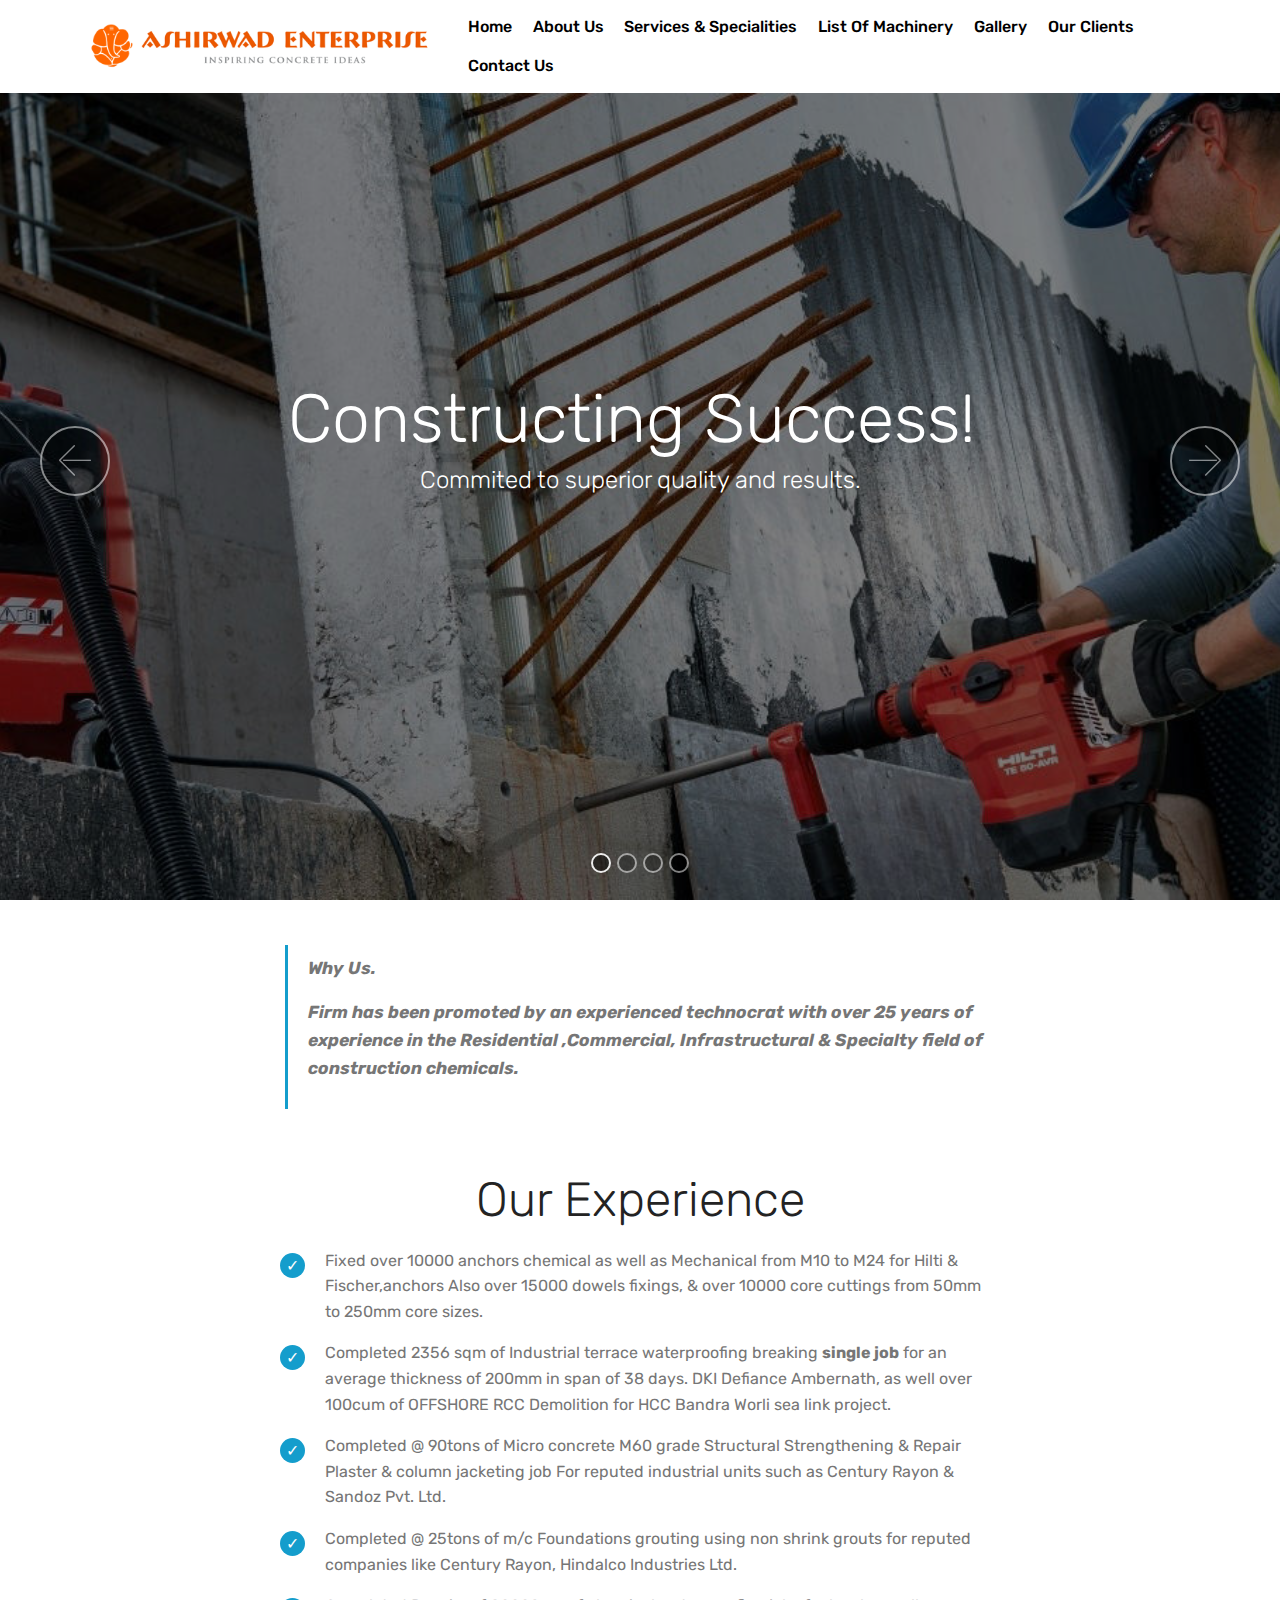
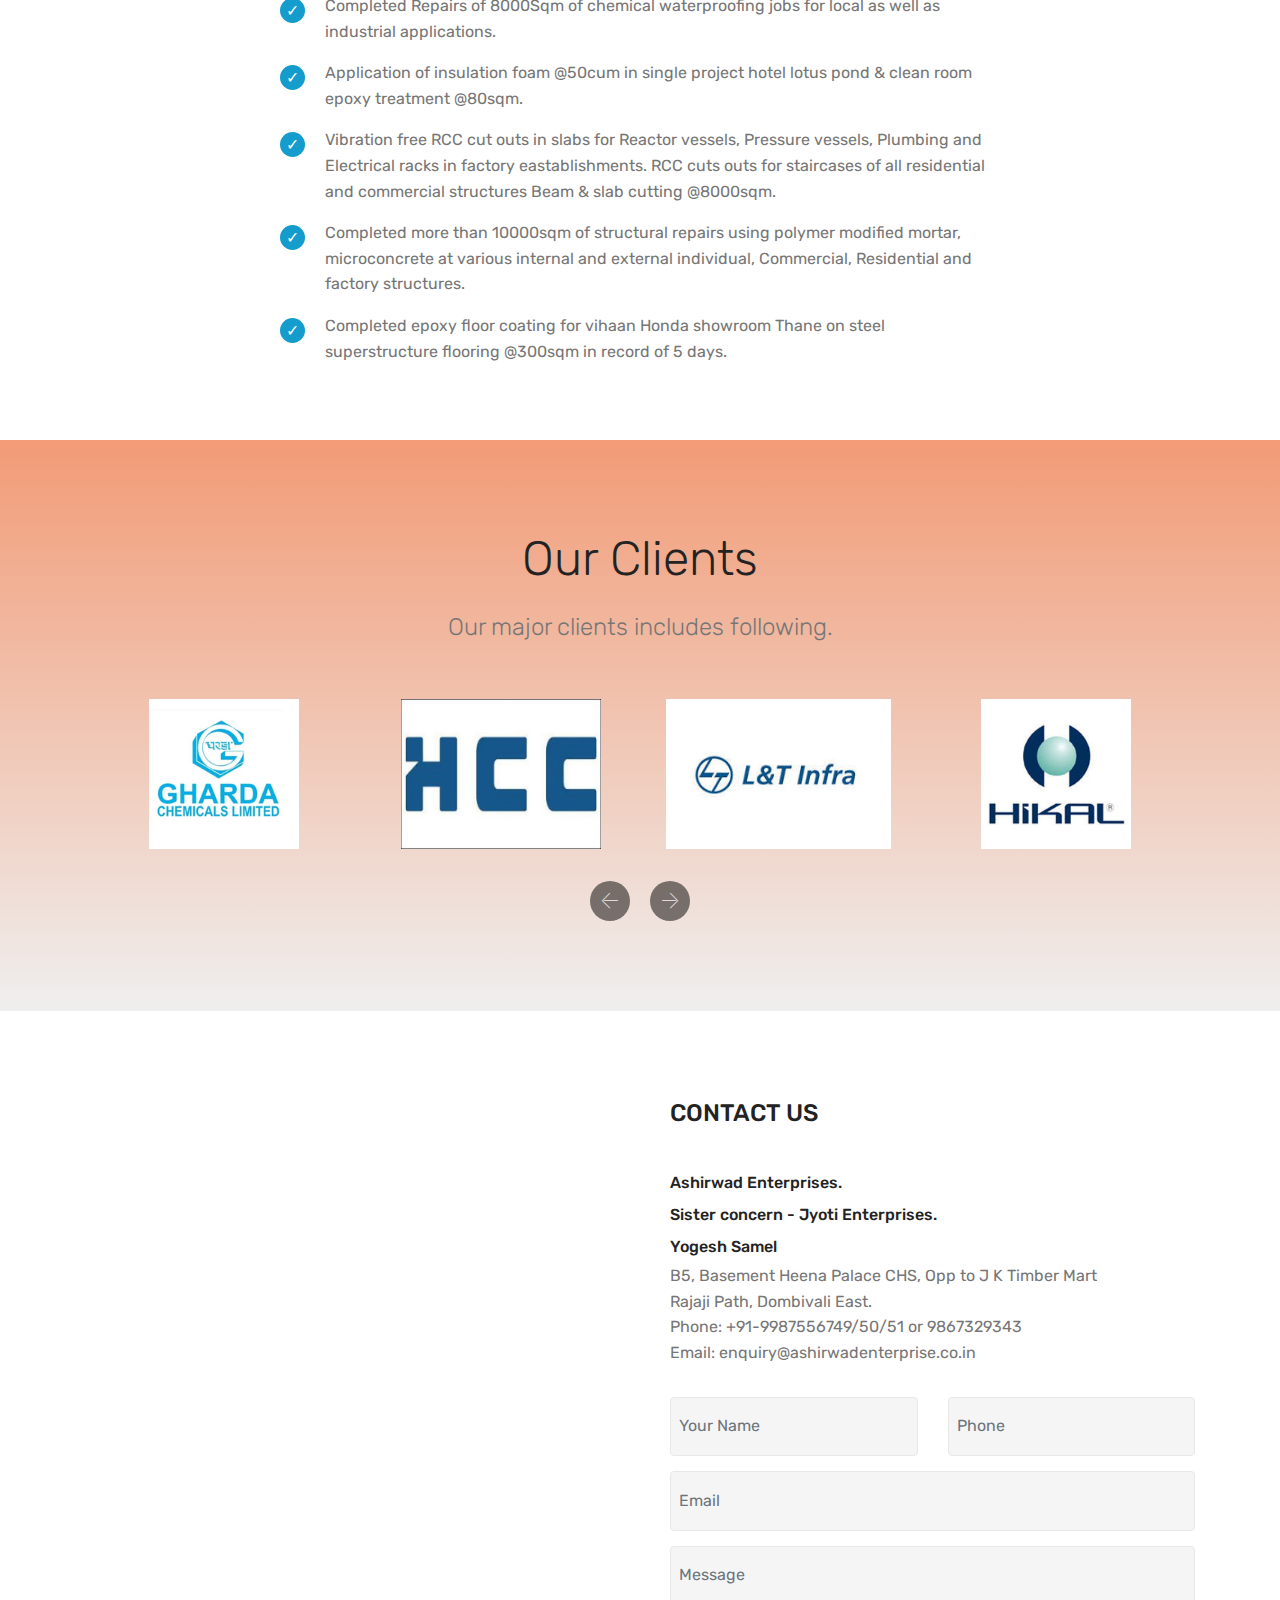
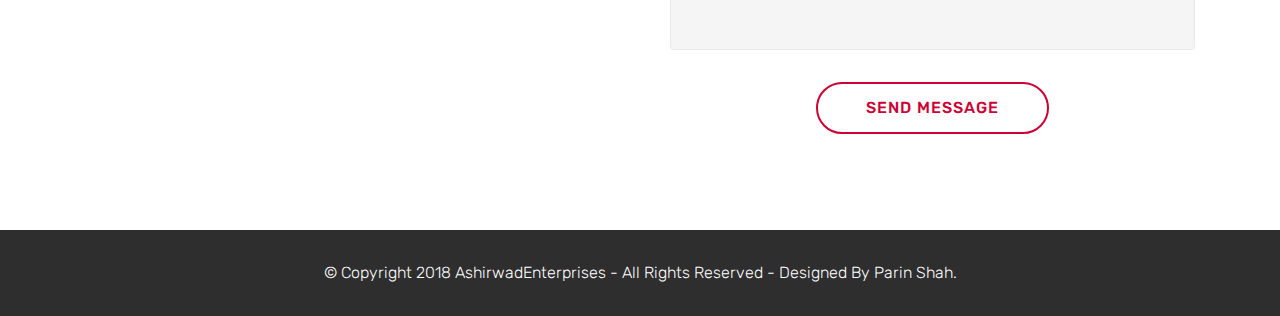
<file: index.html>
<!DOCTYPE html>
<html >
<head>
  <!-- Site made with Mobirise Website Builder v4.7.7, # -->
  <meta charset="UTF-8">
  <meta http-equiv="X-UA-Compatible" content="IE=edge">
  <meta name="generator" content="Mobirise v4.7.7, mobirise.com">
  <meta name="viewport" content="width=device-width, initial-scale=1, minimum-scale=1">
  <link rel="shortcut icon" href="assets/images/customlogo-370x64.png" type="image/x-icon">
  <meta name="description" content="">
  <title>Home</title>
  <link rel="stylesheet" href="assets/web/assets/mobirise-icons/mobirise-icons.css">
  <link rel="stylesheet" href="assets/tether/tether.min.css">
  <link rel="stylesheet" href="assets/bootstrap/css/bootstrap.min.css">
  <link rel="stylesheet" href="assets/bootstrap/css/bootstrap-grid.min.css">
  <link rel="stylesheet" href="assets/bootstrap/css/bootstrap-reboot.min.css">
  <link rel="stylesheet" href="assets/dropdown/css/style.css">
  <link rel="stylesheet" href="assets/theme/css/style.css">
  <link rel="stylesheet" href="assets/mobirise/css/mbr-additional.css" type="text/css">



</head>
<body>
  <section class="menu cid-qXnXZ0VaMR" once="menu" id="menu2-0">



    <nav class="navbar navbar-expand beta-menu navbar-dropdown align-items-center navbar-fixed-top navbar-toggleable-sm">
        <button class="navbar-toggler navbar-toggler-right" type="button" data-toggle="collapse" data-target="#navbarSupportedContent" aria-controls="navbarSupportedContent" aria-expanded="false" aria-label="Toggle navigation">
            <div class="hamburger">
                <span></span>
                <span></span>
                <span></span>
                <span></span>
            </div>
        </button>
        <div class="menu-logo">
            <div class="navbar-brand">
                <span class="navbar-logo">

                        <img src="assets/images/customlogo-370x64.png" alt="" title="">

                </span>

            </div>
        </div>
        <div class="collapse navbar-collapse" id="navbarSupportedContent">
            <ul class="navbar-nav nav-dropdown nav-right" data-app-modern-menu="true"><li class="nav-item">
                    <a class="nav-link link text-black display-4" href="index.html">
                        Home<br></a>
                </li><li class="nav-item"><a class="nav-link link text-black display-4" href="aboutus.html">
                        About Us</a></li><li class="nav-item"><a class="nav-link link text-black display-4" href="services&specialities.html">
                        Services &amp; Specialities</a></li><li class="nav-item"><a class="nav-link link text-black display-4" href="ListOfMachinery.html">
                        List Of&nbsp;Machinery</a></li><li class="nav-item"><a class="nav-link link text-black display-4" href="imagegallery.html">
                        Gallery</a></li><li class="nav-item"><a class="nav-link link text-black display-4" href="OurClients.html">Our Clients</a></li>
                <li class="nav-item">
                    <a class="nav-link link text-black display-4" href="index.html#form4-c">
                        Contact Us<br></a>
                </li></ul>

        </div>
    </nav>
</section>

<section class="engine"><a href="https://mobirise.me/l">free web templates</a></section><section class="carousel slide cid-qXo0vibumq" data-interval="false" id="slider1-7">



    <div class="full-screen"><div class="mbr-slider slide carousel" data-pause="true" data-keyboard="false" data-ride="carousel" data-interval="5000"><ol class="carousel-indicators"><li data-app-prevent-settings="" data-target="#slider1-7" class=" active" data-slide-to="0"></li><li data-app-prevent-settings="" data-target="#slider1-7" data-slide-to="1"></li><li data-app-prevent-settings="" data-target="#slider1-7" data-slide-to="2"></li><li data-app-prevent-settings="" data-target="#slider1-7" data-slide-to="3"></li></ol><div class="carousel-inner" role="listbox"><div class="carousel-item slider-fullscreen-image active" data-bg-video-slide="false" style="background-image: url(assets/images/rebardowelfixing-1278x639.jpg);"><div class="container container-slide"><div class="image_wrapper"><div class="mbr-overlay"></div><img src="assets/images/rebardowelfixing-1278x639.jpg"><div class="carousel-caption justify-content-center"><div class="col-10 align-center"><h2 class="mbr-fonts-style display-1">Constructing Success!&nbsp;</h2><p class="lead mbr-text mbr-fonts-style display-5">Commited to superior quality and results.</p></div></div></div></div></div><div class="carousel-item slider-fullscreen-image" data-bg-video-slide="false" style="background-image: url(assets/images/730436-640x480.jpg);"><div class="container container-slide"><div class="image_wrapper"><div class="mbr-overlay" style="opacity: 0.3;"></div><img src="assets/images/730436-640x480.jpg"><div class="carousel-caption justify-content-center"><div class="col-10 align-left"></div></div></div></div></div><div class="carousel-item slider-fullscreen-image" data-bg-video-slide="false" style="background-image: url(assets/images/floorsawing-1200x660.jpg);"><div class="container container-slide"><div class="image_wrapper"><div class="mbr-overlay"></div><img src="assets/images/floorsawing-1200x660.jpg"><div class="carousel-caption justify-content-center"><div class="col-10 align-right"></div></div></div></div></div><div class="carousel-item slider-fullscreen-image" data-bg-video-slide="false" style="background-image: url(assets/images/wiresawcutting-1920x1080.jpg);"><div class="container container-slide"><div class="image_wrapper"><div class="mbr-overlay" style="background-color: rgb(0, 0, 0);"></div><img src="assets/images/wiresawcutting-1920x1080.jpg"><div class="carousel-caption justify-content-center"><div class="col-10 align-right"></div></div></div></div></div></div><a data-app-prevent-settings="" class="carousel-control carousel-control-prev" role="button" data-slide="prev" href="#slider1-7"><span aria-hidden="true" class="mbri-left mbr-iconfont"></span><span class="sr-only">Previous</span></a><a data-app-prevent-settings="" class="carousel-control carousel-control-next" role="button" data-slide="next" href="#slider1-7"><span aria-hidden="true" class="mbri-right mbr-iconfont"></span><span class="sr-only">Next</span></a></div></div>

</section>

<section class="mbr-section article content1 cid-qXo0ZTvfkR" id="content2-8">



    <div class="container">
        <div class="media-container-row">
            <div class="mbr-text col-12 col-md-8 mbr-fonts-style display-7">
                <blockquote><p><strong>Why Us.</strong></p><p><strong>Firm has been promoted by an experienced technocrat with over 25 years of experience in the Residential ,Commercial, Infrastructural &amp; Specialty field of construction chemicals.</strong></p></blockquote>
            </div>
        </div>
    </div>
</section>

<section class="mbr-section content4 cid-qXo1qz7Rr4" id="content4-a">



    <div class="container">
        <div class="media-container-row">
            <div class="title col-12 col-md-8">
                <h2 class="align-center pb-3 mbr-fonts-style display-2">
                    Our Experience</h2>


            </div>
        </div>
    </div>
</section>

<section class="mbr-section article content12 cid-qXo10GDo8z" id="content12-9">


    <div class="container">
        <div class="media-container-row">
            <div class="mbr-text counter-container col-12 col-md-8 mbr-fonts-style display-7">
                <ul>
                    <li>Fixed over 10000 anchors chemical as well as Mechanical from M10 to M24 for Hilti &amp; Fischer,anchors Also over 15000 dowels fixings, &amp; over 10000 core cuttings from 50mm to 250mm core sizes.</li>
                    <li>Completed 2356 sqm of Industrial terrace waterproofing breaking <strong>single job</strong> for an average thickness of     200mm in span of 38 days. DKI Defiance Ambernath, as well over 100cum of OFFSHORE RCC  Demolition for HCC Bandra Worli sea link project.</li>
                    <li>Completed @ 90tons of Micro concrete M60 grade Structural Strengthening & Repair Plaster &amp; column jacketing job For reputed industrial units such as Century Rayon &amp; Sandoz Pvt. Ltd.</li><li>Completed @ 25tons of m/c Foundations grouting using non shrink grouts for reputed companies like Century Rayon, Hindalco Industries Ltd.</li><li>Completed Repairs of 8000Sqm of chemical waterproofing jobs for local as well as industrial applications.</li><li>Application of insulation foam @50cum in single project hotel lotus pond &amp; clean room epoxy treatment @80sqm.</li><li>Vibration free RCC cut outs in slabs for Reactor vessels, Pressure vessels, Plumbing and Electrical racks in factory eastablishments. RCC cuts outs for staircases of all residential and commercial structures Beam &amp; slab cutting @8000sqm.</li><li>Completed more than 10000sqm of structural repairs using polymer modified mortar, microconcrete at various internal and external individual, Commercial, Residential and factory structures.</li><li>Completed epoxy floor coating for vihaan Honda showroom Thane on steel superstructure flooring @300sqm in record of 5 days.</li></ul>
            </div>
        </div>
    </div>
</section>

<section class="clients cid-qYaFrRXGpI" id="clients-1s">



        <div class="container mb-5">
            <div class="media-container-row">
                <div class="col-12 align-center">
                    <h2 class="mbr-section-title pb-3 mbr-fonts-style display-2">
                        Our Clients
                    </h2>
                    <h3 class="mbr-section-subtitle mbr-light mbr-fonts-style display-5">Our major clients includes following.</h3>
                </div>
            </div>
        </div>

    <div class="container">
        <div class="carousel slide" data-ride="carousel" role="listbox">
            <div class="carousel-inner" data-visible="4">





            <div class="carousel-item ">
                    <div class="media-container-row">
                        <div class="col-md-12">
                            <div class="wrap-img ">
                                <img src="assets/images/gharda-200x200.png" class="img-responsive clients-img" alt="" title="">
                            </div>
                        </div>
                    </div>
                </div><div class="carousel-item ">
                    <div class="media-container-row">
                        <div class="col-md-12">
                            <div class="wrap-img ">
                                <img src="assets/images/hcc-240x180.jpg" class="img-responsive clients-img" alt="" title="">
                            </div>
                        </div>
                    </div>
                </div><div class="carousel-item ">
                    <div class="media-container-row">
                        <div class="col-md-12">
                            <div class="wrap-img ">
                                <img src="assets/images/download-275x183.jpg" class="img-responsive clients-img" alt="" title="">
                            </div>
                        </div>
                    </div>
                </div><div class="carousel-item ">
                    <div class="media-container-row">
                        <div class="col-md-12">
                            <div class="wrap-img ">
                                <img src="assets/images/hikal-150x150-200x200.jpg" class="img-responsive clients-img" alt="" title="">
                            </div>
                        </div>
                    </div>
                </div><div class="carousel-item ">
                    <div class="media-container-row">
                        <div class="col-md-12">
                            <div class="wrap-img ">
                                <img src="assets/images/centuryrayon-143x96.jpg" class="img-responsive clients-img" alt="" title="">
                            </div>
                        </div>
                    </div>
                </div></div>
            <div class="carousel-controls">
                <a data-app-prevent-settings="" class="carousel-control carousel-control-prev" role="button" data-slide="prev">
                    <span aria-hidden="true" class="mbri-left mbr-iconfont"></span>
                    <span class="sr-only">Previous</span>
                </a>
                <a data-app-prevent-settings="" class="carousel-control carousel-control-next" role="button" data-slide="next">
                    <span aria-hidden="true" class="mbri-right mbr-iconfont"></span>
                    <span class="sr-only">Next</span>
                </a>
            </div>
        </div>
    </div>
</section>

<section class="mbr-section form4 cid-qXo2FNQOyF" id="form4-c">




    <div class="container">
        <div class="row">
            <div class="col-md-6">
                <div class="google-map"><iframe frameborder="0" style="border:0" src="https://www.google.com/maps/embed/v1/place?key=AIzaSyA0Dx_boXQiwvdz8sJHoYeZNVTdoWONYkU&amp;q=place_id:ChIJ2UNfOSG-5zsRuQ9-vwf2C-I" allowfullscreen=""></iframe></div>
            </div>
            <div class="col-md-6">
                <h2 class="pb-3 align-left mbr-fonts-style display-5">
                    CONTACT US</h2>
                <div>
                    <div class="icon-block pb-3">


                    </div>
                    <div class="icon-contacts pb-3">
                        <h5 class="align-left mbr-fonts-style display-7">Ashirwad Enterprises.<br>&nbsp;<br>Sister concern - Jyoti Enterprises.<br><br>Yogesh Samel<br></h5>
                        <p class="mbr-text align-left mbr-fonts-style display-7">
                            B5, Basement Heena Palace CHS, Opp to J K Timber Mart<br>
                            Rajaji Path, Dombivali East.<br>
                            Phone: +91-9987556749/50/51 or  9867329343<br>
                            Email: enquiry@ashirwadenterprise.co.in<br>
                        </p>
                    </div>
                </div>
                <div data-form-type="formoid">
                    <div data-form-alert="" hidden="">Thanks for filling out the form!</div>
                    <form class="block mbr-form" action="#/" method="post" data-form-title="Mobirise Form"><input type="hidden" name="email" data-form-email="true" value="tQGC/RAJU/dD9J1f04u+G32cGT4u+d4tdgKxo9BR2I6Bjue+u8bkzPjoAULWAKuIf+d4em/vrLbbMTfjOExXu9EozlHjDTpqvjmWA8/ahsVyCQ9bIs7RvlmgHbfpbR6U" data-form-field="Email">
                        <div class="row">
                            <div class="col-md-6 multi-horizontal" data-for="name">
                                <input type="text" class="form-control input" name="name" data-form-field="Name" placeholder="Your Name" required="" id="name-form4-c">
                            </div>
                            <div class="col-md-6 multi-horizontal" data-for="phone">
                                <input type="text" class="form-control input" name="phone" data-form-field="Phone" placeholder="Phone" required="" id="phone-form4-c">
                            </div>
                            <div class="col-md-12" data-for="email">
                                <input type="text" class="form-control input" name="email" data-form-field="Email" placeholder="Email" required="" id="email-form4-c">
                            </div>
                            <div class="col-md-12" data-for="message">
                                <textarea class="form-control input" name="message" rows="3" data-form-field="Message" placeholder="Message" style="resize:none" id="message-form4-c"></textarea>
                            </div>
                            <div class="input-group-btn col-md-12" style="margin-top: 10px;"><button href="" type="submit" class="btn btn-form btn-secondary-outline display-4">SEND MESSAGE</button></div>
                        </div>
                    </form>
                </div>
            </div>
        </div>
    </div>
</section>

<section once="" class="cid-qYe2Q1oxto" id="footer6-1t">





    <div class="container">
        <div class="media-container-row align-center mbr-white">
            <div class="col-12">
                <p class="mbr-text mb-0 mbr-fonts-style display-4">
                    © Copyright 2018 AshirwadEnterprises - All Rights Reserved - Designed By Parin Shah.</p>
            </div>
        </div>
    </div>
</section>


  <script src="assets/web/assets/jquery/jquery.min.js"></script>
  <script src="assets/popper/popper.min.js"></script>
  <script src="assets/tether/tether.min.js"></script>
  <script src="assets/bootstrap/js/bootstrap.min.js"></script>
  <script src="assets/smoothscroll/smooth-scroll.js"></script>
  <script src="assets/dropdown/js/script.min.js"></script>
  <script src="assets/touchswipe/jquery.touch-swipe.min.js"></script>
  <script src="assets/ytplayer/jquery.mb.ytplayer.min.js"></script>
  <script src="assets/vimeoplayer/jquery.mb.vimeo_player.js"></script>
  <script src="assets/mbr-clients-slider/mbr-clients-slider.js"></script>
  <script src="assets/bootstrapcarouselswipe/bootstrap-carousel-swipe.js"></script>
  <script src="assets/theme/js/script.js"></script>
  <script src="assets/slidervideo/script.js"></script>
  <script src="assets/formoid/formoid.min.js"></script>


</body>
</html>
</file>
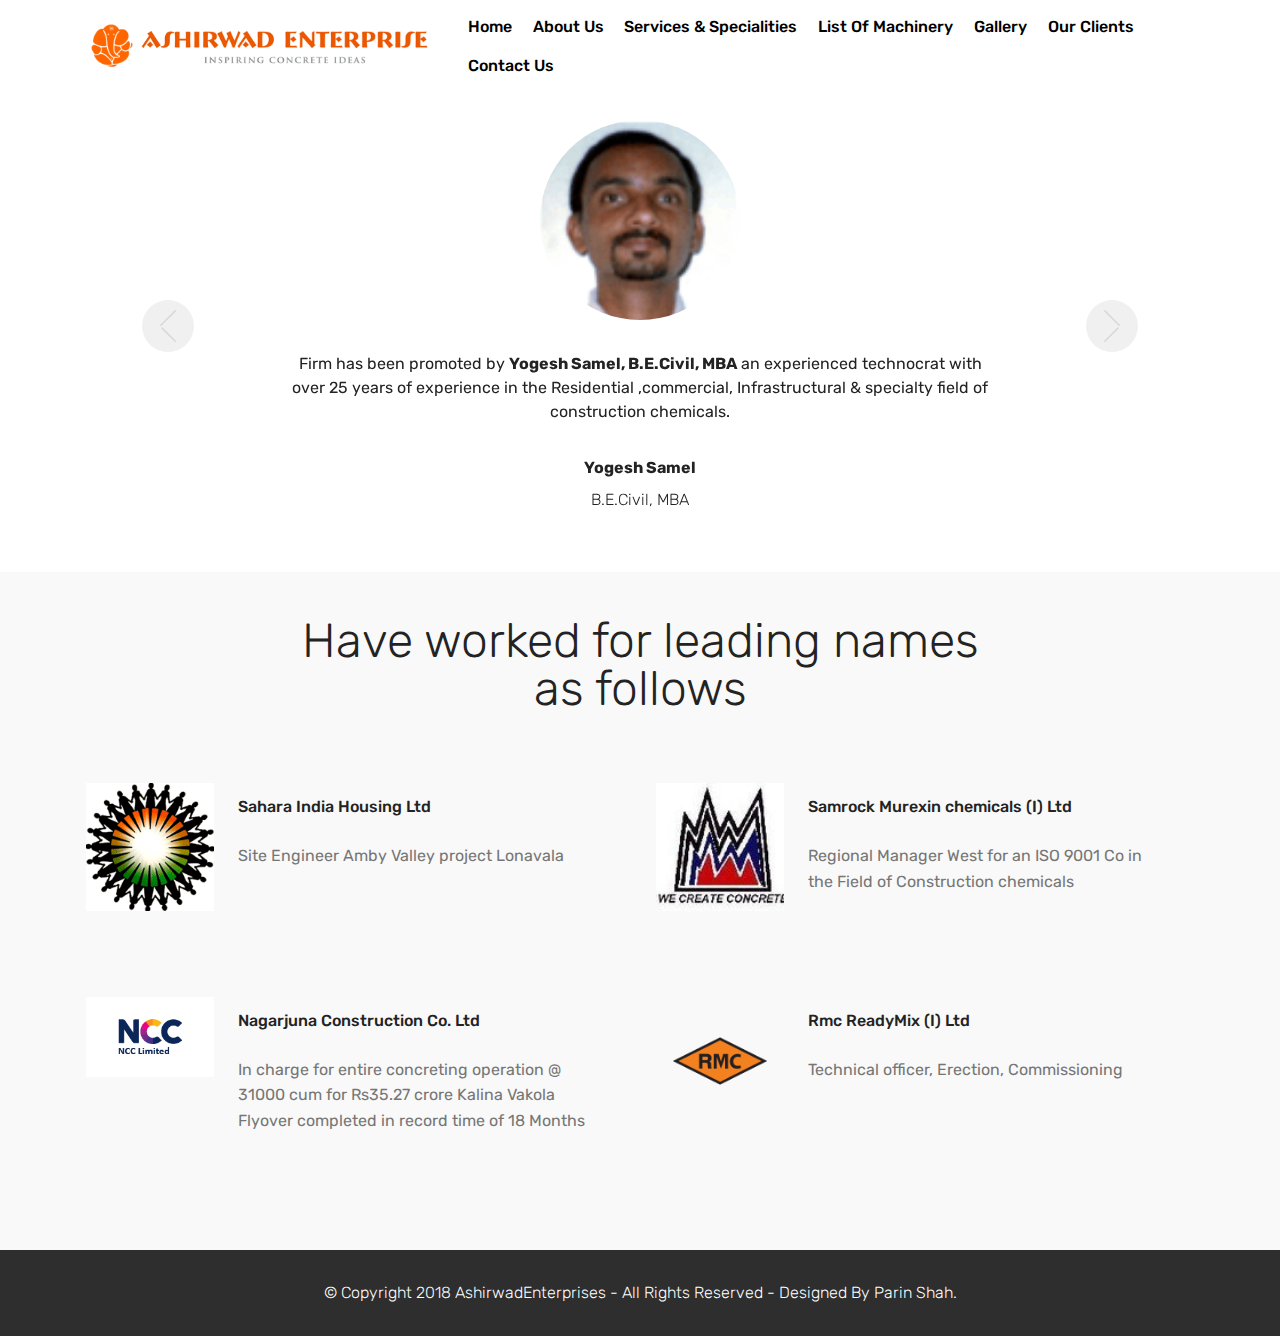
<file: aboutus.html>
<!DOCTYPE html>
<html >
<head>
  <!-- Site made with Mobirise Website Builder v4.7.7, # -->
  <meta charset="UTF-8">
  <meta http-equiv="X-UA-Compatible" content="IE=edge">
  <meta name="generator" content="Mobirise v4.7.7, mobirise.com">
  <meta name="viewport" content="width=device-width, initial-scale=1, minimum-scale=1">
  <link rel="shortcut icon" href="assets/images/customlogo-370x64.png" type="image/x-icon">
  <meta name="description" content="">
  <title>ABOUT US</title>
  <link rel="stylesheet" href="assets/web/assets/mobirise-icons/mobirise-icons.css">
  <link rel="stylesheet" href="assets/tether/tether.min.css">
  <link rel="stylesheet" href="assets/bootstrap/css/bootstrap.min.css">
  <link rel="stylesheet" href="assets/bootstrap/css/bootstrap-grid.min.css">
  <link rel="stylesheet" href="assets/bootstrap/css/bootstrap-reboot.min.css">
  <link rel="stylesheet" href="assets/dropdown/css/style.css">
  <link rel="stylesheet" href="assets/theme/css/style.css">
  <link rel="stylesheet" href="assets/mobirise/css/mbr-additional.css" type="text/css">



</head>
<body>
  <section class="menu cid-qXnXZ0VaMR" once="menu" id="menu2-d">



    <nav class="navbar navbar-expand beta-menu navbar-dropdown align-items-center navbar-fixed-top navbar-toggleable-sm">
        <button class="navbar-toggler navbar-toggler-right" type="button" data-toggle="collapse" data-target="#navbarSupportedContent" aria-controls="navbarSupportedContent" aria-expanded="false" aria-label="Toggle navigation">
            <div class="hamburger">
                <span></span>
                <span></span>
                <span></span>
                <span></span>
            </div>
        </button>
        <div class="menu-logo">
            <div class="navbar-brand">
                <span class="navbar-logo">
                    <a href="#">
                        <img src="assets/images/customlogo-370x64.png" alt="Mobirise" title="">
                    </a>
                </span>

            </div>
        </div>
        <div class="collapse navbar-collapse" id="navbarSupportedContent">
            <ul class="navbar-nav nav-dropdown nav-right" data-app-modern-menu="true"><li class="nav-item">
                    <a class="nav-link link text-black display-4" href="index.html">
                        Home<br></a>
                </li><li class="nav-item"><a class="nav-link link text-black display-4" href="aboutus.html">
                        About Us</a></li><li class="nav-item"><a class="nav-link link text-black display-4" href="services&specialities.html">
                        Services &amp; Specialities</a></li><li class="nav-item"><a class="nav-link link text-black display-4" href="ListOfMachinery.html">
                        List Of&nbsp;Machinery</a></li><li class="nav-item"><a class="nav-link link text-black display-4" href="imagegallery.html">
                        Gallery</a></li><li class="nav-item"><a class="nav-link link text-black display-4" href="OurClients.html">Our Clients</a></li>
                <li class="nav-item">
                    <a class="nav-link link text-black display-4" href="index.html#form4-c">
                        Contact Us<br></a>
                </li></ul>

        </div>
    </nav>
</section>

<section class="engine"><a href="https://mobirise.me/p">website templates free download</a></section><section class="carousel slide testimonials-slider cid-qYa2h8vxSb" id="testimonials-slider1-q">





    <div class="container text-center">


        <div class="carousel slide" data-ride="carousel" role="listbox">
            <div class="carousel-inner">


            <div class="carousel-item">
                    <div class="user col-md-8">
                        <div class="user_image">
                            <img src="assets/images/yogesh-92x113.png" alt="" title="">
                        </div>
                        <div class="user_text pb-3">
                            <p class="mbr-fonts-style display-7">
                                Firm has been promoted by <strong>Yogesh Samel, B.E.Civil, MBA</strong> an experienced technocrat with over 25 years of experience in the Residential ,commercial, Infrastructural &amp; specialty field of construction chemicals.
                            </p>
                        </div>
                        <div class="user_name mbr-bold pb-2 mbr-fonts-style display-7">
                            Yogesh Samel</div>
                        <div class="user_desk mbr-light mbr-fonts-style display-7">B.E.Civil, MBA</div>
                    </div>
                </div></div>

            <div class="carousel-controls">
                <a class="carousel-control-prev" role="button" data-slide="prev">
                  <span aria-hidden="true" class="mbri-arrow-prev mbr-iconfont"></span>
                  <span class="sr-only">Previous</span>
                </a>

                <a class="carousel-control-next" role="button" data-slide="next">
                  <span aria-hidden="true" class="mbri-arrow-next mbr-iconfont"></span>
                  <span class="sr-only">Next</span>
                </a>
            </div>
        </div>
    </div>
</section>

<section class="mbr-section content4 cid-qYa4wxNA3N" id="content4-u">



    <div class="container">
        <div class="media-container-row">
            <div class="title col-12 col-md-8">
                <h2 class="align-center pb-3 mbr-fonts-style display-2">Have worked for leading names as follows</h2>


            </div>
        </div>
    </div>
</section>

<section class="features9 cid-qYa2Azbk2n" id="features9-r">




    <div class="container">
        <div class="row justify-content-center">
            <div class="card p-3 col-12 col-md-6">
                <div class="media-container-row">
                    <div class="card-img pr-2" style="width:8.5rem;">
                        <!-- <span class="mbr-iconfont mbri-unlink"></span> -->
                        <img src="assets/images/saharaimg-1-240x180.png">
                    </div>
                    <div class="card-box">
                        <h4 class="card-title py-3 mbr-fonts-style display-7">Sahara India Housing Ltd</h4>
                        <p class="mbr-text mbr-fonts-style display-7">
                           Site Engineer Amby Valley project Lonavala &nbsp; &nbsp; &nbsp; &nbsp; &nbsp; &nbsp; &nbsp; &nbsp; &nbsp; &nbsp; &nbsp; &nbsp; &nbsp; &nbsp; &nbsp; &nbsp; &nbsp;&nbsp;<br><br>
                        </p>
                    </div>
                </div>
            </div>

            <div class="card p-3 col-12 col-md-6">
                <div class="media-container-row">
                  <div class="card-img pr-2" style="width:8.5rem;">
                      <!-- <span class="mbr-iconfont mbri-cart-full"></span> -->
                      <img src="assets/images/samrock-chemicals-i-ltd-112x112.jpg">
                  </div>
                  <div class="card-box">
                      <h4 class="card-title py-3 mbr-fonts-style display-7">Samrock Murexin chemicals (I) Ltd</h4>
                      <p class="mbr-text mbr-fonts-style display-7">Regional Manager West for an ISO 9001 Co in    <br>                                                                            the  Field of Construction chemicals &nbsp; &nbsp; &nbsp; &nbsp; &nbsp; &nbsp; &nbsp; &nbsp; &nbsp; &nbsp; &nbsp; &nbsp; &nbsp; &nbsp; &nbsp; &nbsp; &nbsp; &nbsp; &nbsp; &nbsp; &nbsp;<br></p>
                  </div>
                </div>
            </div>




        </div>
    </div>
</section>

<section class="features9 cid-qYa2JrOMVo" id="features9-s">




    <div class="container">
        <div class="row justify-content-center">
            <div class="card p-3 col-12 col-md-6">
                <div class="media-container-row">
                    <div class="card-img pr-2" style="width:8.5rem;">
                      <img src="assets/images/ncc-limited-200x126.png">
                        <!-- <span class="mbr-iconfont mbri-setting"></span> -->
                    </div>
                    <div class="card-box">
                        <h4 class="card-title py-3 mbr-fonts-style display-7">Nagarjuna Construction Co. Ltd</h4>
                        <p class="mbr-text mbr-fonts-style display-7">In charge for entire concreting operation @<br>                                                                            31000 cum for Rs35.27 crore Kalina Vakola<br>                                                                            Flyover completed in record time of 18 Months &nbsp; &nbsp; &nbsp; &nbsp; &nbsp; &nbsp; &nbsp; &nbsp; &nbsp; &nbsp; &nbsp; &nbsp;&nbsp;</p>
                    </div>
                </div>
            </div>

            <div class="card p-3 col-12 col-md-6">
                <div class="media-container-row">
                  <div class="card-img pr-2" style="width:8.5rem;">
                    <img src="assets/images/rmc-300x300.png">
                      <!-- <span class="mbr-iconfont mbri-flag"></span> -->
                  </div>
                  <div class="card-box">
                      <h4 class="card-title py-3 mbr-fonts-style display-7">Rmc ReadyMix (I) Ltd &nbsp;</h4>
                      <p class="mbr-text mbr-fonts-style display-7">
                         Technical officer, Erection, Commissioning &nbsp; &nbsp; &nbsp; &nbsp; &nbsp; &nbsp; &nbsp; &nbsp; &nbsp; &nbsp; &nbsp; &nbsp; &nbsp; &nbsp; &nbsp;<br> &nbsp; &nbsp; &nbsp; &nbsp; &nbsp; &nbsp; &nbsp; &nbsp; &nbsp; &nbsp; &nbsp; &nbsp;&nbsp;</p>
                  </div>
                </div>
            </div>




        </div>
    </div>
</section>

<section once="" class="cid-qYa2QX4H6L" id="footer6-t">





    <div class="container">
        <div class="media-container-row align-center mbr-white">
            <div class="col-12">
                <p class="mbr-text mb-0 mbr-fonts-style display-4">
                    © Copyright 2018 AshirwadEnterprises - All Rights Reserved - Designed By Parin Shah.</p>
            </div>
        </div>
    </div>
</section>


  <script src="assets/web/assets/jquery/jquery.min.js"></script>
  <script src="assets/popper/popper.min.js"></script>
  <script src="assets/tether/tether.min.js"></script>
  <script src="assets/bootstrap/js/bootstrap.min.js"></script>
  <script src="assets/dropdown/js/script.min.js"></script>
  <script src="assets/touchswipe/jquery.touch-swipe.min.js"></script>
  <script src="assets/bootstrapcarouselswipe/bootstrap-carousel-swipe.js"></script>
  <script src="assets/mbr-testimonials-slider/mbr-testimonials-slider.js"></script>
  <script src="assets/smoothscroll/smooth-scroll.js"></script>
  <script src="assets/theme/js/script.js"></script>


</body>
</html>
</file>
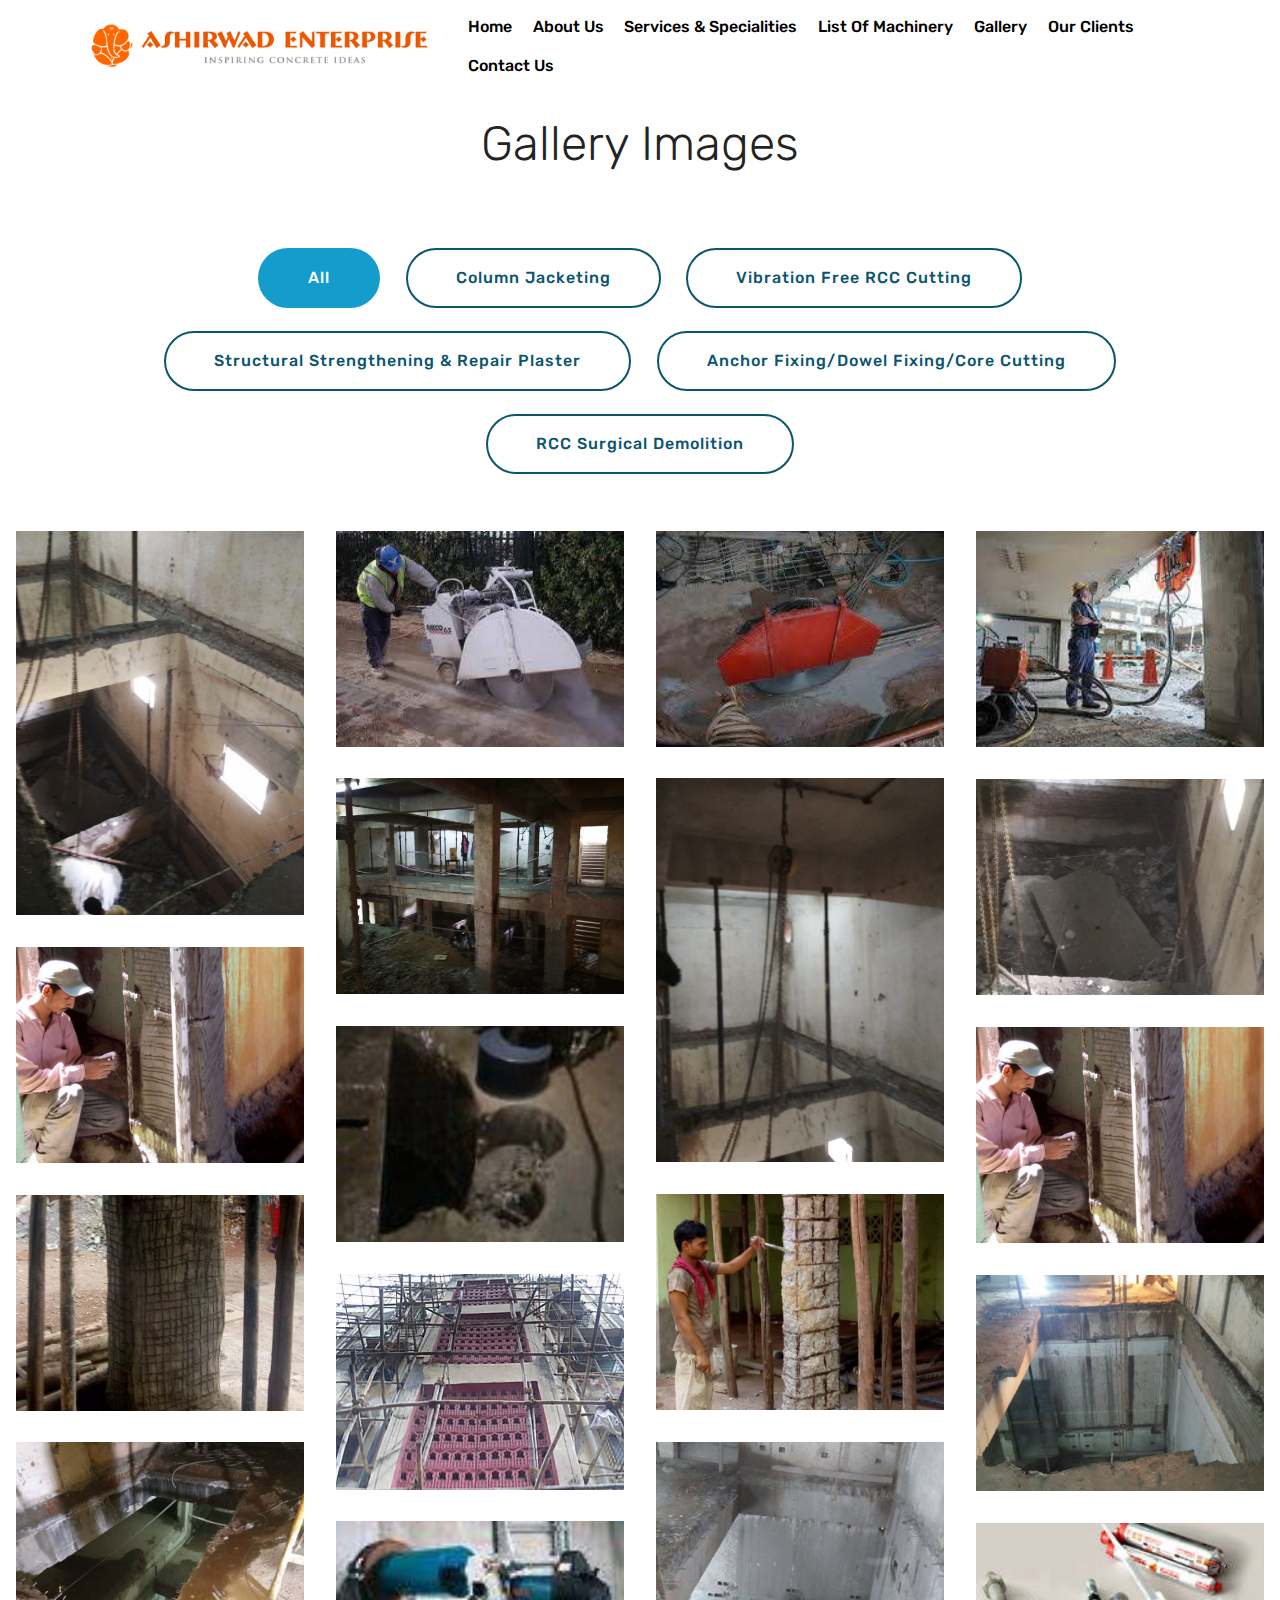
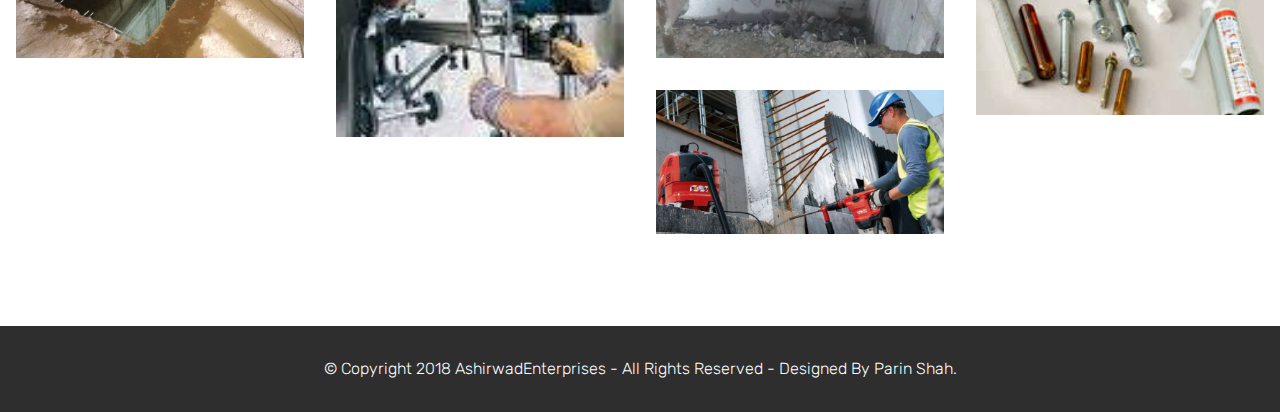
<file: imagegallery.html>
<!DOCTYPE html>
<html >
<head>
  <!-- Site made with Mobirise Website Builder v4.7.7, # -->
  <meta charset="UTF-8">
  <meta http-equiv="X-UA-Compatible" content="IE=edge">
  <meta name="generator" content="Mobirise v4.7.7, mobirise.com">
  <meta name="viewport" content="width=device-width, initial-scale=1, minimum-scale=1">
  <link rel="shortcut icon" href="assets/images/customlogo-370x64.png" type="image/x-icon">
  <meta name="description" content="">
  <title>Image Gallery</title>
  <link rel="stylesheet" href="assets/web/assets/mobirise-icons/mobirise-icons.css">
  <link rel="stylesheet" href="assets/tether/tether.min.css">
  <link rel="stylesheet" href="assets/bootstrap/css/bootstrap.min.css">
  <link rel="stylesheet" href="assets/bootstrap/css/bootstrap-grid.min.css">
  <link rel="stylesheet" href="assets/bootstrap/css/bootstrap-reboot.min.css">
  <link rel="stylesheet" href="assets/dropdown/css/style.css">
  <link rel="stylesheet" href="assets/theme/css/style.css">
  <link rel="stylesheet" href="assets/gallery/style.css">
  <link rel="stylesheet" href="assets/mobirise/css/mbr-additional.css" type="text/css">



</head>
<body>
  <section class="menu cid-qXnXZ0VaMR" once="menu" id="menu2-1b">



    <nav class="navbar navbar-expand beta-menu navbar-dropdown align-items-center navbar-fixed-top navbar-toggleable-sm">
        <button class="navbar-toggler navbar-toggler-right" type="button" data-toggle="collapse" data-target="#navbarSupportedContent" aria-controls="navbarSupportedContent" aria-expanded="false" aria-label="Toggle navigation">
            <div class="hamburger">
                <span></span>
                <span></span>
                <span></span>
                <span></span>
            </div>
        </button>
        <div class="menu-logo">
            <div class="navbar-brand">
                <span class="navbar-logo">
                    <a href="#">
                        <img src="assets/images/customlogo-370x64.png" alt="Mobirise" title="">
                    </a>
                </span>

            </div>
        </div>
        <div class="collapse navbar-collapse" id="navbarSupportedContent">
            <ul class="navbar-nav nav-dropdown nav-right" data-app-modern-menu="true"><li class="nav-item">
                    <a class="nav-link link text-black display-4" href="index.html">
                        Home<br></a>
                </li><li class="nav-item"><a class="nav-link link text-black display-4" href="aboutus.html">
                        About Us</a></li><li class="nav-item"><a class="nav-link link text-black display-4" href="services&specialities.html">
                        Services &amp; Specialities</a></li><li class="nav-item"><a class="nav-link link text-black display-4" href="ListOfMachinery.html">
                        List Of&nbsp;Machinery</a></li><li class="nav-item"><a class="nav-link link text-black display-4" href="imagegallery.html">
                        Gallery</a></li><li class="nav-item"><a class="nav-link link text-black display-4" href="OurClients.html">Our Clients</a></li>
                <li class="nav-item">
                    <a class="nav-link link text-black display-4" href="index.html#form4-c">
                        Contact Us<br></a>
                </li></ul>

        </div>
    </nav>
</section>

<section class="engine"><a href="https://mobirise.me/q">responsive site templates</a></section><section class="mbr-section content4 cid-qYal2RZtzM" id="content4-1g">



    <div class="container">
        <div class="media-container-row">
            <div class="title col-12 col-md-8">
                <h2 class="align-center pb-3 mbr-fonts-style display-2">
                    Gallery Images</h2>


            </div>
        </div>
    </div>
</section>

<section class="mbr-gallery mbr-slider-carousel cid-qYakpoL8be" id="gallery3-1f">



    <div>
        <div><!-- Filter --><div class="mbr-gallery-filter container gallery-filter-active"><ul buttons="0"><li class="mbr-gallery-filter-all"><a class="btn btn-md btn-primary-outline active display-7" href="">All</a></li></ul></div><!-- Gallery --><div class="mbr-gallery-row"><div class="mbr-gallery-layout-default"><div><div><div class="mbr-gallery-item mbr-gallery-item--p2" data-video-url="false" data-tags="Column Jacketing"><div href="#lb-gallery3-1f" data-slide-to="0" data-toggle="modal"><img src="assets/images/columnjacketing2.jpeg" alt="" title=""><span class="icon-focus"></span></div></div><div class="mbr-gallery-item mbr-gallery-item--p2" data-video-url="false" data-tags="Vibration Free RCC Cutting"><div href="#lb-gallery3-1f" data-slide-to="1" data-toggle="modal"><img src="assets/images/floor-sawing-3-259x194-259x194.jpg" alt="" title=""><span class="icon-focus"></span></div></div><div class="mbr-gallery-item mbr-gallery-item--p2" data-video-url="false" data-tags="Vibration Free RCC Cutting"><div href="#lb-gallery3-1f" data-slide-to="2" data-toggle="modal"><img src="assets/images/wall-saw-cutting3-259x194-259x194.jpg" alt="" title=""><span class="icon-focus"></span></div></div><div class="mbr-gallery-item mbr-gallery-item--p2" data-video-url="false" data-tags="Vibration Free RCC Cutting"><div href="#lb-gallery3-1f" data-slide-to="3" data-toggle="modal"><img src="assets/images/trackmounted-wall-saw-cutting-224x168-224x168.jpg" alt="" title=""><span class="icon-focus"></span></div></div><div class="mbr-gallery-item mbr-gallery-item--p2" data-video-url="false" data-tags="Column Jacketing"><div href="#lb-gallery3-1f" data-slide-to="4" data-toggle="modal"><img src="assets/images/columnjacketing1.jpeg" alt="" title=""><span class="icon-focus"></span></div></div><div class="mbr-gallery-item mbr-gallery-item--p2" data-video-url="false" data-tags="Column Jacketing"><div href="#lb-gallery3-1f" data-slide-to="4" data-toggle="modal"><img src="assets/images/columnjacketing3.jpeg" alt="" title=""><span class="icon-focus"></span></div></div><div class="mbr-gallery-item mbr-gallery-item--p2" data-video-url="false" data-tags="Column Jacketing"><div href="#lb-gallery3-1f" data-slide-to="4" data-toggle="modal"><img src="assets/images/columnjacketing4.jpeg" alt="" title=""><span class="icon-focus"></span></div></div><div class="mbr-gallery-item mbr-gallery-item--p2" data-video-url="false" data-tags="Structural Strengthening & Repair Plaster"><div href="#lb-gallery3-1f" data-slide-to="6" data-toggle="modal"><img src="assets/images/img-20180630-wa0041-1-960x1280-768x576-768x576.jpg" alt="" title=""><span class="icon-focus"></span></div></div><div class="mbr-gallery-item mbr-gallery-item--p2" data-video-url="false" data-tags="Anchor Fixing/Dowel Fixing/Core Cutting"><div href="#lb-gallery3-1f" data-slide-to="5" data-toggle="modal"><img src="assets/images/core-cutting-1-194x259-155x116.jpg" alt="" title=""><span class="icon-focus"></span></div></div><div class="mbr-gallery-item mbr-gallery-item--p2" data-video-url="false" data-tags="Structural Strengthening & Repair Plaster"><div href="#lb-gallery3-1f" data-slide-to="6" data-toggle="modal"><img src="assets/images/img-20180630-wa0041-1-960x1280-768x576-768x576.jpg" alt="" title=""><span class="icon-focus"></span></div></div><div class="mbr-gallery-item mbr-gallery-item--p2" data-video-url="false" data-tags="Structural Strengthening & Repair Plaster"><div href="#lb-gallery3-1f" data-slide-to="7" data-toggle="modal"><img src="assets/images/img-20180710-wa0032-1-960x1280-768x576-768x576.jpg" alt="" title=""><span class="icon-focus"></span></div></div><div class="mbr-gallery-item mbr-gallery-item--p2" data-video-url="false" data-tags="Structural Strengthening & Repair Plaster"><div href="#lb-gallery3-1f" data-slide-to="8" data-toggle="modal"><img src="assets/images/img-20180630-wa0065-1-960x1280-698x523-698x523.jpg" alt="" title=""><span class="icon-focus"></span></div></div><div class="mbr-gallery-item mbr-gallery-item--p2" data-video-url="false" data-tags="Structural Strengthening & Repair Plaster"><div href="#lb-gallery3-1f" data-slide-to="9" data-toggle="modal"><img src="assets/images/pano-20180623-105258-608x832-486x364-486x364.jpg" alt="" title=""><span class="icon-focus"></span></div></div><div class="mbr-gallery-item mbr-gallery-item--p2" data-video-url="false" data-tags="RCC Surgical Demolition"><div href="#lb-gallery3-1f" data-slide-to="10" data-toggle="modal"><img src="assets/images/1-1-960x1280-800x600.jpg" alt="" title=""><span class="icon-focus"></span></div></div><div class="mbr-gallery-item mbr-gallery-item--p2" data-video-url="false" data-tags="RCC Surgical Demolition"><div href="#lb-gallery3-1f" data-slide-to="11" data-toggle="modal"><img src="assets/images/2-960x1280-768x576.jpg" alt="" title=""><span class="icon-focus"></span></div></div><div class="mbr-gallery-item mbr-gallery-item--p2" data-video-url="false" data-tags="RCC Surgical Demolition"><div href="#lb-gallery3-1f" data-slide-to="12" data-toggle="modal"><img src="assets/images/3-1152x864-800x600.jpg" alt="" title=""><span class="icon-focus"></span></div></div><div class="mbr-gallery-item mbr-gallery-item--p2" data-video-url="false" data-tags="Anchor Fixing/Dowel Fixing/Core Cutting"><div href="#lb-gallery3-1f" data-slide-to="13" data-toggle="modal"><img src="assets/images/core-cutting-set-up-145x201-116x87.jpg" alt="" title=""><span class="icon-focus"></span></div></div><div class="mbr-gallery-item mbr-gallery-item--p2" data-video-url="false" data-tags="Anchor Fixing/Dowel Fixing/Core Cutting"><div href="#lb-gallery3-1f" data-slide-to="14" data-toggle="modal"><img src="assets/images/anchor-fixing-250x166-250x166.jpg" alt="" title=""><span class="icon-focus"></span></div></div><div class="mbr-gallery-item mbr-gallery-item--p2" data-video-url="false" data-tags="Anchor Fixing/Dowel Fixing/Core Cutting"><div href="#lb-gallery3-1f" data-slide-to="15" data-toggle="modal"><img src="assets/images/rebardowelfixing-1278x639-800x400.jpg" alt="" title=""><span class="icon-focus"></span></div></div></div></div><div class="clearfix"></div></div></div><!-- Lightbox --><div data-app-prevent-settings="" class="mbr-slider modal fade carousel slide" tabindex="-1" data-keyboard="true" data-interval="false" id="lb-gallery3-1f"><div class="modal-dialog"><div class="modal-content"><div class="modal-body"><ol class="carousel-indicators"><li data-app-prevent-settings="" data-target="#lb-gallery3-1f" data-slide-to="0"></li><li data-app-prevent-settings="" data-target="#lb-gallery3-1f" data-slide-to="1"></li><li data-app-prevent-settings="" data-target="#lb-gallery3-1f" data-slide-to="2"></li><li data-app-prevent-settings="" data-target="#lb-gallery3-1f" data-slide-to="3"></li><li data-app-prevent-settings="" data-target="#lb-gallery3-1f" data-slide-to="4"></li><li data-app-prevent-settings="" data-target="#lb-gallery3-1f" data-slide-to="5"></li><li data-app-prevent-settings="" data-target="#lb-gallery3-1f" data-slide-to="6"></li><li data-app-prevent-settings="" data-target="#lb-gallery3-1f" data-slide-to="7"></li><li data-app-prevent-settings="" data-target="#lb-gallery3-1f" data-slide-to="8"></li><li data-app-prevent-settings="" data-target="#lb-gallery3-1f" data-slide-to="9"></li><li data-app-prevent-settings="" data-target="#lb-gallery3-1f" data-slide-to="10"></li><li data-app-prevent-settings="" data-target="#lb-gallery3-1f" data-slide-to="11"></li><li data-app-prevent-settings="" data-target="#lb-gallery3-1f" data-slide-to="12"></li><li data-app-prevent-settings="" data-target="#lb-gallery3-1f" data-slide-to="13"></li><li data-app-prevent-settings="" data-target="#lb-gallery3-1f" data-slide-to="14"></li><li data-app-prevent-settings="" data-target="#lb-gallery3-1f" class=" active" data-slide-to="15"></li></ol><div class="carousel-inner"><div class="carousel-item"><img src="assets/images/controlled-demolition-and-cuttings-259x194.jpg" alt="" title=""></div><div class="carousel-item"><img src="assets/images/floor-sawing-3-259x194.jpg" alt="" title=""></div><div class="carousel-item"><img src="assets/images/wall-saw-cutting3-259x194.jpg" alt="" title=""></div><div class="carousel-item"><img src="assets/images/trackmounted-wall-saw-cutting-224x168.jpg" alt="" title=""></div><div class="carousel-item"><img src="assets/images/cut-out-for-pressure-vessel-using-core-cotting-259x194.jpg" alt="" title=""></div><div class="carousel-item"><img src="assets/images/core-cutting-1-194x259.jpg" alt="" title=""></div><div class="carousel-item"><img src="assets/images/img-20180630-wa0041-1-960x1280-768x576.jpg" alt="" title=""></div><div class="carousel-item"><img src="assets/images/img-20180710-wa0032-1-960x1280-768x576.jpg" alt="" title=""></div><div class="carousel-item"><img src="assets/images/img-20180630-wa0065-1-960x1280-698x523.jpg" alt="" title=""></div><div class="carousel-item"><img src="assets/images/pano-20180623-105258-608x832-486x364.jpg" alt="" title=""></div><div class="carousel-item"><img src="assets/images/1-1-960x1280.jpg" alt="" title=""></div><div class="carousel-item"><img src="assets/images/2-960x1280.jpg" alt="" title=""></div><div class="carousel-item"><img src="assets/images/3-1152x864.jpg" alt="" title=""></div><div class="carousel-item"><img src="assets/images/core-cutting-set-up-145x2010.jpg" alt="" title=""></div><div class="carousel-item"><img src="assets/images/anchor-fixing-250x1661.jpg" alt="" title=""></div><div class="carousel-item active"><img src="assets/images/rebardowelfixing-1278x639.jpg" alt="" title=""></div></div><a class="carousel-control carousel-control-prev" role="button" data-slide="prev" href="#lb-gallery3-1f"><span class="mbri-left mbr-iconfont" aria-hidden="true"></span><span class="sr-only">Previous</span></a><a class="carousel-control carousel-control-next" role="button" data-slide="next" href="#lb-gallery3-1f"><span class="mbri-right mbr-iconfont" aria-hidden="true"></span><span class="sr-only">Next</span></a><a class="close" href="#" role="button" data-dismiss="modal"><span class="sr-only">Close</span></a></div></div></div></div></div>
    </div>

</section>

<section once="" class="cid-qYajW5rIzn" id="footer6-1c">





    <div class="container">
        <div class="media-container-row align-center mbr-white">
            <div class="col-12">
                <p class="mbr-text mb-0 mbr-fonts-style display-4">
                    © Copyright 2018 AshirwadEnterprises - All Rights Reserved - Designed By Parin Shah.</p>
            </div>
        </div>
    </div>
</section>


  <script src="assets/web/assets/jquery/jquery.min.js"></script>
  <script src="assets/popper/popper.min.js"></script>
  <script src="assets/tether/tether.min.js"></script>
  <script src="assets/bootstrap/js/bootstrap.min.js"></script>
  <script src="assets/smoothscroll/smooth-scroll.js"></script>
  <script src="assets/dropdown/js/script.min.js"></script>
  <script src="assets/touchswipe/jquery.touch-swipe.min.js"></script>
  <script src="assets/vimeoplayer/jquery.mb.vimeo_player.js"></script>
  <script src="assets/bootstrapcarouselswipe/bootstrap-carousel-swipe.js"></script>
  <script src="assets/masonry/masonry.pkgd.min.js"></script>
  <script src="assets/imagesloaded/imagesloaded.pkgd.min.js"></script>
  <script src="assets/theme/js/script.js"></script>
  <script src="assets/gallery/player.min.js"></script>
  <script src="assets/gallery/script.js"></script>
  <script src="assets/slidervideo/script.js"></script>


</body>
</html>
</file>
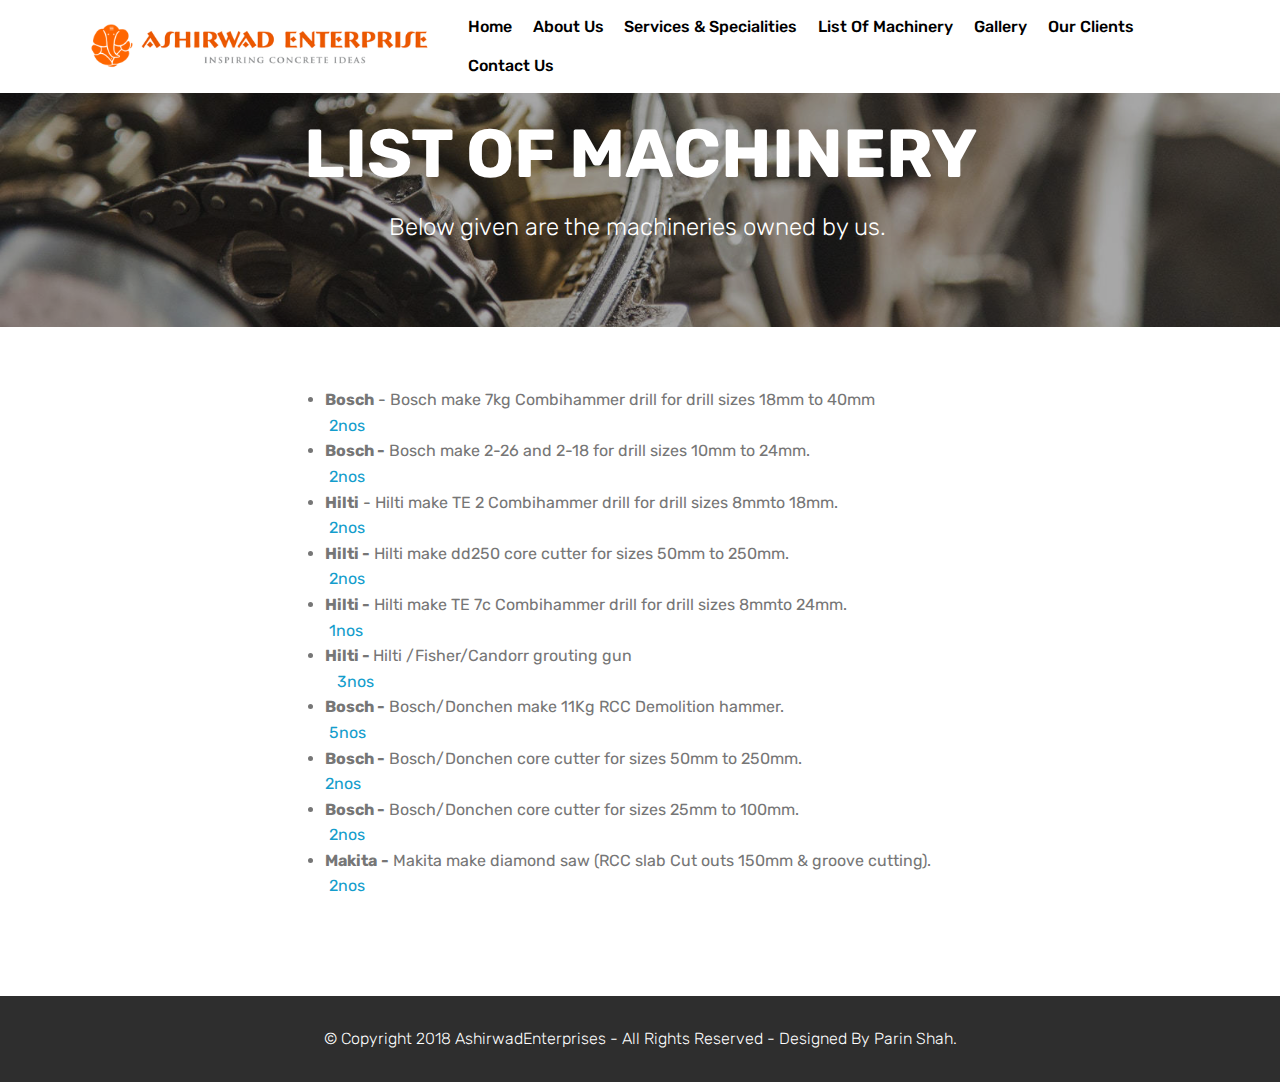
<file: ListOfMachinery.html>
<!DOCTYPE html>
<html >
<head>
  <!-- Site made with Mobirise Website Builder v4.7.7, # -->
  <meta charset="UTF-8">
  <meta http-equiv="X-UA-Compatible" content="IE=edge">
  <meta name="generator" content="Mobirise v4.7.7, mobirise.com">
  <meta name="viewport" content="width=device-width, initial-scale=1, minimum-scale=1">
  <link rel="shortcut icon" href="assets/images/customlogo-370x64.png" type="image/x-icon">
  <meta name="description" content="">
  <title>ListOfMachinery</title>
  <link rel="stylesheet" href="assets/web/assets/mobirise-icons/mobirise-icons.css">
  <link rel="stylesheet" href="assets/tether/tether.min.css">
  <link rel="stylesheet" href="assets/bootstrap/css/bootstrap.min.css">
  <link rel="stylesheet" href="assets/bootstrap/css/bootstrap-grid.min.css">
  <link rel="stylesheet" href="assets/bootstrap/css/bootstrap-reboot.min.css">
  <link rel="stylesheet" href="assets/dropdown/css/style.css">
  <link rel="stylesheet" href="assets/theme/css/style.css">
  <link rel="stylesheet" href="assets/mobirise/css/mbr-additional.css" type="text/css">



</head>
<body>
  <section class="menu cid-qXnXZ0VaMR" once="menu" id="menu2-14">



    <nav class="navbar navbar-expand beta-menu navbar-dropdown align-items-center navbar-fixed-top navbar-toggleable-sm">
        <button class="navbar-toggler navbar-toggler-right" type="button" data-toggle="collapse" data-target="#navbarSupportedContent" aria-controls="navbarSupportedContent" aria-expanded="false" aria-label="Toggle navigation">
            <div class="hamburger">
                <span></span>
                <span></span>
                <span></span>
                <span></span>
            </div>
        </button>
        <div class="menu-logo">
            <div class="navbar-brand">
                <span class="navbar-logo">
                    <a href="#">
                        <img src="assets/images/customlogo-370x64.png" alt="Mobirise" title="">
                    </a>
                </span>

            </div>
        </div>
        <div class="collapse navbar-collapse" id="navbarSupportedContent">
            <ul class="navbar-nav nav-dropdown nav-right" data-app-modern-menu="true"><li class="nav-item">
                    <a class="nav-link link text-black display-4" href="index.html">
                        Home<br></a>
                </li><li class="nav-item"><a class="nav-link link text-black display-4" href="aboutus.html">
                        About Us</a></li><li class="nav-item"><a class="nav-link link text-black display-4" href="services&specialities.html">
                        Services &amp; Specialities</a></li><li class="nav-item"><a class="nav-link link text-black display-4" href="ListOfMachinery.html">
                        List Of&nbsp;Machinery</a></li><li class="nav-item"><a class="nav-link link text-black display-4" href="imagegallery.html">
                        Gallery</a></li><li class="nav-item"><a class="nav-link link text-black display-4" href="OurClients.html">Our Clients</a></li>
                <li class="nav-item">
                    <a class="nav-link link text-black display-4" href="index.html#form4-c">
                        Contact Us<br></a>
                </li></ul>

        </div>
    </nav>
</section>

<section class="engine"><a href="https://mobirise.me/j">website templates</a></section><section class="mbr-section content5 cid-qYae2W6cxi" id="content5-19">



    <div class="mbr-overlay" style="opacity: 0.4; background-color: rgb(35, 35, 35);">
    </div>

    <div class="container">
        <div class="media-container-row">
            <div class="title col-12 col-md-8">
                <h2 class="align-center mbr-bold mbr-white pb-3 mbr-fonts-style display-1">
                    LIST OF MACHINERY</h2>
                <h3 class="mbr-section-subtitle align-center mbr-light mbr-white pb-3 mbr-fonts-style display-5">Below given are the machineries owned by us.&nbsp;</h3>


            </div>
        </div>
    </div>
</section>

<section class="mbr-section article content11 cid-qYadW81ntD" id="content11-18">


    <div class="container">
        <div class="media-container-row">
            <div class="mbr-text counter-container col-12 col-md-8 mbr-fonts-style display-7">
                <ul>
                    <li><strong>Bosch</strong> - Bosch make 7kg Combihammer drill for drill sizes 18mm to 40mm &nbsp; &nbsp; &nbsp; &nbsp; &nbsp; &nbsp; &nbsp; &nbsp; &nbsp; &nbsp; &nbsp;<a href="ListOfMachinery.html#content11-18" style="font-size: 1rem; background-color: rgb(255, 255, 255);" class="text-primary">2nos</a></li>
                    <li><strong>Bosch -</strong>&nbsp;Bosch make 2-26 and 2-18 for drill sizes 10mm to 24mm. &nbsp; &nbsp; &nbsp; &nbsp; &nbsp; &nbsp; &nbsp; &nbsp; &nbsp; &nbsp; &nbsp; &nbsp; &nbsp; &nbsp; &nbsp; &nbsp; &nbsp; &nbsp; &nbsp; &nbsp;<a href="ListOfMachinery.html#content11-18">2nos</a></li>
                    <li><strong>Hilti</strong> - Hilti make TE 2 Combihammer drill for drill sizes 8mmto 18mm. &nbsp; &nbsp; &nbsp; &nbsp; &nbsp; &nbsp; &nbsp; &nbsp; &nbsp; &nbsp; &nbsp; &nbsp; &nbsp; &nbsp; &nbsp; &nbsp;<a href="ListOfMachinery.html#content11-18">2nos</a></li><li><strong>Hilti -</strong> Hilti make dd250 core cutter for sizes 50mm to 250mm. &nbsp; &nbsp; &nbsp; &nbsp; &nbsp; &nbsp; &nbsp; &nbsp; &nbsp; &nbsp; &nbsp; &nbsp; &nbsp; &nbsp; &nbsp; &nbsp; &nbsp; &nbsp; &nbsp; &nbsp; &nbsp; &nbsp;<a href="ListOfMachinery.html#content11-18">2nos</a></li><li><strong>Hilti -</strong> Hilti make TE 7c Combihammer drill for drill sizes 8mmto 24mm. &nbsp; &nbsp; &nbsp; &nbsp; &nbsp; &nbsp; &nbsp; &nbsp; &nbsp; &nbsp; &nbsp; &nbsp; &nbsp; &nbsp; &nbsp; &nbsp; &nbsp;<a href="ListOfMachinery.html#content11-18">1nos</a></li><li><strong>Hilti - </strong>Hilti /Fisher/Candorr grouting gun&nbsp; &nbsp; &nbsp; &nbsp; &nbsp; &nbsp; &nbsp; &nbsp; &nbsp; &nbsp; &nbsp; &nbsp; &nbsp; &nbsp; &nbsp; &nbsp; &nbsp; &nbsp; &nbsp; &nbsp; &nbsp; &nbsp; &nbsp; &nbsp; &nbsp; &nbsp; &nbsp; &nbsp; &nbsp; &nbsp; &nbsp; &nbsp; &nbsp; &nbsp; &nbsp; &nbsp; &nbsp; &nbsp; &nbsp; &nbsp; &nbsp; &nbsp; &nbsp; &nbsp; &nbsp; &nbsp; &nbsp;<a href="ListOfMachinery.html#content11-18">3nos</a></li><li><strong>Bosch -</strong> Bosch/Donchen make 11Kg RCC Demolition hammer. &nbsp; &nbsp; &nbsp; &nbsp; &nbsp; &nbsp; &nbsp; &nbsp; &nbsp; &nbsp; &nbsp; &nbsp; &nbsp; &nbsp; &nbsp; &nbsp; &nbsp; &nbsp; &nbsp; &nbsp; &nbsp; &nbsp; &nbsp; &nbsp;<a href="ListOfMachinery.html#content11-18">5nos</a></li><li><strong>Bosch -</strong>&nbsp;Bosch/Donchen core cutter for sizes 50mm to 250mm. &nbsp; &nbsp; &nbsp; &nbsp; &nbsp; &nbsp; &nbsp; &nbsp; &nbsp; &nbsp; &nbsp; &nbsp; &nbsp; &nbsp; &nbsp; &nbsp; &nbsp; &nbsp; &nbsp; &nbsp; &nbsp; &nbsp; &nbsp; &nbsp; <a href="ListOfMachinery.html#content11-18">2nos</a> &nbsp;&nbsp;</li><li><strong>Bosch -</strong>&nbsp;Bosch/Donchen core cutter for sizes 25mm to 100mm. &nbsp; &nbsp; &nbsp; &nbsp; &nbsp; &nbsp; &nbsp; &nbsp; &nbsp; &nbsp; &nbsp; &nbsp; &nbsp; &nbsp; &nbsp; &nbsp; &nbsp; &nbsp; &nbsp; &nbsp; &nbsp; &nbsp;<a href="ListOfMachinery.html#content11-18">2nos</a></li><li><strong>Makita</strong> <strong>-</strong> Makita make diamond saw (RCC slab Cut outs 150mm &amp; groove cutting). &nbsp; &nbsp; &nbsp; &nbsp; &nbsp; &nbsp; &nbsp; &nbsp;<a href="ListOfMachinery.html#content11-18">2nos</a></li>
                </ul>
            </div>
        </div>
    </div>
</section>

<section once="" class="cid-qYajW5rIzn" id="footer6-1a">





    <div class="container">
        <div class="media-container-row align-center mbr-white">
            <div class="col-12">
                <p class="mbr-text mb-0 mbr-fonts-style display-4">
                    © Copyright 2018 AshirwadEnterprises - All Rights Reserved - Designed By Parin Shah.</p>
            </div>
        </div>
    </div>
</section>


  <script src="assets/web/assets/jquery/jquery.min.js"></script>
  <script src="assets/popper/popper.min.js"></script>
  <script src="assets/tether/tether.min.js"></script>
  <script src="assets/bootstrap/js/bootstrap.min.js"></script>
  <script src="assets/smoothscroll/smooth-scroll.js"></script>
  <script src="assets/dropdown/js/script.min.js"></script>
  <script src="assets/touchswipe/jquery.touch-swipe.min.js"></script>
  <script src="assets/theme/js/script.js"></script>


</body>
</html>
</file>
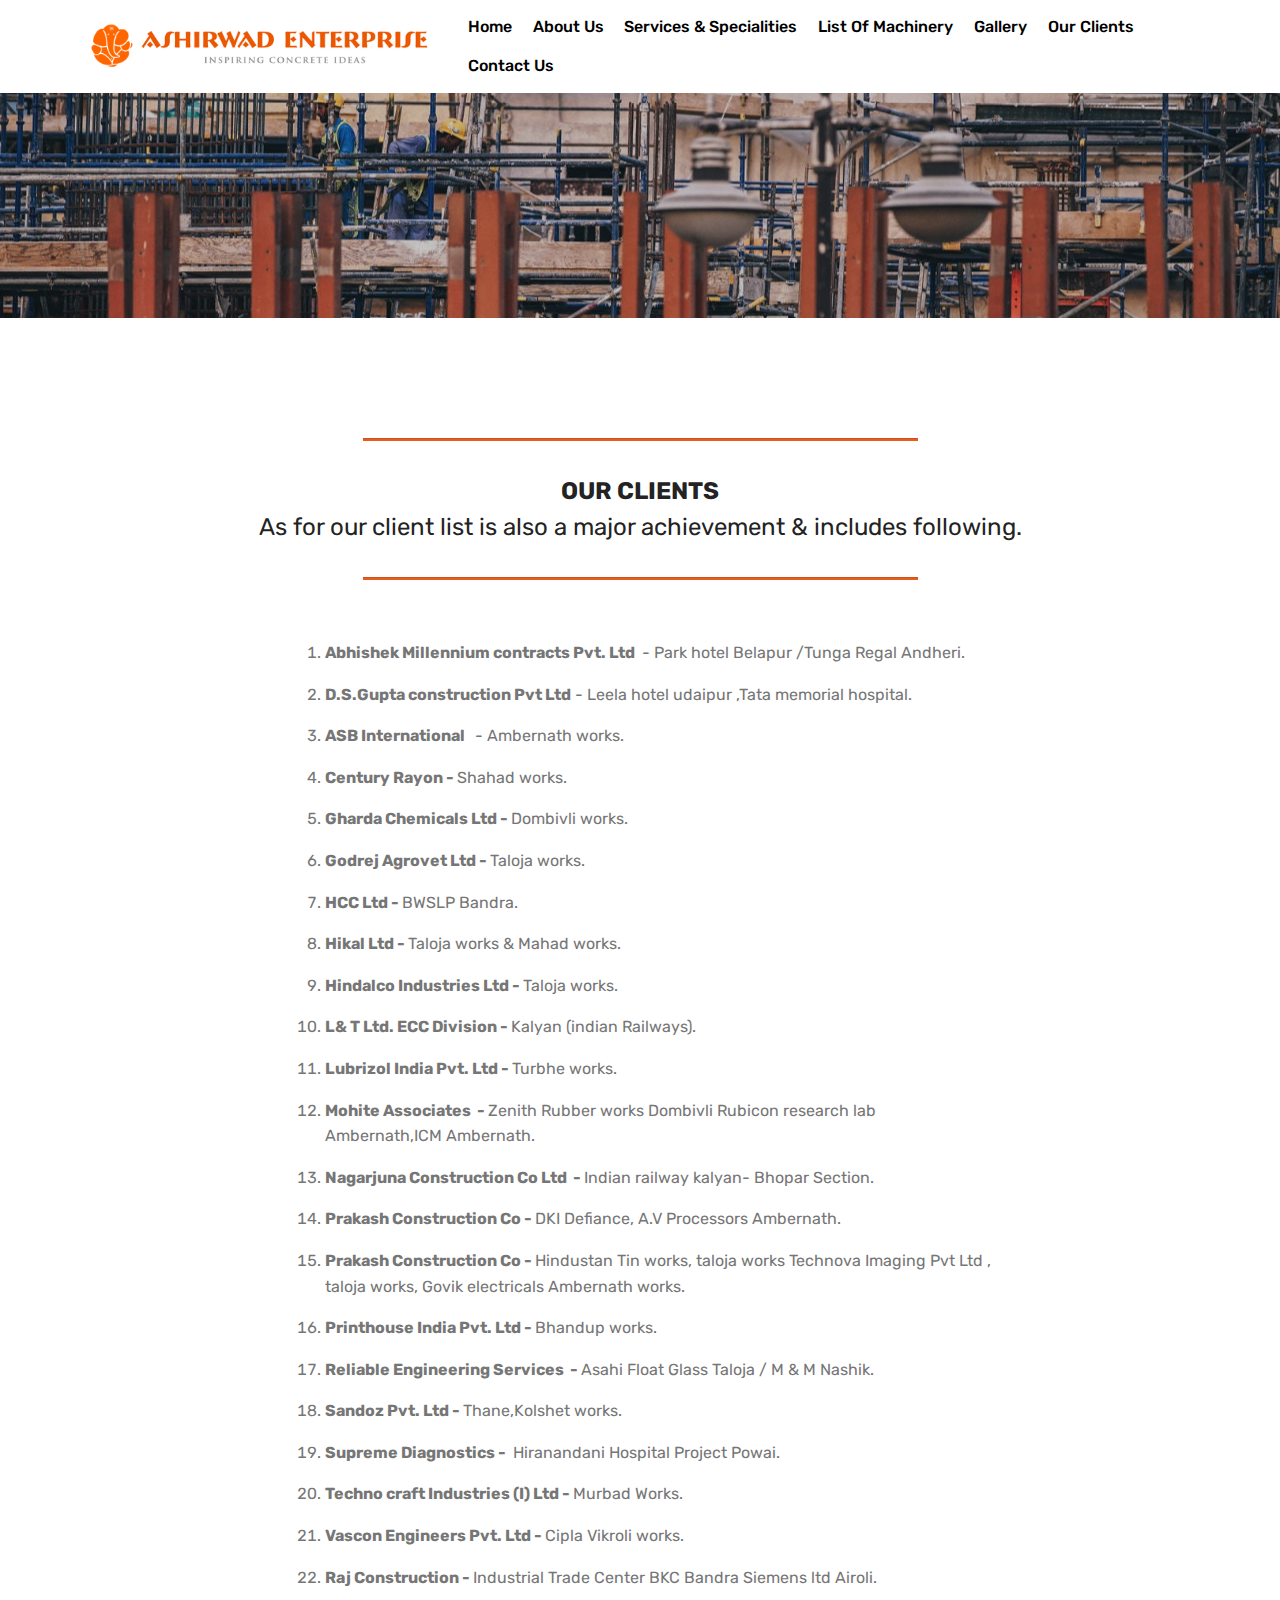
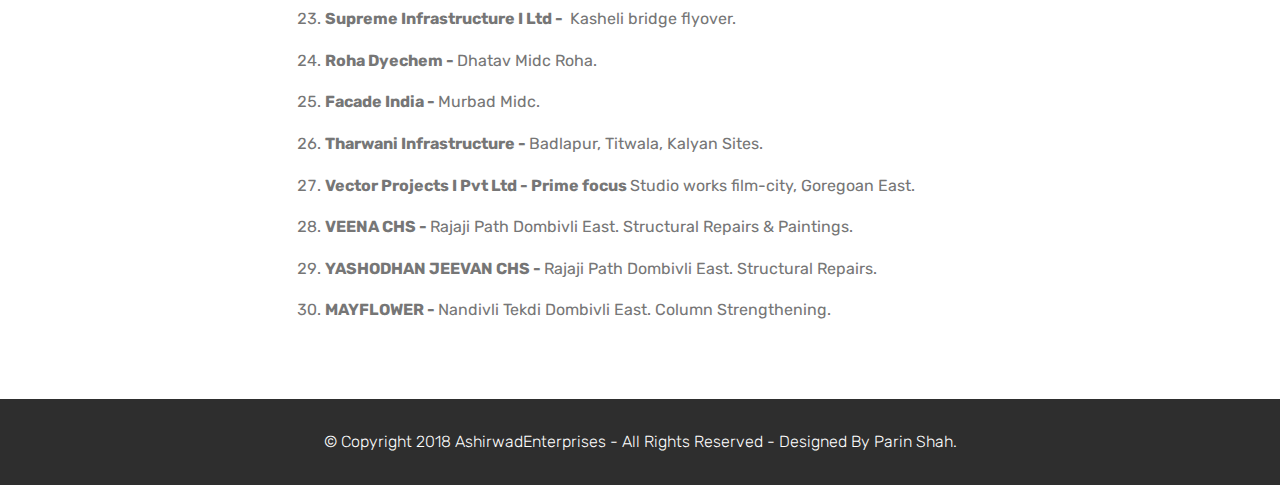
<file: OurClients.html>
<!DOCTYPE html>
<html >
<head>
  <!-- Site made with Mobirise Website Builder v4.7.7, # -->
  <meta charset="UTF-8">
  <meta http-equiv="X-UA-Compatible" content="IE=edge">
  <meta name="generator" content="Mobirise v4.7.7, mobirise.com">
  <meta name="viewport" content="width=device-width, initial-scale=1, minimum-scale=1">
  <link rel="shortcut icon" href="assets/images/customlogo-370x64.png" type="image/x-icon">
  <meta name="description" content="">
  <title>OurClients</title>
  <link rel="stylesheet" href="assets/web/assets/mobirise-icons/mobirise-icons.css">
  <link rel="stylesheet" href="assets/tether/tether.min.css">
  <link rel="stylesheet" href="assets/bootstrap/css/bootstrap.min.css">
  <link rel="stylesheet" href="assets/bootstrap/css/bootstrap-grid.min.css">
  <link rel="stylesheet" href="assets/bootstrap/css/bootstrap-reboot.min.css">
  <link rel="stylesheet" href="assets/dropdown/css/style.css">
  <link rel="stylesheet" href="assets/theme/css/style.css">
  <link rel="stylesheet" href="assets/mobirise/css/mbr-additional.css" type="text/css">



</head>
<body>
  <section class="menu cid-qXnXZ0VaMR" once="menu" id="menu2-1h">



    <nav class="navbar navbar-expand beta-menu navbar-dropdown align-items-center navbar-fixed-top navbar-toggleable-sm">
        <button class="navbar-toggler navbar-toggler-right" type="button" data-toggle="collapse" data-target="#navbarSupportedContent" aria-controls="navbarSupportedContent" aria-expanded="false" aria-label="Toggle navigation">
            <div class="hamburger">
                <span></span>
                <span></span>
                <span></span>
                <span></span>
            </div>
        </button>
        <div class="menu-logo">
            <div class="navbar-brand">
                <span class="navbar-logo">
                    <a href="#">
                        <img src="assets/images/customlogo-370x64.png" alt="Mobirise" title="">
                    </a>
                </span>

            </div>
        </div>
        <div class="collapse navbar-collapse" id="navbarSupportedContent">
            <ul class="navbar-nav nav-dropdown nav-right" data-app-modern-menu="true"><li class="nav-item">
                    <a class="nav-link link text-black display-4" href="index.html">
                        Home<br></a>
                </li><li class="nav-item"><a class="nav-link link text-black display-4" href="aboutus.html">
                        About Us</a></li><li class="nav-item"><a class="nav-link link text-black display-4" href="services&specialities.html">
                        Services &amp; Specialities</a></li><li class="nav-item"><a class="nav-link link text-black display-4" href="ListOfMachinery.html">
                        List Of&nbsp;Machinery</a></li><li class="nav-item"><a class="nav-link link text-black display-4" href="imagegallery.html">
                        Gallery</a></li><li class="nav-item"><a class="nav-link link text-black display-4" href="OurClients.html">Our Clients</a></li>
                <li class="nav-item">
                    <a class="nav-link link text-black display-4" href="index.html#form4-c">
                        Contact Us<br></a>
                </li></ul>

        </div>
    </nav>
</section>

<section class="engine"><a href="https://mobirise.me/w">html5 templates</a></section><section class="header1 cid-qYaDEOxpPN mbr-parallax-background" id="header1-1p">



    <div class="mbr-overlay" style="opacity: 0.2; background-color: rgb(0, 0, 0);">
    </div>

    <div class="container">
        <div class="row justify-content-md-center">
            <div class="mbr-white col-md-10">
                <h1 class="mbr-section-title align-center mbr-bold pb-3 mbr-fonts-style display-1"></h1>
                <h3 class="mbr-section-subtitle align-center mbr-light pb-3 mbr-fonts-style display-2"></h3>


            </div>
        </div>
    </div>

</section>

<section class="mbr-section article content9 cid-qYaw5t1aYx" id="content9-1j">



    <div class="container">
        <div class="inner-container" style="width: 100%;">
            <hr class="line" style="width: 50%;">
            <div class="section-text align-center mbr-fonts-style display-5"><strong>
                    OUR CLIENTS</strong><br>As for our client list is also a major achievement &amp; includes following.</div>
            <hr class="line" style="width: 50%;">
        </div>
        </div>
</section>

<section class="mbr-section article content11 cid-qYay7k5K46" id="content11-1m">


    <div class="container">
        <div class="media-container-row">
            <div class="mbr-text counter-container col-12 col-md-8 mbr-fonts-style display-7">
                <ol>
                    <li><strong>Abhishek Millennium contracts Pvt. Ltd </strong>&nbsp;- Park hotel Belapur /Tunga Regal                                                                                                                Andheri. &nbsp; &nbsp; &nbsp;</li>
                    <li><strong>D.S.Gupta construction Pvt Ltd</strong> - Leela hotel  udaipur ,Tata memorial                                                                                                         hospital.</li>
                    <li><strong>ASB International &nbsp;</strong> - Ambernath works.</li><li><strong>Century Rayon - </strong>Shahad works.</li><li><strong>Gharda Chemicals Ltd - </strong>Dombivli works.</li><li><strong>Godrej Agrovet Ltd - </strong>Taloja works.</li><li><strong>HCC Ltd - </strong>BWSLP Bandra.</li><li><strong>Hikal Ltd - </strong>Taloja works &amp; Mahad works.</li><li><strong>Hindalco Industries Ltd - </strong>Taloja works.</li><li><strong>L&amp; T Ltd. ECC Division - </strong>Kalyan (indian Railways).</li><li><strong>Lubrizol India Pvt. Ltd - </strong>Turbhe works.</li><li><strong>Mohite Associates &nbsp;- </strong>Zenith Rubber works Dombivli Rubicon research lab Ambernath,ICM Ambernath.</li><li><strong>Nagarjuna Construction Co Ltd &nbsp;- </strong>Indian railway kalyan- Bhopar Section.</li><li><strong>Prakash Construction Co - </strong>DKI Defiance, A.V Processors                                                                                                                   Ambernath.</li><li><strong>Prakash Construction Co - </strong>Hindustan Tin works, taloja works Technova Imaging Pvt Ltd ,  taloja works, Govik electricals Ambernath works.</li><li><strong>Printhouse India Pvt. Ltd - </strong>Bhandup works.</li><li><strong>Reliable Engineering Services &nbsp;- </strong>Asahi Float Glass Taloja / M &amp; M                                                                                                              Nashik.</li><li><strong>Sandoz Pvt. Ltd - </strong>Thane,Kolshet works.</li><li><strong>Supreme Diagnostics - </strong>&nbsp;Hiranandani Hospital Project Powai.</li><li><strong>Techno craft Industries (I) Ltd - </strong>Murbad Works.</li><li><strong>Vascon Engineers Pvt. Ltd - </strong>Cipla Vikroli works.</li><li><strong>Raj Construction - </strong>Industrial Trade Center   BKC Bandra Siemens  ltd Airoli.</li><li><strong>Supreme Infrastructure I Ltd - </strong>&nbsp;Kasheli bridge flyover.</li><li><strong>Roha Dyechem - </strong>Dhatav Midc Roha.</li><li><strong>Facade India - </strong>Murbad Midc.</li><li><strong>Tharwani Infrastructure - </strong>Badlapur, Titwala, Kalyan Sites.</li>
                    <li><strong>Vector Projects I Pvt Ltd - Prime focus </strong>Studio works film-city, Goregoan East.</li>
                    <li><strong>VEENA CHS - </strong>Rajaji Path Dombivli East. Structural Repairs & Paintings.</li>
                    <li><strong>YASHODHAN JEEVAN CHS - </strong>Rajaji Path Dombivli East. Structural Repairs.</li>
                    <li><strong>MAYFLOWER - </strong>Nandivli Tekdi Dombivli East. Column Strengthening.</li>
                  </ol>
            </div>
        </div>
    </div>
</section>

<!-- <section class="mbr-section content4 cid-qYaBYDorFa" id="content4-1o">



    <div class="container">
        <div class="media-container-row">
            <div class="title col-12 col-md-8">

                <h3 class="mbr-section-subtitle align-center mbr-light mbr-fonts-style display-5">
                    Structural Repairs &amp; Paintings Residential Jobs</h3>

            </div>
        </div>
    </div>
</section>

<section class="mbr-section article content12 cid-qYaBIboPKZ" id="content12-1n">


    <div class="container">
        <div class="media-container-row">
            <div class="mbr-text counter-container col-12 col-md-8 mbr-fonts-style display-7">
                <ul>
                    <li><strong>VEENA CHS</strong> - Rajaji Path Dombivli East. &nbsp; &nbsp; &nbsp; &nbsp; &nbsp; &nbsp; &nbsp; &nbsp; &nbsp; &nbsp; &nbsp; &nbsp; &nbsp; &nbsp; &nbsp; &nbsp; &nbsp; &nbsp; &nbsp; &nbsp; &nbsp; &nbsp; &nbsp; &nbsp; &nbsp; &nbsp; &nbsp; &nbsp; &nbsp; &nbsp; &nbsp; &nbsp; &nbsp; &nbsp; &nbsp; &nbsp; &nbsp; &nbsp; &nbsp; &nbsp; &nbsp; &nbsp; &nbsp; &nbsp; &nbsp; &nbsp; &nbsp; Rs. 17 Lakhs. (Completed).</li>
                    <li><strong>YASHODHAN JEEVAN CHS</strong> - Rajaji Path Dombivli East. &nbsp; &nbsp; &nbsp; &nbsp; &nbsp; &nbsp; &nbsp; &nbsp; &nbsp; &nbsp; &nbsp; &nbsp; &nbsp; &nbsp; &nbsp; &nbsp; &nbsp; &nbsp; &nbsp; &nbsp; &nbsp; &nbsp; &nbsp; &nbsp; &nbsp; &nbsp; &nbsp; &nbsp; &nbsp; &nbsp; Rs. 6 Lakhs. (Completed).&nbsp;</li>
                    <li><strong>MAYFLOWER</strong> - Nandivli Tekdi Dombivli East. &nbsp; &nbsp; &nbsp; &nbsp; &nbsp; &nbsp; &nbsp; &nbsp; &nbsp; &nbsp; &nbsp; &nbsp; &nbsp; &nbsp; &nbsp; &nbsp; &nbsp; &nbsp; &nbsp; &nbsp; &nbsp; &nbsp; &nbsp; &nbsp; &nbsp; &nbsp; &nbsp; &nbsp; &nbsp; &nbsp; &nbsp; &nbsp; &nbsp; &nbsp; &nbsp; &nbsp; &nbsp; &nbsp; &nbsp; &nbsp; &nbsp; &nbsp; &nbsp; &nbsp;Rs. 7 Lakhs. (Work In Progress).</li>
                </ul>
            </div>
        </div>
    </div>
</section> -->

<section once="" class="cid-qYajW5rIzn" id="footer6-1i">





    <div class="container">
        <div class="media-container-row align-center mbr-white">
            <div class="col-12">
                <p class="mbr-text mb-0 mbr-fonts-style display-4">
                    © Copyright 2018 AshirwadEnterprises - All Rights Reserved - Designed By Parin Shah.</p>
            </div>
        </div>
    </div>
</section>


  <script src="assets/web/assets/jquery/jquery.min.js"></script>
  <script src="assets/popper/popper.min.js"></script>
  <script src="assets/tether/tether.min.js"></script>
  <script src="assets/bootstrap/js/bootstrap.min.js"></script>
  <script src="assets/smoothscroll/smooth-scroll.js"></script>
  <script src="assets/parallax/jarallax.min.js"></script>
  <script src="assets/dropdown/js/script.min.js"></script>
  <script src="assets/touchswipe/jquery.touch-swipe.min.js"></script>
  <script src="assets/theme/js/script.js"></script>


</body>
</html>
</file>
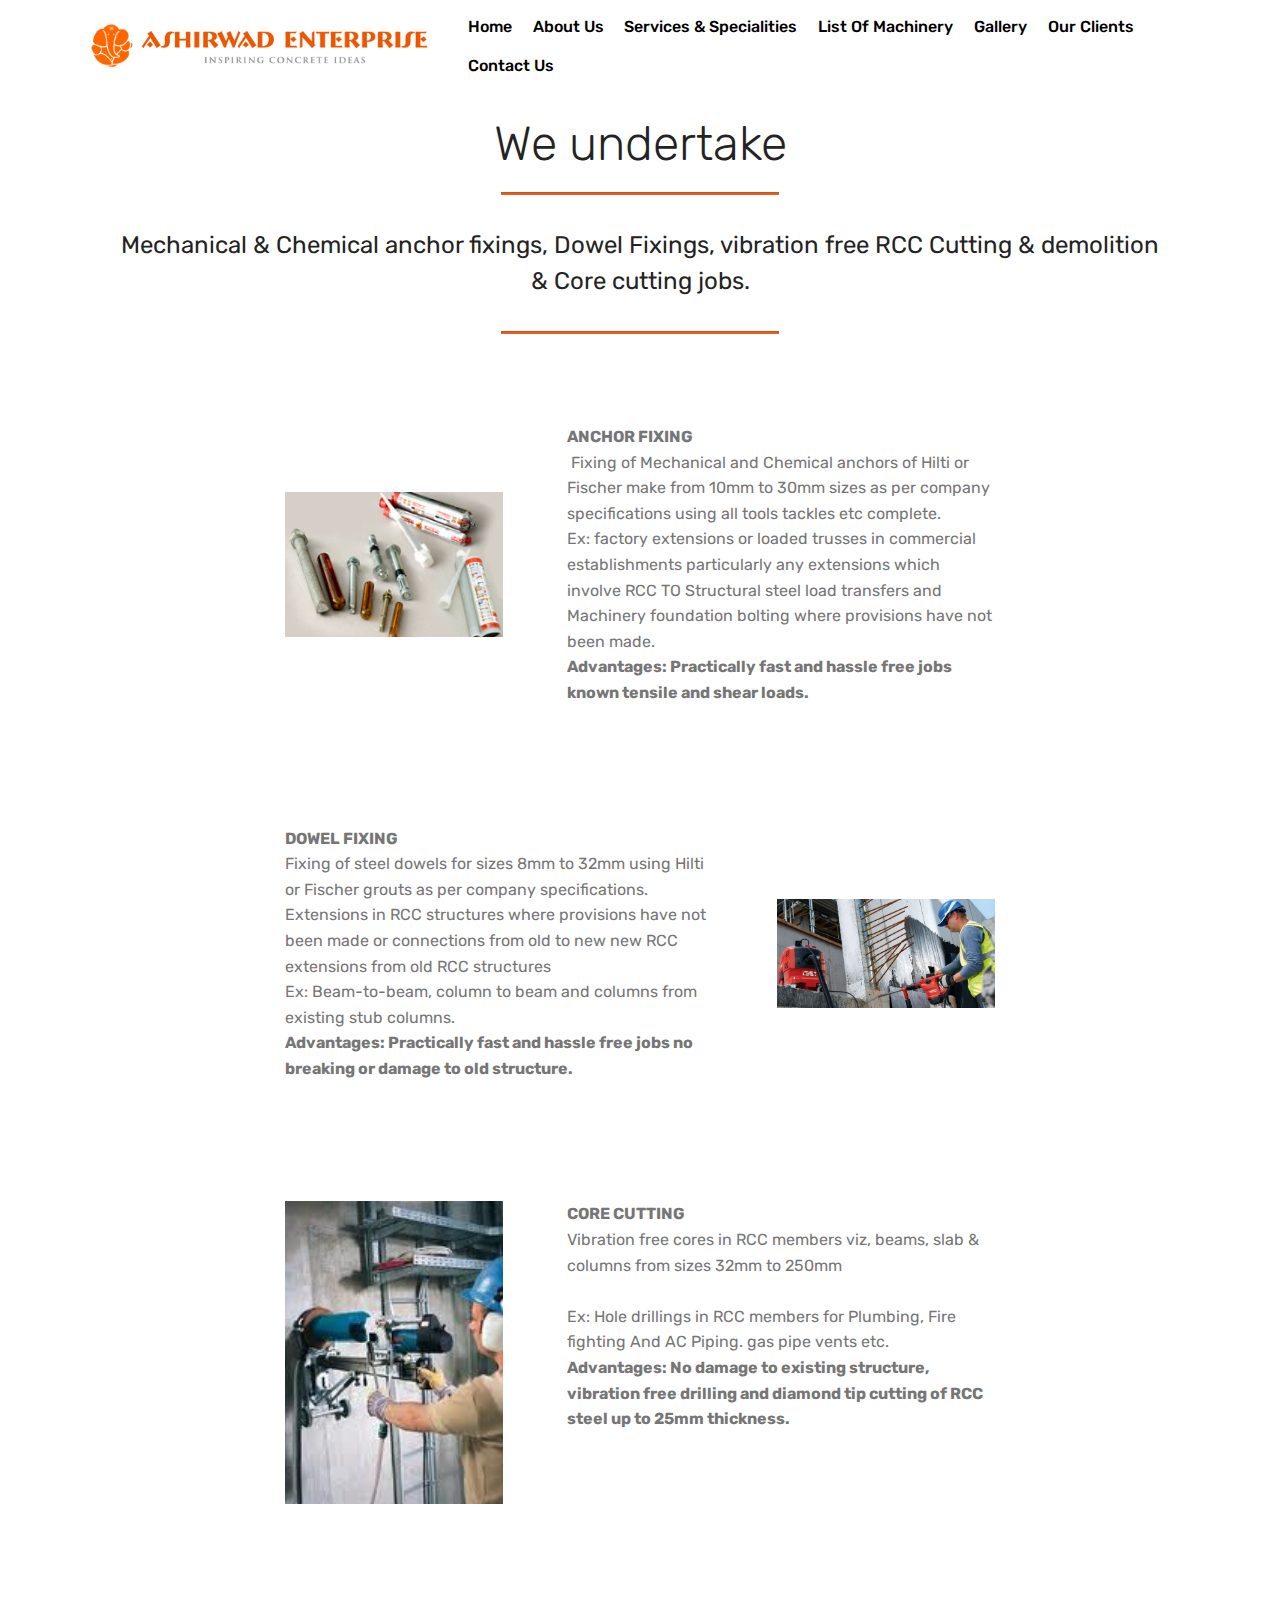
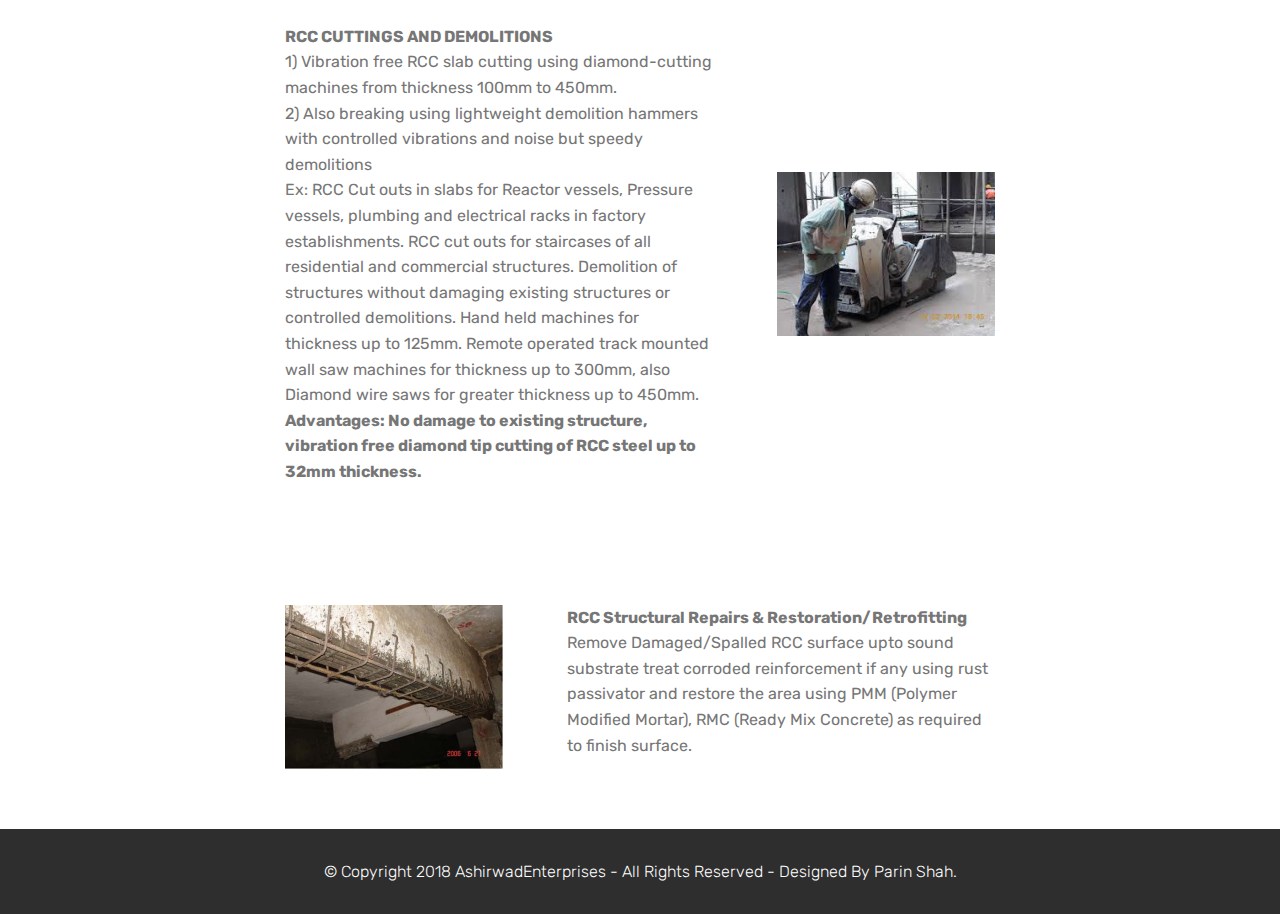
<file: services&specialities.html>
<!DOCTYPE html>
<html >
<head>
  <!-- Site made with Mobirise Website Builder v4.7.7, # -->
  <meta charset="UTF-8">
  <meta http-equiv="X-UA-Compatible" content="IE=edge">
  <meta name="generator" content="Mobirise v4.7.7, mobirise.com">
  <meta name="viewport" content="width=device-width, initial-scale=1, minimum-scale=1">
  <link rel="shortcut icon" href="assets/images/customlogo-370x64.png" type="image/x-icon">
  <meta name="description" content="">
  <title>services & specialities</title>
  <link rel="stylesheet" href="assets/web/assets/mobirise-icons/mobirise-icons.css">
  <link rel="stylesheet" href="assets/tether/tether.min.css">
  <link rel="stylesheet" href="assets/bootstrap/css/bootstrap.min.css">
  <link rel="stylesheet" href="assets/bootstrap/css/bootstrap-grid.min.css">
  <link rel="stylesheet" href="assets/bootstrap/css/bootstrap-reboot.min.css">
  <link rel="stylesheet" href="assets/dropdown/css/style.css">
  <link rel="stylesheet" href="assets/theme/css/style.css">
  <link rel="stylesheet" href="assets/mobirise/css/mbr-additional.css" type="text/css">



</head>
<body>
  <section class="menu cid-qXnXZ0VaMR" once="menu" id="menu2-v">



    <nav class="navbar navbar-expand beta-menu navbar-dropdown align-items-center navbar-fixed-top navbar-toggleable-sm">
        <button class="navbar-toggler navbar-toggler-right" type="button" data-toggle="collapse" data-target="#navbarSupportedContent" aria-controls="navbarSupportedContent" aria-expanded="false" aria-label="Toggle navigation">
            <div class="hamburger">
                <span></span>
                <span></span>
                <span></span>
                <span></span>
            </div>
        </button>
        <div class="menu-logo">
            <div class="navbar-brand">
                <span class="navbar-logo">
                    <a href="#">
                        <img src="assets/images/customlogo-370x64.png" alt="Mobirise" title="">
                    </a>
                </span>

            </div>
        </div>
        <div class="collapse navbar-collapse" id="navbarSupportedContent">
            <ul class="navbar-nav nav-dropdown nav-right" data-app-modern-menu="true"><li class="nav-item">
                    <a class="nav-link link text-black display-4" href="index.html">
                        Home<br></a>
                </li><li class="nav-item"><a class="nav-link link text-black display-4" href="aboutus.html">
                        About Us</a></li><li class="nav-item"><a class="nav-link link text-black display-4" href="services&specialities.html">
                        Services &amp; Specialities</a></li><li class="nav-item"><a class="nav-link link text-black display-4" href="ListOfMachinery.html">
                        List Of&nbsp;Machinery</a></li><li class="nav-item"><a class="nav-link link text-black display-4" href="imagegallery.html">
                        Gallery</a></li><li class="nav-item"><a class="nav-link link text-black display-4" href="OurClients.html">Our Clients</a></li>
                <li class="nav-item">
                    <a class="nav-link link text-black display-4" href="index.html#form4-c">
                        Contact Us<br></a>
                </li></ul>

        </div>
    </nav>
</section>

<section class="engine"><a href="https://mobirise.me/j">website templates</a></section><section class="mbr-section content4 cid-qYa8Vs2gRD" id="content4-x">



    <div class="container">
        <div class="media-container-row">
            <div class="title col-12 col-md-8">
                <h2 class="align-center pb-3 mbr-fonts-style display-2">
                    We undertake</h2>


            </div>
        </div>
    </div>
</section>

<section class="mbr-section article content9 cid-qYa9cFa7fi" id="content9-y">



    <div class="container">
        <div class="inner-container" style="width: 100%;">
            <hr class="line" style="width: 25%;">
            <div class="section-text align-center mbr-fonts-style display-5">Mechanical &amp; Chemical anchor fixings, Dowel Fixings, vibration free RCC Cutting &amp; demolition<div><span style="font-size: 1.5rem;">&amp; Core cutting jobs.</span><br></div></div>
            <hr class="line" style="width: 25%;">
        </div>
        </div>
</section>

<section class="mbr-section content6 cid-qYa9q5zXt0" id="content6-z">



    <div class="container">
        <div class="media-container-row">
            <div class="col-12 col-md-8">
                <div class="media-container-row">
                    <div class="mbr-figure" style="width: 60%;">
                      <img src="assets/images/anchor-fixing-250x166.jpg" alt="Mobirise" title="">
                    </div>
                    <div class="media-content">
                        <div class="mbr-section-text">
                            <p class="mbr-text mb-0 mbr-fonts-style display-7"><strong>ANCHOR FIXING</strong><strong><br></strong>&nbsp;Fixing of Mechanical and Chemical anchors of Hilti or Fischer make from 10mm to 30mm sizes as per company specifications using all tools tackles etc complete.<br>Ex: factory extensions or loaded trusses in commercial establishments particularly any extensions which involve RCC TO Structural steel load transfers and Machinery foundation bolting where provisions have not been made.<br><strong>Advantages: Practically fast and hassle free jobs known tensile and shear loads.</strong><br></p>
                        </div>
                    </div>
                </div>
            </div>
        </div>
    </div>
</section>

<section class="mbr-section content7 cid-qYa9qwNG93" id="content7-10">



    <div class="container">
        <div class="media-container-row">
            <div class="col-12 col-md-8">
                <div class="media-container-row">
                    <div class="media-content">
                        <div class="mbr-section-text">
                            <p class="mbr-text align-right mb-0 mbr-fonts-style display-7"><strong>DOWEL FIXING</strong><br>Fixing of steel dowels for sizes 8mm to 32mm using Hilti or Fischer grouts as per company specifications. Extensions in RCC structures where provisions have not been made or connections from old to new new RCC extensions from old RCC structures<br>Ex:  Beam-to-beam, column to beam and columns from existing stub columns.<br><strong>Advantages: Practically fast and hassle free jobs no breaking or damage to old structure.</strong><br></p>
                        </div>
                    </div>
                    <div class="mbr-figure" style="width: 60%;">
                     <img src="assets/images/rebardowelfixing-1278x639.jpg" alt="Mobirise" title="">
                    </div>
                </div>
            </div>
        </div>
    </div>
</section>

<section class="mbr-section content6 cid-qYa9rv8C8M" id="content6-11">



    <div class="container">
        <div class="media-container-row">
            <div class="col-12 col-md-8">
                <div class="media-container-row">
                    <div class="mbr-figure" style="width: 60%;">
                      <img src="assets/images/core-cutting-set-up-145x201.jpg" alt="Mobirise" title="">
                    </div>
                    <div class="media-content">
                        <div class="mbr-section-text">
                            <p class="mbr-text mb-0 mbr-fonts-style display-7"><strong>CORE CUTTING</strong><br>Vibration free cores in RCC members viz, beams, slab &amp; columns from sizes 32mm to 250mm<br><br>Ex: Hole drillings in RCC members for Plumbing, Fire fighting And AC Piping. gas pipe vents etc.<br><strong>Advantages:&nbsp;No damage to existing structure, vibration free drilling and diamond tip cutting of RCC steel up to 25mm thickness.</strong></p>
                        </div>
                    </div>
                </div>
            </div>
        </div>
    </div>
</section>

<section class="mbr-section content7 cid-qYa9rSpmmW" id="content7-12">



    <div class="container">
        <div class="media-container-row">
            <div class="col-12 col-md-8">
                <div class="media-container-row">
                    <div class="media-content">
                        <div class="mbr-section-text">
                            <p class="mbr-text align-right mb-0 mbr-fonts-style display-7"><strong>RCC CUTTINGS AND DEMOLITIONS</strong><br>1) Vibration free RCC slab cutting using diamond-cutting machines from thickness 100mm to 450mm.<br>2) Also breaking using lightweight demolition hammers with controlled vibrations and noise but speedy demolitions<br>Ex: RCC Cut outs in slabs for Reactor vessels, Pressure vessels, plumbing and electrical racks in factory establishments. RCC cut outs for staircases of all residential and commercial structures. Demolition of structures without damaging existing structures or controlled demolitions. Hand held machines for thickness up to 125mm. Remote operated track mounted wall saw machines for thickness up to 300mm, also Diamond wire saws for greater thickness up to 450mm.<br><strong>Advantages:&nbsp;No damage to existing structure, vibration free diamond tip cutting of RCC steel up to 32mm thickness.</strong></p>
                        </div>
                    </div>
                    <div class="mbr-figure" style="width: 60%;">
                     <img src="assets/images/rcccutting-259x194.jpg" alt="Mobirise" title="">
                    </div>
                </div>
            </div>
        </div>
    </div>
</section>

<section class="mbr-section content6 cid-qYHzAFPsjZ" id="content6-1u">



    <div class="container">
        <div class="media-container-row">
            <div class="col-12 col-md-8">
                <div class="media-container-row">
                    <div class="mbr-figure" style="width: 60%;">
                      <img src="assets/images/rccstructural-436x328.jpg" alt="Mobirise" title="">
                    </div>
                    <div class="media-content">
                        <div class="mbr-section-text">
                            <p class="mbr-text mb-0 mbr-fonts-style display-7"><strong>RCC Structural Repairs &amp; Restoration/Retrofitting</strong><br>Remove Damaged/Spalled RCC surface upto sound substrate treat corroded reinforcement if any using rust passivator and restore the area using PMM (Polymer Modified Mortar), RMC (Ready Mix Concrete) as required to finish surface.</p>
                        </div>
                    </div>
                </div>
            </div>
        </div>
    </div>
</section>

<section once="" class="cid-qYa9yKbUtx" id="footer6-13">





    <div class="container">
        <div class="media-container-row align-center mbr-white">
            <div class="col-12">
                <p class="mbr-text mb-0 mbr-fonts-style display-4">
                    © Copyright 2018 AshirwadEnterprises - All Rights Reserved - Designed By Parin Shah.</p>
            </div>
        </div>
    </div>
</section>


  <script src="assets/web/assets/jquery/jquery.min.js"></script>
  <script src="assets/popper/popper.min.js"></script>
  <script src="assets/tether/tether.min.js"></script>
  <script src="assets/bootstrap/js/bootstrap.min.js"></script>
  <script src="assets/smoothscroll/smooth-scroll.js"></script>
  <script src="assets/dropdown/js/script.min.js"></script>
  <script src="assets/touchswipe/jquery.touch-swipe.min.js"></script>
  <script src="assets/theme/js/script.js"></script>


</body>
</html>
</file>
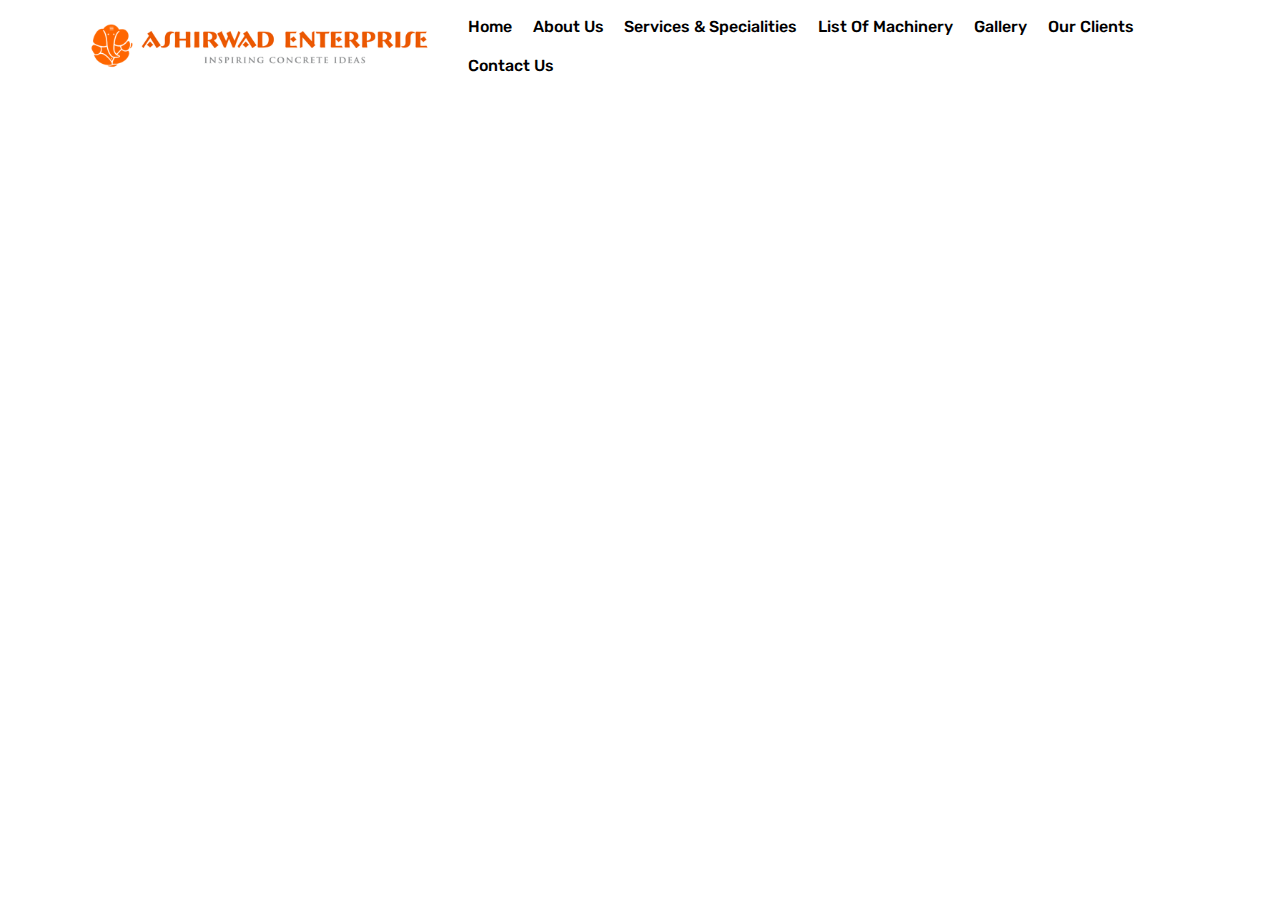
<file: videogallery.html>
<!DOCTYPE html>
<html >
<head>
  <!-- Site made with Mobirise Website Builder v4.7.7, # -->
  <meta charset="UTF-8">
  <meta http-equiv="X-UA-Compatible" content="IE=edge">
  <meta name="generator" content="Mobirise v4.7.7, mobirise.com">
  <meta name="viewport" content="width=device-width, initial-scale=1, minimum-scale=1">
  <link rel="shortcut icon" href="assets/images/customlogo-370x64.png" type="image/x-icon">
  <meta name="description" content="">
  <title>Video Gallery</title>
  <link rel="stylesheet" href="assets/web/assets/mobirise-icons/mobirise-icons.css">
  <link rel="stylesheet" href="assets/tether/tether.min.css">
  <link rel="stylesheet" href="assets/bootstrap/css/bootstrap.min.css">
  <link rel="stylesheet" href="assets/bootstrap/css/bootstrap-grid.min.css">
  <link rel="stylesheet" href="assets/bootstrap/css/bootstrap-reboot.min.css">
  <link rel="stylesheet" href="assets/dropdown/css/style.css">
  <link rel="stylesheet" href="assets/theme/css/style.css">
  <link rel="stylesheet" href="assets/mobirise/css/mbr-additional.css" type="text/css">



</head>
<body>
  <section class="menu cid-qXnXZ0VaMR" once="menu" id="menu2-1d">



    <nav class="navbar navbar-expand beta-menu navbar-dropdown align-items-center navbar-fixed-top navbar-toggleable-sm">
        <button class="navbar-toggler navbar-toggler-right" type="button" data-toggle="collapse" data-target="#navbarSupportedContent" aria-controls="navbarSupportedContent" aria-expanded="false" aria-label="Toggle navigation">
            <div class="hamburger">
                <span></span>
                <span></span>
                <span></span>
                <span></span>
            </div>
        </button>
        <div class="menu-logo">
            <div class="navbar-brand">
                <span class="navbar-logo">
                    <a href="#">
                        <img src="assets/images/customlogo-370x64.png" alt="Mobirise" title="">
                    </a>
                </span>

            </div>
        </div>
        <div class="collapse navbar-collapse" id="navbarSupportedContent">
            <ul class="navbar-nav nav-dropdown nav-right" data-app-modern-menu="true"><li class="nav-item">
                    <a class="nav-link link text-black display-4" href="index.html">
                        Home<br></a>
                </li><li class="nav-item"><a class="nav-link link text-black display-4" href="aboutus.html">
                        About Us</a></li><li class="nav-item"><a class="nav-link link text-black display-4" href="services&specialities.html">
                        Services &amp; Specialities</a></li><li class="nav-item"><a class="nav-link link text-black display-4" href="ListOfMachinery.html">
                        List Of&nbsp;Machinery</a></li><li class="nav-item"><a class="nav-link link text-black display-4" href="imagegallery.html">
                        Gallery</a></li><li class="nav-item"><a class="nav-link link text-black display-4" href="OurClients.html">Our Clients</a></li>
                <li class="nav-item">
                    <a class="nav-link link text-black display-4" href="index.html#form4-c">
                        Contact Us<br></a>
                </li></ul>

        </div>
    </nav>
</section>

<section class="engine"><a href="https://mobirise.me/n">free landing page templates</a></section><section once="" class="cid-qYajW5rIzn" id="footer6-1e">





    <div class="container">
        <div class="media-container-row align-center mbr-white">
            <div class="col-12">
                <p class="mbr-text mb-0 mbr-fonts-style display-4">
                    © Copyright 2018 AshirwadEnterprises - All Rights Reserved - Designed By Parin Shah.</p>
            </div>
        </div>
    </div>
</section>


  <script src="assets/web/assets/jquery/jquery.min.js"></script>
  <script src="assets/popper/popper.min.js"></script>
  <script src="assets/tether/tether.min.js"></script>
  <script src="assets/bootstrap/js/bootstrap.min.js"></script>
  <script src="assets/smoothscroll/smooth-scroll.js"></script>
  <script src="assets/dropdown/js/script.min.js"></script>
  <script src="assets/touchswipe/jquery.touch-swipe.min.js"></script>
  <script src="assets/theme/js/script.js"></script>


</body>
</html>
</file>
<file: assets/web/assets/mobirise-icons/mobirise-icons.css>
@font-face {
  font-family: 'MobiriseIcons';
  src:  url('mobirise-icons.eot?spat4u');
  src:  url('mobirise-icons.eot?spat4u#iefix') format('embedded-opentype'),
    url('mobirise-icons.ttf?spat4u') format('truetype'),
    url('mobirise-icons.woff?spat4u') format('woff'),
    url('mobirise-icons.svg?spat4u#MobiriseIcons') format('svg');
  font-weight: normal;
  font-style: normal;
}

[class^="mbri-"], [class*=" mbri-"] {
  /* use !important to prevent issues with browser extensions that change fonts */
  font-family: MobiriseIcons !important;
  speak: none;
  font-style: normal;
  font-weight: normal;
  font-variant: normal;
  text-transform: none;
  line-height: 1;

  /* Better Font Rendering =========== */
  -webkit-font-smoothing: antialiased;
  -moz-osx-font-smoothing: grayscale;
}

.mbri-add-submenu:before {
  content: "\e900";
}
.mbri-alert:before {
  content: "\e901";
}
.mbri-align-center:before {
  content: "\e902";
}
.mbri-align-justify:before {
  content: "\e903";
}
.mbri-align-left:before {
  content: "\e904";
}
.mbri-align-right:before {
  content: "\e905";
}
.mbri-android:before {
  content: "\e906";
}
.mbri-apple:before {
  content: "\e907";
}
.mbri-arrow-down:before {
  content: "\e908";
}
.mbri-arrow-next:before {
  content: "\e909";
}
.mbri-arrow-prev:before {
  content: "\e90a";
}
.mbri-arrow-up:before {
  content: "\e90b";
}
.mbri-bold:before {
  content: "\e90c";
}
.mbri-bookmark:before {
  content: "\e90d";
}
.mbri-bootstrap:before {
  content: "\e90e";
}
.mbri-briefcase:before {
  content: "\e90f";
}
.mbri-browse:before {
  content: "\e910";
}
.mbri-bulleted-list:before {
  content: "\e911";
}
.mbri-calendar:before {
  content: "\e912";
}
.mbri-camera:before {
  content: "\e913";
}
.mbri-cart-add:before {
  content: "\e914";
}
.mbri-cart-full:before {
  content: "\e915";
}
.mbri-cash:before {
  content: "\e916";
}
.mbri-change-style:before {
  content: "\e917";
}
.mbri-chat:before {
  content: "\e918";
}
.mbri-clock:before {
  content: "\e919";
}
.mbri-close:before {
  content: "\e91a";
}
.mbri-cloud:before {
  content: "\e91b";
}
.mbri-code:before {
  content: "\e91c";
}
.mbri-contact-form:before {
  content: "\e91d";
}
.mbri-credit-card:before {
  content: "\e91e";
}
.mbri-cursor-click:before {
  content: "\e91f";
}
.mbri-cust-feedback:before {
  content: "\e920";
}
.mbri-database:before {
  content: "\e921";
}
.mbri-delivery:before {
  content: "\e922";
}
.mbri-desktop:before {
  content: "\e923";
}
.mbri-devices:before {
  content: "\e924";
}
.mbri-down:before {
  content: "\e925";
}
.mbri-download:before {
  content: "\e989";
}
.mbri-drag-n-drop:before {
  content: "\e927";
}
.mbri-drag-n-drop2:before {
  content: "\e928";
}
.mbri-edit:before {
  content: "\e929";
}
.mbri-edit2:before {
  content: "\e92a";
}
.mbri-error:before {
  content: "\e92b";
}
.mbri-extension:before {
  content: "\e92c";
}
.mbri-features:before {
  content: "\e92d";
}
.mbri-file:before {
  content: "\e92e";
}
.mbri-flag:before {
  content: "\e92f";
}
.mbri-folder:before {
  content: "\e930";
}
.mbri-gift:before {
  content: "\e931";
}
.mbri-github:before {
  content: "\e932";
}
.mbri-globe:before {
  content: "\e933";
}
.mbri-globe-2:before {
  content: "\e934";
}
.mbri-growing-chart:before {
  content: "\e935";
}
.mbri-hearth:before {
  content: "\e936";
}
.mbri-help:before {
  content: "\e937";
}
.mbri-home:before {
  content: "\e938";
}
.mbri-hot-cup:before {
  content: "\e939";
}
.mbri-idea:before {
  content: "\e93a";
}
.mbri-image-gallery:before {
  content: "\e93b";
}
.mbri-image-slider:before {
  content: "\e93c";
}
.mbri-info:before {
  content: "\e93d";
}
.mbri-italic:before {
  content: "\e93e";
}
.mbri-key:before {
  content: "\e93f";
}
.mbri-laptop:before {
  content: "\e940";
}
.mbri-layers:before {
  content: "\e941";
}
.mbri-left-right:before {
  content: "\e942";
}
.mbri-left:before {
  content: "\e943";
}
.mbri-letter:before {
  content: "\e944";
}
.mbri-like:before {
  content: "\e945";
}
.mbri-link:before {
  content: "\e946";
}
.mbri-lock:before {
  content: "\e947";
}
.mbri-login:before {
  content: "\e948";
}
.mbri-logout:before {
  content: "\e949";
}
.mbri-magic-stick:before {
  content: "\e94a";
}
.mbri-map-pin:before {
  content: "\e94b";
}
.mbri-menu:before {
  content: "\e94c";
}
.mbri-mobile:before {
  content: "\e94d";
}
.mbri-mobile2:before {
  content: "\e94e";
}
.mbri-mobirise:before {
  content: "\e94f";
}
.mbri-more-horizontal:before {
  content: "\e950";
}
.mbri-more-vertical:before {
  content: "\e951";
}
.mbri-music:before {
  content: "\e952";
}
.mbri-new-file:before {
  content: "\e953";
}
.mbri-numbered-list:before {
  content: "\e954";
}
.mbri-opened-folder:before {
  content: "\e955";
}
.mbri-pages:before {
  content: "\e956";
}
.mbri-paper-plane:before {
  content: "\e957";
}
.mbri-paperclip:before {
  content: "\e958";
}
.mbri-photo:before {
  content: "\e959";
}
.mbri-photos:before {
  content: "\e95a";
}
.mbri-pin:before {
  content: "\e95b";
}
.mbri-play:before {
  content: "\e95c";
}
.mbri-plus:before {
  content: "\e95d";
}
.mbri-preview:before {
  content: "\e95e";
}
.mbri-print:before {
  content: "\e95f";
}
.mbri-protect:before {
  content: "\e960";
}
.mbri-question:before {
  content: "\e961";
}
.mbri-quote-left:before {
  content: "\e962";
}
.mbri-quote-right:before {
  content: "\e963";
}
.mbri-refresh:before {
  content: "\e964";
}
.mbri-responsive:before {
  content: "\e965";
}
.mbri-right:before {
  content: "\e966";
}
.mbri-rocket:before {
  content: "\e967";
}
.mbri-sad-face:before {
  content: "\e968";
}
.mbri-sale:before {
  content: "\e969";
}
.mbri-save:before {
  content: "\e96a";
}
.mbri-search:before {
  content: "\e96b";
}
.mbri-setting:before {
  content: "\e96c";
}
.mbri-setting2:before {
  content: "\e96d";
}
.mbri-setting3:before {
  content: "\e96e";
}
.mbri-share:before {
  content: "\e96f";
}
.mbri-shopping-bag:before {
  content: "\e970";
}
.mbri-shopping-basket:before {
  content: "\e971";
}
.mbri-shopping-cart:before {
  content: "\e972";
}
.mbri-sites:before {
  content: "\e973";
}
.mbri-smile-face:before {
  content: "\e974";
}
.mbri-speed:before {
  content: "\e975";
}
.mbri-star:before {
  content: "\e976";
}
.mbri-success:before {
  content: "\e977";
}
.mbri-sun:before {
  content: "\e978";
}
.mbri-sun2:before {
  content: "\e979";
}
.mbri-tablet:before {
  content: "\e97a";
}
.mbri-tablet-vertical:before {
  content: "\e97b";
}
.mbri-target:before {
  content: "\e97c";
}
.mbri-timer:before {
  content: "\e97d";
}
.mbri-to-ftp:before {
  content: "\e97e";
}
.mbri-to-local-drive:before {
  content: "\e97f";
}
.mbri-touch-swipe:before {
  content: "\e980";
}
.mbri-touch:before {
  content: "\e981";
}
.mbri-trash:before {
  content: "\e982";
}
.mbri-underline:before {
  content: "\e983";
}
.mbri-unlink:before {
  content: "\e984";
}
.mbri-unlock:before {
  content: "\e985";
}
.mbri-up-down:before {
  content: "\e986";
}
.mbri-up:before {
  content: "\e987";
}
.mbri-update:before {
  content: "\e988";
}
.mbri-upload:before {
 content: "\e926"; 
}
.mbri-user:before {
  content: "\e98a";
}
.mbri-user2:before {
  content: "\e98b";
}
.mbri-users:before {
  content: "\e98c";
}
.mbri-video:before {
  content: "\e98d";
}
.mbri-video-play:before {
  content: "\e98e";
}
.mbri-watch:before {
  content: "\e98f";
}
.mbri-website-theme:before {
  content: "\e990";
}
.mbri-wifi:before {
  content: "\e991";
}
.mbri-windows:before {
  content: "\e992";
}
.mbri-zoom-out:before {
  content: "\e993";
}
.mbri-redo:before {
  content: "\e994";
}
.mbri-undo:before {
  content: "\e995";
}
</file>
<file: assets/dropdown/css/style.css>
.navbar-dropdown {
  left: 0;
  padding: 0;
  position: absolute;
  right: 0;
  top: 0;
  transition: all 0.45s ease;
  z-index: 1030;
  background: #282828; }
  .navbar-dropdown .navbar-logo {
    margin-right: 0.8rem;
    transition: margin 0.3s ease-in-out;
    vertical-align: middle; }
    .navbar-dropdown .navbar-logo img {
      height: 3.125rem;
      transition: all 0.3s ease-in-out; }
    .navbar-dropdown .navbar-logo.mbr-iconfont {
      font-size: 3.125rem;
      line-height: 3.125rem; }
  .navbar-dropdown .navbar-caption {
    font-weight: 700;
    white-space: normal;
    vertical-align: -4px;
    line-height: 3.125rem !important; }
    .navbar-dropdown .navbar-caption, .navbar-dropdown .navbar-caption:hover {
      color: inherit;
      text-decoration: none; }
  .navbar-dropdown .mbr-iconfont + .navbar-caption {
    vertical-align: -1px; }
  .navbar-dropdown.navbar-fixed-top {
    position: fixed; }
  .navbar-dropdown .navbar-brand span {
    vertical-align: -4px; }
  .navbar-dropdown.bg-color.transparent {
    background: none; }
  .navbar-dropdown.navbar-short .navbar-brand {
    padding: 0.625rem 0; }
    .navbar-dropdown.navbar-short .navbar-brand span {
      vertical-align: -1px; }
  .navbar-dropdown.navbar-short .navbar-caption {
    line-height: 2.375rem !important;
    vertical-align: -2px; }
  .navbar-dropdown.navbar-short .navbar-logo {
    margin-right: 0.5rem; }
    .navbar-dropdown.navbar-short .navbar-logo img {
      height: 2.375rem; }
    .navbar-dropdown.navbar-short .navbar-logo.mbr-iconfont {
      font-size: 2.375rem;
      line-height: 2.375rem; }
  .navbar-dropdown.navbar-short .mbr-table-cell {
    height: 3.625rem; }
  .navbar-dropdown .navbar-close {
    left: 0.6875rem;
    position: fixed;
    top: 0.75rem;
    z-index: 1000; }
  .navbar-dropdown .hamburger-icon {
    content: "";
    display: inline-block;
    vertical-align: middle;
    width: 16px;
    -webkit-box-shadow: 0 -6px 0 1px #282828,0 0 0 1px #282828,0 6px 0 1px #282828;
    -moz-box-shadow: 0 -6px 0 1px #282828,0 0 0 1px #282828,0 6px 0 1px #282828;
    box-shadow: 0 -6px 0 1px #282828,0 0 0 1px #282828,0 6px 0 1px #282828; }

.dropdown-menu .dropdown-toggle[data-toggle="dropdown-submenu"]::after {
  border-bottom: 0.35em solid transparent;
  border-left: 0.35em solid;
  border-right: 0;
  border-top: 0.35em solid transparent;
  margin-left: 0.3rem; }

.dropdown-menu .dropdown-item:focus {
  outline: 0; }

.nav-dropdown {
  font-size: 0.75rem;
  font-weight: 500;
  height: auto !important; }
  .nav-dropdown .nav-btn {
    padding-left: 1rem; }
  .nav-dropdown .link {
    margin: .667em 1.667em;
    font-weight: 500;
    padding: 0;
    transition: color .2s ease-in-out; }
    .nav-dropdown .link.dropdown-toggle {
      margin-right: 2.583em; }
      .nav-dropdown .link.dropdown-toggle::after {
        margin-left: .25rem;
        border-top: 0.35em solid;
        border-right: 0.35em solid transparent;
        border-left: 0.35em solid transparent;
        border-bottom: 0; }
      .nav-dropdown .link.dropdown-toggle[aria-expanded="true"] {
        margin: 0;
        padding: 0.667em 3.263em  0.667em 1.667em; }
  .nav-dropdown .link::after,
  .nav-dropdown .dropdown-item::after {
    color: inherit; }
  .nav-dropdown .btn {
    font-size: 0.75rem;
    font-weight: 700;
    letter-spacing: 0;
    margin-bottom: 0;
    padding-left: 1.25rem;
    padding-right: 1.25rem; }
  .nav-dropdown .dropdown-menu {
    border-radius: 0;
    border: 0;
    left: 0;
    margin: 0;
    padding-bottom: 1.25rem;
    padding-top: 1.25rem;
    position: relative; }
  .nav-dropdown .dropdown-submenu {
    margin-left: 0.125rem;
    top: 0; }
  .nav-dropdown .dropdown-item {
    font-weight: 500;
    line-height: 2;
    padding: 0.3846em 4.615em 0.3846em 1.5385em;
    position: relative;
    transition: color .2s ease-in-out, background-color .2s ease-in-out; }
    .nav-dropdown .dropdown-item::after {
      margin-top: -0.3077em;
      position: absolute;
      right: 1.1538em;
      top: 50%; }
    .nav-dropdown .dropdown-item:focus, .nav-dropdown .dropdown-item:hover {
      background: none; }

@media (max-width: 767px) {
  .nav-dropdown.navbar-toggleable-sm {
    bottom: 0;
    display: none;
    left: 0;
    overflow-x: hidden;
    position: fixed;
    top: 0;
    transform: translateX(-100%);
    -ms-transform: translateX(-100%);
    -webkit-transform: translateX(-100%);
    width: 18.75rem;
    z-index: 999; } }
.nav-dropdown.navbar-toggleable-xl {
  bottom: 0;
  display: none;
  left: 0;
  overflow-x: hidden;
  position: fixed;
  top: 0;
  transform: translateX(-100%);
  -ms-transform: translateX(-100%);
  -webkit-transform: translateX(-100%);
  width: 18.75rem;
  z-index: 999; }

.nav-dropdown-sm {
  display: block !important;
  overflow-x: hidden;
  overflow: auto;
  padding-top: 3.875rem; }
  .nav-dropdown-sm::after {
    content: "";
    display: block;
    height: 3rem;
    width: 100%; }
  .nav-dropdown-sm.collapse.in ~ .navbar-close {
    display: block !important; }
  .nav-dropdown-sm.collapsing, .nav-dropdown-sm.collapse.in {
    transform: translateX(0);
    -ms-transform: translateX(0);
    -webkit-transform: translateX(0);
    transition: all 0.25s ease-out;
    -webkit-transition: all 0.25s ease-out;
    background: #282828; }
  .nav-dropdown-sm.collapsing[aria-expanded="false"] {
    transform: translateX(-100%);
    -ms-transform: translateX(-100%);
    -webkit-transform: translateX(-100%); }
  .nav-dropdown-sm .nav-item {
    display: block;
    margin-left: 0 !important;
    padding-left: 0; }
  .nav-dropdown-sm .link,
  .nav-dropdown-sm .dropdown-item {
    border-top: 1px dotted rgba(255, 255, 255, 0.1);
    font-size: 0.8125rem;
    line-height: 1.6;
    margin: 0 !important;
    padding: 0.875rem 2.4rem 0.875rem 1.5625rem !important;
    position: relative;
    white-space: normal; }
    .nav-dropdown-sm .link:focus, .nav-dropdown-sm .link:hover,
    .nav-dropdown-sm .dropdown-item:focus,
    .nav-dropdown-sm .dropdown-item:hover {
      background: rgba(0, 0, 0, 0.2) !important;
      color: #c0a375; }
  .nav-dropdown-sm .nav-btn {
    position: relative;
    padding: 1.5625rem 1.5625rem 0 1.5625rem; }
    .nav-dropdown-sm .nav-btn::before {
      border-top: 1px dotted rgba(255, 255, 255, 0.1);
      content: "";
      left: 0;
      position: absolute;
      top: 0;
      width: 100%; }
    .nav-dropdown-sm .nav-btn + .nav-btn {
      padding-top: 0.625rem; }
      .nav-dropdown-sm .nav-btn + .nav-btn::before {
        display: none; }
  .nav-dropdown-sm .btn {
    padding: 0.625rem 0; }
  .nav-dropdown-sm .dropdown-toggle[data-toggle="dropdown-submenu"]::after {
    margin-left: .25rem;
    border-top: 0.35em solid;
    border-right: 0.35em solid transparent;
    border-left: 0.35em solid transparent;
    border-bottom: 0; }
  .nav-dropdown-sm .dropdown-toggle[data-toggle="dropdown-submenu"][aria-expanded="true"]::after {
    border-top: 0;
    border-right: 0.35em solid transparent;
    border-left: 0.35em solid transparent;
    border-bottom: 0.35em solid; }
  .nav-dropdown-sm .dropdown-menu {
    margin: 0;
    padding: 0;
    position: relative;
    top: 0;
    left: 0;
    width: 100%;
    border: 0;
    float: none;
    border-radius: 0;
    background: none; }
  .nav-dropdown-sm .dropdown-submenu {
    left: 100%;
    margin-left: 0.125rem;
    margin-top: -1.25rem;
    top: 0; }

.navbar-toggleable-sm .nav-dropdown .dropdown-menu {
  position: absolute; }

.navbar-toggleable-sm .nav-dropdown .dropdown-submenu {
  left: 100%;
  margin-left: 0.125rem;
  margin-top: -1.25rem;
  top: 0; }

.navbar-toggleable-sm.opened .nav-dropdown .dropdown-menu {
  position: relative; }

.navbar-toggleable-sm.opened .nav-dropdown .dropdown-submenu {
  left: 0;
  margin-left: 00rem;
  margin-top: 0rem;
  top: 0; }

.is-builder .nav-dropdown.collapsing {
  transition: none !important; }

/*# sourceMappingURL=style.css.map */
</file>
<file: assets/theme/css/style.css>
/*!
 * Mobirise v4 theme (#/)
 * Copyright 2017 Mobirise
 */
section {
  background-color: #eeeeee; }

section,
.container,
.container-fluid {
  position: relative;
  word-wrap: break-word; }

a.mbr-iconfont:hover {
  text-decoration: none; }

.article .lead p, .article .lead ul, .article .lead ol, .article .lead pre, .article .lead blockquote {
  margin-bottom: 0; }

a {
  font-style: normal;
  font-weight: 400;
  cursor: pointer; }
  a, a:hover {
    text-decoration: none; }

figure {
  margin-bottom: 0; }

body {
  color: #232323; }

h1, h2, h3, h4, h5, h6,
.h1, .h2, .h3, .h4, .h5, .h6,
.display-1, .display-2, .display-3, .display-4 {
  line-height: 1;
  word-break: break-word;
  word-wrap: break-word; }

b, strong {
  font-weight: bold; }

blockquote {
  padding: 10px 0 10px 20px;
  position: relative;
  border-left: 2px solid;
  border-color: #ff3366; }

input:-webkit-autofill, input:-webkit-autofill:hover, input:-webkit-autofill:focus, input:-webkit-autofill:active {
  transition-delay: 9999s;
  transition-property: background-color, color; }

textarea[type="hidden"] {
  display: none; }

body {
  position: relative; }

section {
  background-position: 50% 50%;
  background-repeat: no-repeat;
  background-size: cover; }
  section .mbr-background-video,
  section .mbr-background-video-preview {
    position: absolute;
    bottom: 0;
    left: 0;
    right: 0;
    top: 0; }

.hidden {
  visibility: hidden; }

.mbr-z-index20 {
  z-index: 20; }

/*! Base colors */
.mbr-white {
  color: #ffffff; }

.mbr-black {
  color: #000000; }

.mbr-bg-white {
  background-color: #ffffff; }

.mbr-bg-black {
  background-color: #000000; }

/*! Text-aligns */
.align-left {
  text-align: left; }

.align-center {
  text-align: center; }

.align-right {
  text-align: right; }

@media (max-width: 767px) {
  .align-left, .align-center, .align-right, .mbr-section-btn, .mbr-section-title {
    text-align: center; } }
/*! Font-weight  */
.mbr-light {
  font-weight: 300; }

.mbr-regular {
  font-weight: 400; }

.mbr-semibold {
  font-weight: 500; }

.mbr-bold {
  font-weight: 700; }

/*! Media  */
.media-size-item {
  -webkit-flex: 1 1 auto;
  -moz-flex: 1 1 auto;
  -ms-flex: 1 1 auto;
  -o-flex: 1 1 auto;
  flex: 1 1 auto; }

.media-content {
  -webkit-flex-basis: 100%;
  flex-basis: 100%; }

.media-container-row {
  display: -ms-flexbox;
  display: -webkit-flex;
  display: flex;
  -webkit-flex-direction: row;
  -ms-flex-direction: row;
  flex-direction: row;
  -webkit-flex-wrap: wrap;
  -ms-flex-wrap: wrap;
  flex-wrap: wrap;
  -webkit-justify-content: center;
  -ms-flex-pack: center;
  justify-content: center;
  -webkit-align-content: center;
  -ms-flex-line-pack: center;
  align-content: center;
  -webkit-align-items: start;
  -ms-flex-align: start;
  align-items: start; }
  .media-container-row .media-size-item {
    width: 400px; }

.media-container-column {
  display: -ms-flexbox;
  display: -webkit-flex;
  display: flex;
  -webkit-flex-direction: column;
  -ms-flex-direction: column;
  flex-direction: column;
  -webkit-flex-wrap: wrap;
  -ms-flex-wrap: wrap;
  flex-wrap: wrap;
  -webkit-justify-content: center;
  -ms-flex-pack: center;
  justify-content: center;
  -webkit-align-content: center;
  -ms-flex-line-pack: center;
  align-content: center;
  -webkit-align-items: stretch;
  -ms-flex-align: stretch;
  align-items: stretch; }
  .media-container-column > * {
    width: 100%; }

@media (min-width: 992px) {
  .media-container-row {
    -webkit-flex-wrap: nowrap;
    -ms-flex-wrap: nowrap;
    flex-wrap: nowrap; } }
figure {
  overflow: hidden; }

figure[mbr-media-size] {
  transition: width 0.1s; }

.mbr-figure img, .mbr-figure iframe {
  display: block;
  width: 100%; }

.card {
  background-color: transparent;
  border: none; }

.card-img {
  text-align: center;
  flex-shrink: 0; }

.media {
  max-width: 100%;
  margin: 0 auto; }

.mbr-figure {
  -ms-flex-item-align: center;
  -ms-grid-row-align: center;
  -webkit-align-self: center;
  align-self: center; }

.media-container > div {
  max-width: 100%; }

.mbr-figure img, .card-img img {
  width: 100%; }

@media (max-width: 991px) {
  .media-size-item {
    width: auto !important; }

  .media {
    width: auto; }

  .mbr-figure {
    width: 100% !important; } }
/*! Buttons */
.mbr-section-btn {
  margin-left: -.25rem;
  margin-right: -.25rem;
  font-size: 0; }

nav .mbr-section-btn {
  margin-left: 0rem;
  margin-right: 0rem; }

/*! Btn icon margin */
.btn .mbr-iconfont, .btn.btn-sm .mbr-iconfont {
  cursor: pointer;
  margin-right: 0.5rem; }

.btn.btn-md .mbr-iconfont, .btn.btn-md .mbr-iconfont {
  margin-right: 0.8rem; }

.mbr-regular {
  font-weight: 400; }

.mbr-semibold {
  font-weight: 500; }

.mbr-bold {
  font-weight: 700; }

[type="submit"] {
  -webkit-appearance: none; }

/*! Full-screen */
.mbr-fullscreen .mbr-overlay {
  min-height: 100vh; }

.mbr-fullscreen {
  display: flex;
  display: -webkit-flex;
  display: -moz-flex;
  display: -ms-flex;
  display: -o-flex;
  align-items: center;
  -webkit-align-items: center;
  min-height: 100vh;
  padding-top: 3rem;
  padding-bottom: 3rem; }

/*! Map */
.map {
  height: 25rem;
  position: relative; }
  .map iframe {
    width: 100%;
    height: 100%; }

/* Form */
.form-asterisk {
  font-family: initial;
  position: absolute;
  top: -2px;
  font-weight: normal; }

/*! Scroll to top arrow */
.mbr-arrow-up {
  bottom: 25px;
  right: 90px;
  position: fixed;
  text-align: right;
  z-index: 5000;
  color: #ffffff;
  font-size: 32px;
  transform: rotate(180deg);
  -webkit-transform: rotate(180deg); }

.mbr-arrow-up a {
  background: rgba(0, 0, 0, 0.2);
  border-radius: 3px;
  color: #fff;
  display: inline-block;
  height: 60px;
  width: 60px;
  outline-style: none !important;
  position: relative;
  text-decoration: none;
  transition: all .3s ease-in-out;
  cursor: pointer;
  text-align: center; }
  .mbr-arrow-up a:hover {
    background-color: rgba(0, 0, 0, 0.4); }
  .mbr-arrow-up a i {
    line-height: 60px; }

.mbr-arrow-up-icon {
  display: block;
  color: #fff; }

.mbr-arrow-up-icon::before {
  content: "\203a";
  display: inline-block;
  font-family: serif;
  font-size: 32px;
  line-height: 1;
  font-style: normal;
  position: relative;
  top: 6px;
  left: -4px;
  -webkit-transform: rotate(-90deg);
  transform: rotate(-90deg); }

/*! Arrow Down */
.mbr-arrow {
  position: absolute;
  bottom: 45px;
  left: 50%;
  width: 60px;
  height: 60px;
  cursor: pointer;
  background-color: rgba(80, 80, 80, 0.5);
  border-radius: 50%;
  -webkit-transform: translateX(-50%);
  transform: translateX(-50%); }
  .mbr-arrow > a {
    display: inline-block;
    text-decoration: none;
    outline-style: none;
    -webkit-animation: arrowdown 1.7s ease-in-out infinite;
    animation: arrowdown 1.7s ease-in-out infinite; }
    .mbr-arrow > a > i {
      position: absolute;
      top: -2px;
      left: 15px;
      font-size: 2rem; }

@keyframes arrowdown {
  0% {
    transform: translateY(0px);
    -webkit-transform: translateY(0px); }
  50% {
    transform: translateY(-5px);
    -webkit-transform: translateY(-5px); }
  100% {
    transform: translateY(0px);
    -webkit-transform: translateY(0px); } }
@-webkit-keyframes arrowdown {
  0% {
    transform: translateY(0px);
    -webkit-transform: translateY(0px); }
  50% {
    transform: translateY(-5px);
    -webkit-transform: translateY(-5px); }
  100% {
    transform: translateY(0px);
    -webkit-transform: translateY(0px); } }
@media (max-width: 500px) {
  .mbr-arrow-up {
    left: 50%;
    right: auto;
    transform: translateX(-50%) rotate(180deg);
    -webkit-transform: translateX(-50%) rotate(180deg); } }
/*Gradients animation*/
@keyframes gradient-animation {
  from {
    background-position: 0% 100%;
    animation-timing-function: ease-in-out; }
  to {
    background-position: 100% 0%;
    animation-timing-function: ease-in-out; } }
@-webkit-keyframes gradient-animation {
  from {
    background-position: 0% 100%;
    animation-timing-function: ease-in-out; }
  to {
    background-position: 100% 0%;
    animation-timing-function: ease-in-out; } }
.bg-gradient {
  background-size: 200% 200%;
  animation: gradient-animation 5s infinite alternate;
  -webkit-animation: gradient-animation 5s infinite alternate; }

.menu .navbar-brand {
  display: -webkit-flex; }
  .menu .navbar-brand span {
    display: flex;
    display: -webkit-flex; }
  .menu .navbar-brand .navbar-caption-wrap {
    display: -webkit-flex; }
  .menu .navbar-brand .navbar-logo img {
    display: -webkit-flex; }
@media (min-width: 768px) and (max-width: 991px) {
  .menu .navbar-toggleable-sm .navbar-nav {
    display: -webkit-box;
    display: -webkit-flex;
    display: -ms-flexbox; } }
@media (min-width: 992px) {
  .menu .navbar-nav.nav-dropdown {
    display: -webkit-flex; }
  .menu .navbar-toggleable-sm .navbar-collapse {
    display: -webkit-flex !important; } }

/*# sourceMappingURL=style.css.map */
.engine {
	position: absolute;
	text-indent: -2400px;
	text-align: center;
	padding: 0;
	top: 0;
	left: -2400px;
}
</file>
<file: assets/mobirise/css/mbr-additional.css>
@import url(https://fonts.googleapis.com/css?family=Rubik:300,300i,400,400i,500,500i,700,700i,900,900i);





body {
  font-style: normal;
  line-height: 1.5;
}
.mbr-section-title {
  font-style: normal;
  line-height: 1.2;
}
.mbr-section-subtitle {
  line-height: 1.3;
}
.mbr-text {
  font-style: normal;
  line-height: 1.6;
}
.display-1 {
  font-family: 'Rubik', sans-serif;
  font-size: 4.25rem;
}
.display-1 > .mbr-iconfont {
  font-size: 6.8rem;
}
.display-2 {
  font-family: 'Rubik', sans-serif;
  font-size: 3rem;
}
.display-2 > .mbr-iconfont {
  font-size: 4.8rem;
}
.display-4 {
  font-family: 'Rubik', sans-serif;
  font-size: 1rem;
}
.display-4 > .mbr-iconfont {
  font-size: 1.6rem;
}
.display-5 {
  font-family: 'Rubik', sans-serif;
  font-size: 1.5rem;
}
.display-5 > .mbr-iconfont {
  font-size: 2.4rem;
}
.display-7 {
  font-family: 'Rubik', sans-serif;
  font-size: 1rem;
}
.display-7 > .mbr-iconfont {
  font-size: 1.6rem;
}
/* ---- Fluid typography for mobile devices ---- */
/* 1.4 - font scale ratio ( bootstrap == 1.42857 ) */
/* 100vw - current viewport width */
/* (48 - 20)  48 == 48rem == 768px, 20 == 20rem == 320px(minimal supported viewport) */
/* 0.65 - min scale variable, may vary */
@media (max-width: 768px) {
  .display-1 {
    font-size: 3.4rem;
    font-size: calc( 2.1374999999999997rem + (4.25 - 2.1374999999999997) * ((100vw - 20rem) / (48 - 20)));
    line-height: calc( 1.4 * (2.1374999999999997rem + (4.25 - 2.1374999999999997) * ((100vw - 20rem) / (48 - 20))));
  }
  .display-2 {
    font-size: 2.4rem;
    font-size: calc( 1.7rem + (3 - 1.7) * ((100vw - 20rem) / (48 - 20)));
    line-height: calc( 1.4 * (1.7rem + (3 - 1.7) * ((100vw - 20rem) / (48 - 20))));
  }
  .display-4 {
    font-size: 0.8rem;
    font-size: calc( 1rem + (1 - 1) * ((100vw - 20rem) / (48 - 20)));
    line-height: calc( 1.4 * (1rem + (1 - 1) * ((100vw - 20rem) / (48 - 20))));
  }
  .display-5 {
    font-size: 1.2rem;
    font-size: calc( 1.175rem + (1.5 - 1.175) * ((100vw - 20rem) / (48 - 20)));
    line-height: calc( 1.4 * (1.175rem + (1.5 - 1.175) * ((100vw - 20rem) / (48 - 20))));
  }
}
/* Buttons */
.btn {
  font-weight: 500;
  border-width: 2px;
  font-style: normal;
  letter-spacing: 1px;
  margin: .4rem .8rem;
  white-space: normal;
  -webkit-transition: all 0.3s ease-in-out;
  -moz-transition: all 0.3s ease-in-out;
  transition: all 0.3s ease-in-out;
  padding: 1rem 3rem;
  border-radius: 3px;
  display: inline-flex;
  align-items: center;
  justify-content: center;
  word-break: break-word;
}
.btn-sm {
  font-weight: 500;
  letter-spacing: 1px;
  -webkit-transition: all 0.3s ease-in-out;
  -moz-transition: all 0.3s ease-in-out;
  transition: all 0.3s ease-in-out;
  padding: 0.6rem 1.5rem;
  border-radius: 3px;
}
.btn-md {
  font-weight: 500;
  letter-spacing: 1px;
  margin: .4rem .8rem !important;
  -webkit-transition: all 0.3s ease-in-out;
  -moz-transition: all 0.3s ease-in-out;
  transition: all 0.3s ease-in-out;
  padding: 1rem 3rem;
  border-radius: 3px;
}
.btn-lg {
  font-weight: 500;
  letter-spacing: 1px;
  margin: .4rem .8rem !important;
  -webkit-transition: all 0.3s ease-in-out;
  -moz-transition: all 0.3s ease-in-out;
  transition: all 0.3s ease-in-out;
  padding: 1.2rem 3.2rem;
  border-radius: 3px;
}
.bg-primary {
  background-color: #149dcc !important;
}
.bg-success {
  background-color: #f7ed4a !important;
}
.bg-info {
  background-color: #82786e !important;
}
.bg-warning {
  background-color: #879a9f !important;
}
.bg-danger {
  background-color: #b1a374 !important;
}
.btn-primary,
.btn-primary:active {
  background-color: #149dcc !important;
  border-color: #149dcc !important;
  color: #ffffff !important;
}
.btn-primary:hover,
.btn-primary:focus,
.btn-primary.focus,
.btn-primary.active {
  color: #ffffff !important;
  background-color: #0d6786 !important;
  border-color: #0d6786 !important;
}
.btn-primary.disabled,
.btn-primary:disabled {
  color: #ffffff !important;
  background-color: #0d6786 !important;
  border-color: #0d6786 !important;
}
.btn-secondary,
.btn-secondary:active {
  background-color: #ff3366 !important;
  border-color: #ff3366 !important;
  color: #ffffff !important;
}
.btn-secondary:hover,
.btn-secondary:focus,
.btn-secondary.focus,
.btn-secondary.active {
  color: #ffffff !important;
  background-color: #e50039 !important;
  border-color: #e50039 !important;
}
.btn-secondary.disabled,
.btn-secondary:disabled {
  color: #ffffff !important;
  background-color: #e50039 !important;
  border-color: #e50039 !important;
}
.btn-info,
.btn-info:active {
  background-color: #82786e !important;
  border-color: #82786e !important;
  color: #ffffff !important;
}
.btn-info:hover,
.btn-info:focus,
.btn-info.focus,
.btn-info.active {
  color: #ffffff !important;
  background-color: #59524b !important;
  border-color: #59524b !important;
}
.btn-info.disabled,
.btn-info:disabled {
  color: #ffffff !important;
  background-color: #59524b !important;
  border-color: #59524b !important;
}
.btn-success,
.btn-success:active {
  background-color: #f7ed4a !important;
  border-color: #f7ed4a !important;
  color: #3f3c03 !important;
}
.btn-success:hover,
.btn-success:focus,
.btn-success.focus,
.btn-success.active {
  color: #3f3c03 !important;
  background-color: #eadd0a !important;
  border-color: #eadd0a !important;
}
.btn-success.disabled,
.btn-success:disabled {
  color: #3f3c03 !important;
  background-color: #eadd0a !important;
  border-color: #eadd0a !important;
}
.btn-warning,
.btn-warning:active {
  background-color: #879a9f !important;
  border-color: #879a9f !important;
  color: #ffffff !important;
}
.btn-warning:hover,
.btn-warning:focus,
.btn-warning.focus,
.btn-warning.active {
  color: #ffffff !important;
  background-color: #617479 !important;
  border-color: #617479 !important;
}
.btn-warning.disabled,
.btn-warning:disabled {
  color: #ffffff !important;
  background-color: #617479 !important;
  border-color: #617479 !important;
}
.btn-danger,
.btn-danger:active {
  background-color: #b1a374 !important;
  border-color: #b1a374 !important;
  color: #ffffff !important;
}
.btn-danger:hover,
.btn-danger:focus,
.btn-danger.focus,
.btn-danger.active {
  color: #ffffff !important;
  background-color: #8b7d4e !important;
  border-color: #8b7d4e !important;
}
.btn-danger.disabled,
.btn-danger:disabled {
  color: #ffffff !important;
  background-color: #8b7d4e !important;
  border-color: #8b7d4e !important;
}
.btn-white {
  color: #333333 !important;
}
.btn-white,
.btn-white:active {
  background-color: #ffffff !important;
  border-color: #ffffff !important;
  color: #808080 !important;
}
.btn-white:hover,
.btn-white:focus,
.btn-white.focus,
.btn-white.active {
  color: #808080 !important;
  background-color: #d9d9d9 !important;
  border-color: #d9d9d9 !important;
}
.btn-white.disabled,
.btn-white:disabled {
  color: #808080 !important;
  background-color: #d9d9d9 !important;
  border-color: #d9d9d9 !important;
}
.btn-black,
.btn-black:active {
  background-color: #333333 !important;
  border-color: #333333 !important;
  color: #ffffff !important;
}
.btn-black:hover,
.btn-black:focus,
.btn-black.focus,
.btn-black.active {
  color: #ffffff !important;
  background-color: #0d0d0d !important;
  border-color: #0d0d0d !important;
}
.btn-black.disabled,
.btn-black:disabled {
  color: #ffffff !important;
  background-color: #0d0d0d !important;
  border-color: #0d0d0d !important;
}
.btn-primary-outline,
.btn-primary-outline:active {
  background: none;
  border-color: #0b566f;
  color: #0b566f;
}
.btn-primary-outline:hover,
.btn-primary-outline:focus,
.btn-primary-outline.focus,
.btn-primary-outline.active {
  color: #ffffff;
  background-color: #149dcc;
  border-color: #149dcc;
}
.btn-primary-outline.disabled,
.btn-primary-outline:disabled {
  color: #ffffff !important;
  background-color: #149dcc !important;
  border-color: #149dcc !important;
}
.btn-secondary-outline,
.btn-secondary-outline:active {
  background: none;
  border-color: #cc0033;
  color: #cc0033;
}
.btn-secondary-outline:hover,
.btn-secondary-outline:focus,
.btn-secondary-outline.focus,
.btn-secondary-outline.active {
  color: #ffffff;
  background-color: #ff3366;
  border-color: #ff3366;
}
.btn-secondary-outline.disabled,
.btn-secondary-outline:disabled {
  color: #ffffff !important;
  background-color: #ff3366 !important;
  border-color: #ff3366 !important;
}
.btn-info-outline,
.btn-info-outline:active {
  background: none;
  border-color: #4b453f;
  color: #4b453f;
}
.btn-info-outline:hover,
.btn-info-outline:focus,
.btn-info-outline.focus,
.btn-info-outline.active {
  color: #ffffff;
  background-color: #82786e;
  border-color: #82786e;
}
.btn-info-outline.disabled,
.btn-info-outline:disabled {
  color: #ffffff !important;
  background-color: #82786e !important;
  border-color: #82786e !important;
}
.btn-success-outline,
.btn-success-outline:active {
  background: none;
  border-color: #d2c609;
  color: #d2c609;
}
.btn-success-outline:hover,
.btn-success-outline:focus,
.btn-success-outline.focus,
.btn-success-outline.active {
  color: #3f3c03;
  background-color: #f7ed4a;
  border-color: #f7ed4a;
}
.btn-success-outline.disabled,
.btn-success-outline:disabled {
  color: #3f3c03 !important;
  background-color: #f7ed4a !important;
  border-color: #f7ed4a !important;
}
.btn-warning-outline,
.btn-warning-outline:active {
  background: none;
  border-color: #55666b;
  color: #55666b;
}
.btn-warning-outline:hover,
.btn-warning-outline:focus,
.btn-warning-outline.focus,
.btn-warning-outline.active {
  color: #ffffff;
  background-color: #879a9f;
  border-color: #879a9f;
}
.btn-warning-outline.disabled,
.btn-warning-outline:disabled {
  color: #ffffff !important;
  background-color: #879a9f !important;
  border-color: #879a9f !important;
}
.btn-danger-outline,
.btn-danger-outline:active {
  background: none;
  border-color: #7a6e45;
  color: #7a6e45;
}
.btn-danger-outline:hover,
.btn-danger-outline:focus,
.btn-danger-outline.focus,
.btn-danger-outline.active {
  color: #ffffff;
  background-color: #b1a374;
  border-color: #b1a374;
}
.btn-danger-outline.disabled,
.btn-danger-outline:disabled {
  color: #ffffff !important;
  background-color: #b1a374 !important;
  border-color: #b1a374 !important;
}
.btn-black-outline,
.btn-black-outline:active {
  background: none;
  border-color: #000000;
  color: #000000;
}
.btn-black-outline:hover,
.btn-black-outline:focus,
.btn-black-outline.focus,
.btn-black-outline.active {
  color: #ffffff;
  background-color: #333333;
  border-color: #333333;
}
.btn-black-outline.disabled,
.btn-black-outline:disabled {
  color: #ffffff !important;
  background-color: #333333 !important;
  border-color: #333333 !important;
}
.btn-white-outline,
.btn-white-outline:active,
.btn-white-outline.active {
  background: none;
  border-color: #ffffff;
  color: #ffffff;
}
.btn-white-outline:hover,
.btn-white-outline:focus,
.btn-white-outline.focus {
  color: #333333;
  background-color: #ffffff;
  border-color: #ffffff;
}
.text-primary {
  color: #149dcc !important;
}
.text-secondary {
  color: #ff3366 !important;
}
.text-success {
  color: #f7ed4a !important;
}
.text-info {
  color: #82786e !important;
}
.text-warning {
  color: #879a9f !important;
}
.text-danger {
  color: #b1a374 !important;
}
.text-white {
  color: #ffffff !important;
}
.text-black {
  color: #000000 !important;
}
a.text-primary:hover,
a.text-primary:focus {
  color: #0b566f !important;
}
a.text-secondary:hover,
a.text-secondary:focus {
  color: #cc0033 !important;
}
a.text-success:hover,
a.text-success:focus {
  color: #d2c609 !important;
}
a.text-info:hover,
a.text-info:focus {
  color: #4b453f !important;
}
a.text-warning:hover,
a.text-warning:focus {
  color: #55666b !important;
}
a.text-danger:hover,
a.text-danger:focus {
  color: #7a6e45 !important;
}
a.text-white:hover,
a.text-white:focus {
  color: #b3b3b3 !important;
}
a.text-black:hover,
a.text-black:focus {
  color: #4d4d4d !important;
}
.alert-success {
  background-color: #70c770;
}
.alert-info {
  background-color: #82786e;
}
.alert-warning {
  background-color: #879a9f;
}
.alert-danger {
  background-color: #b1a374;
}
.mbr-section-btn a.btn:not(.btn-form) {
  border-radius: 100px;
}
.mbr-section-btn a.btn:not(.btn-form):hover,
.mbr-section-btn a.btn:not(.btn-form):focus {
  box-shadow: none !important;
}
.mbr-section-btn a.btn:not(.btn-form):hover,
.mbr-section-btn a.btn:not(.btn-form):focus {
  box-shadow: 0 10px 40px 0 rgba(0, 0, 0, 0.2) !important;
  -webkit-box-shadow: 0 10px 40px 0 rgba(0, 0, 0, 0.2) !important;
}
.mbr-gallery-filter li a {
  border-radius: 100px !important;
}
.mbr-gallery-filter li.active .btn {
  background-color: #149dcc;
  border-color: #149dcc;
  color: #ffffff;
}
.mbr-gallery-filter li.active .btn:focus {
  box-shadow: none;
}
.nav-tabs .nav-link {
  border-radius: 100px !important;
}
.btn-form {
  border-radius: 0;
}
.btn-form:hover {
  cursor: pointer;
}
a,
a:hover {
  color: #149dcc;
}
.mbr-plan-header.bg-primary .mbr-plan-subtitle,
.mbr-plan-header.bg-primary .mbr-plan-price-desc {
  color: #b4e6f8;
}
.mbr-plan-header.bg-success .mbr-plan-subtitle,
.mbr-plan-header.bg-success .mbr-plan-price-desc {
  color: #ffffff;
}
.mbr-plan-header.bg-info .mbr-plan-subtitle,
.mbr-plan-header.bg-info .mbr-plan-price-desc {
  color: #beb8b2;
}
.mbr-plan-header.bg-warning .mbr-plan-subtitle,
.mbr-plan-header.bg-warning .mbr-plan-price-desc {
  color: #ced6d8;
}
.mbr-plan-header.bg-danger .mbr-plan-subtitle,
.mbr-plan-header.bg-danger .mbr-plan-price-desc {
  color: #dfd9c6;
}
/* Scroll to top button*/
.scrollToTop_wraper {
  display: none;
}
#scrollToTop a i:before {
  content: '';
  position: absolute;
  height: 40%;
  top: 25%;
  background: #fff;
  width: 2px;
  left: calc(50% - 1px);
}
#scrollToTop a i:after {
  content: '';
  position: absolute;
  display: block;
  border-top: 2px solid #fff;
  border-right: 2px solid #fff;
  width: 40%;
  height: 40%;
  left: 30%;
  bottom: 30%;
  transform: rotate(135deg);
}
/* Others*/
.note-check a[data-value=Rubik] {
  font-style: normal;
}
.mbr-arrow a {
  color: #ffffff;
}
@media (max-width: 767px) {
  .mbr-arrow {
    display: none;
  }
}
.form-control-label {
  position: relative;
  cursor: pointer;
  margin-bottom: .357em;
  padding: 0;
}
.alert {
  color: #ffffff;
  border-radius: 0;
  border: 0;
  font-size: .875rem;
  line-height: 1.5;
  margin-bottom: 1.875rem;
  padding: 1.25rem;
  position: relative;
}
.alert.alert-form::after {
  background-color: inherit;
  bottom: -7px;
  content: "";
  display: block;
  height: 14px;
  left: 50%;
  margin-left: -7px;
  position: absolute;
  transform: rotate(45deg);
  width: 14px;
}
.form-control {
  background-color: #f5f5f5;
  box-shadow: none;
  color: #565656;
  font-family: 'Rubik', sans-serif;
  font-size: 1rem;
  line-height: 1.43;
  min-height: 3.5em;
  padding: 1.07em .5em;
}
.form-control > .mbr-iconfont {
  font-size: 1.6rem;
}
.form-control,
.form-control:focus {
  border: 1px solid #e8e8e8;
}
.form-active .form-control:invalid {
  border-color: red;
}
.mbr-overlay {
  background-color: #000;
  bottom: 0;
  left: 0;
  opacity: .5;
  position: absolute;
  right: 0;
  top: 0;
  z-index: 0;
}
blockquote {
  font-style: italic;
  padding: 10px 0 10px 20px;
  font-size: 1.09rem;
  position: relative;
  border-color: #149dcc;
  border-width: 3px;
}
ul,
ol,
pre,
blockquote {
  margin-bottom: 2.3125rem;
}
pre {
  background: #f4f4f4;
  padding: 10px 24px;
  white-space: pre-wrap;
}
.inactive {
  -webkit-user-select: none;
  -moz-user-select: none;
  -ms-user-select: none;
  user-select: none;
  pointer-events: none;
  -webkit-user-drag: none;
  user-drag: none;
}
.mbr-section__comments .row {
  justify-content: center;
}
/* Forms */
.mbr-form .btn {
  margin: .4rem 0;
}
.mbr-form .input-group-btn a.btn {
  border-radius: 100px !important;
}
.mbr-form .input-group-btn a.btn:hover {
  box-shadow: 0 10px 40px 0 rgba(0, 0, 0, 0.2);
}
.mbr-form .input-group-btn button[type="submit"] {
  border-radius: 100px !important;
  padding: 1rem 3rem;
}
.mbr-form .input-group-btn button[type="submit"]:hover {
  box-shadow: 0 10px 40px 0 rgba(0, 0, 0, 0.2);
}
.form2 .form-control {
  border-top-left-radius: 100px;
  border-bottom-left-radius: 100px;
}
.form2 .input-group-btn a.btn {
  border-top-left-radius: 0 !important;
  border-bottom-left-radius: 0 !important;
}
.form2 .input-group-btn button[type="submit"] {
  border-top-left-radius: 0 !important;
  border-bottom-left-radius: 0 !important;
}
.form3 input[type="email"] {
  border-radius: 100px !important;
}
@media (max-width: 349px) {
  .form2 input[type="email"] {
    border-radius: 100px !important;
  }
  .form2 .input-group-btn a.btn {
    border-radius: 100px !important;
  }
  .form2 .input-group-btn button[type="submit"] {
    border-radius: 100px !important;
  }
}
@media (max-width: 767px) {
  .btn {
    font-size: .75rem !important;
  }
  .btn .mbr-iconfont {
    font-size: 1rem !important;
  }
}
/* Social block */
.btn-social {
  font-size: 20px;
  border-radius: 50%;
  padding: 0;
  width: 44px;
  height: 44px;
  line-height: 44px;
  text-align: center;
  position: relative;
  border: 2px solid #c0a375;
  border-color: #149dcc;
  color: #232323;
  cursor: pointer;
}
.btn-social i {
  top: 0;
  line-height: 44px;
  width: 44px;
}
.btn-social:hover {
  color: #fff;
  background: #149dcc;
}
.btn-social + .btn {
  margin-left: .1rem;
}
/* Footer */
.mbr-footer-content li::before,
.mbr-footer .mbr-contacts li::before {
  background: #149dcc;
}
.mbr-footer-content li a:hover,
.mbr-footer .mbr-contacts li a:hover {
  color: #149dcc;
}
.footer3 input[type="email"],
.footer4 input[type="email"] {
  border-radius: 100px !important;
}
.footer3 .input-group-btn a.btn,
.footer4 .input-group-btn a.btn {
  border-radius: 100px !important;
}
.footer3 .input-group-btn button[type="submit"],
.footer4 .input-group-btn button[type="submit"] {
  border-radius: 100px !important;
}
/* Headers*/
.header13 .form-inline input[type="email"],
.header14 .form-inline input[type="email"] {
  border-radius: 100px;
}
.header13 .form-inline input[type="text"],
.header14 .form-inline input[type="text"] {
  border-radius: 100px;
}
.header13 .form-inline input[type="tel"],
.header14 .form-inline input[type="tel"] {
  border-radius: 100px;
}
.header13 .form-inline a.btn,
.header14 .form-inline a.btn {
  border-radius: 100px;
}
.header13 .form-inline button,
.header14 .form-inline button {
  border-radius: 100px !important;
}
.offset-1 {
  margin-left: 8.33333%;
}
.offset-2 {
  margin-left: 16.66667%;
}
.offset-3 {
  margin-left: 25%;
}
.offset-4 {
  margin-left: 33.33333%;
}
.offset-5 {
  margin-left: 41.66667%;
}
.offset-6 {
  margin-left: 50%;
}
.offset-7 {
  margin-left: 58.33333%;
}
.offset-8 {
  margin-left: 66.66667%;
}
.offset-9 {
  margin-left: 75%;
}
.offset-10 {
  margin-left: 83.33333%;
}
.offset-11 {
  margin-left: 91.66667%;
}
@media (min-width: 576px) {
  .offset-sm-0 {
    margin-left: 0%;
  }
  .offset-sm-1 {
    margin-left: 8.33333%;
  }
  .offset-sm-2 {
    margin-left: 16.66667%;
  }
  .offset-sm-3 {
    margin-left: 25%;
  }
  .offset-sm-4 {
    margin-left: 33.33333%;
  }
  .offset-sm-5 {
    margin-left: 41.66667%;
  }
  .offset-sm-6 {
    margin-left: 50%;
  }
  .offset-sm-7 {
    margin-left: 58.33333%;
  }
  .offset-sm-8 {
    margin-left: 66.66667%;
  }
  .offset-sm-9 {
    margin-left: 75%;
  }
  .offset-sm-10 {
    margin-left: 83.33333%;
  }
  .offset-sm-11 {
    margin-left: 91.66667%;
  }
}
@media (min-width: 768px) {
  .offset-md-0 {
    margin-left: 0%;
  }
  .offset-md-1 {
    margin-left: 8.33333%;
  }
  .offset-md-2 {
    margin-left: 16.66667%;
  }
  .offset-md-3 {
    margin-left: 25%;
  }
  .offset-md-4 {
    margin-left: 33.33333%;
  }
  .offset-md-5 {
    margin-left: 41.66667%;
  }
  .offset-md-6 {
    margin-left: 50%;
  }
  .offset-md-7 {
    margin-left: 58.33333%;
  }
  .offset-md-8 {
    margin-left: 66.66667%;
  }
  .offset-md-9 {
    margin-left: 75%;
  }
  .offset-md-10 {
    margin-left: 83.33333%;
  }
  .offset-md-11 {
    margin-left: 91.66667%;
  }
}
@media (min-width: 992px) {
  .offset-lg-0 {
    margin-left: 0%;
  }
  .offset-lg-1 {
    margin-left: 8.33333%;
  }
  .offset-lg-2 {
    margin-left: 16.66667%;
  }
  .offset-lg-3 {
    margin-left: 25%;
  }
  .offset-lg-4 {
    margin-left: 33.33333%;
  }
  .offset-lg-5 {
    margin-left: 41.66667%;
  }
  .offset-lg-6 {
    margin-left: 50%;
  }
  .offset-lg-7 {
    margin-left: 58.33333%;
  }
  .offset-lg-8 {
    margin-left: 66.66667%;
  }
  .offset-lg-9 {
    margin-left: 75%;
  }
  .offset-lg-10 {
    margin-left: 83.33333%;
  }
  .offset-lg-11 {
    margin-left: 91.66667%;
  }
}
@media (min-width: 1200px) {
  .offset-xl-0 {
    margin-left: 0%;
  }
  .offset-xl-1 {
    margin-left: 8.33333%;
  }
  .offset-xl-2 {
    margin-left: 16.66667%;
  }
  .offset-xl-3 {
    margin-left: 25%;
  }
  .offset-xl-4 {
    margin-left: 33.33333%;
  }
  .offset-xl-5 {
    margin-left: 41.66667%;
  }
  .offset-xl-6 {
    margin-left: 50%;
  }
  .offset-xl-7 {
    margin-left: 58.33333%;
  }
  .offset-xl-8 {
    margin-left: 66.66667%;
  }
  .offset-xl-9 {
    margin-left: 75%;
  }
  .offset-xl-10 {
    margin-left: 83.33333%;
  }
  .offset-xl-11 {
    margin-left: 91.66667%;
  }
}
.navbar-toggler {
  -webkit-align-self: flex-start;
  -ms-flex-item-align: start;
  align-self: flex-start;
  padding: 0.25rem 0.75rem;
  font-size: 1.25rem;
  line-height: 1;
  background: transparent;
  border: 1px solid transparent;
  -webkit-border-radius: 0.25rem;
  border-radius: 0.25rem;
}
.navbar-toggler:focus,
.navbar-toggler:hover {
  text-decoration: none;
}
.navbar-toggler-icon {
  display: inline-block;
  width: 1.5em;
  height: 1.5em;
  vertical-align: middle;
  content: "";
  background: no-repeat center center;
  -webkit-background-size: 100% 100%;
  -o-background-size: 100% 100%;
  background-size: 100% 100%;
}
.navbar-toggler-left {
  position: absolute;
  left: 1rem;
}
.navbar-toggler-right {
  position: absolute;
  right: 1rem;
}
@media (max-width: 575px) {
  .navbar-toggleable .navbar-nav .dropdown-menu {
    position: static;
    float: none;
  }
  .navbar-toggleable > .container {
    padding-right: 0;
    padding-left: 0;
  }
}
@media (min-width: 576px) {
  .navbar-toggleable {
    -webkit-box-orient: horizontal;
    -webkit-box-direction: normal;
    -webkit-flex-direction: row;
    -ms-flex-direction: row;
    flex-direction: row;
    -webkit-flex-wrap: nowrap;
    -ms-flex-wrap: nowrap;
    flex-wrap: nowrap;
    -webkit-box-align: center;
    -webkit-align-items: center;
    -ms-flex-align: center;
    align-items: center;
  }
  .navbar-toggleable .navbar-nav {
    -webkit-box-orient: horizontal;
    -webkit-box-direction: normal;
    -webkit-flex-direction: row;
    -ms-flex-direction: row;
    flex-direction: row;
  }
  .navbar-toggleable .navbar-nav .nav-link {
    padding-right: .5rem;
    padding-left: .5rem;
  }
  .navbar-toggleable > .container {
    display: -webkit-box;
    display: -webkit-flex;
    display: -ms-flexbox;
    display: flex;
    -webkit-flex-wrap: nowrap;
    -ms-flex-wrap: nowrap;
    flex-wrap: nowrap;
    -webkit-box-align: center;
    -webkit-align-items: center;
    -ms-flex-align: center;
    align-items: center;
  }
  .navbar-toggleable .navbar-collapse {
    display: -webkit-box !important;
    display: -webkit-flex !important;
    display: -ms-flexbox !important;
    display: flex !important;
    width: 100%;
  }
  .navbar-toggleable .navbar-toggler {
    display: none;
  }
}
@media (max-width: 767px) {
  .navbar-toggleable-sm .navbar-nav .dropdown-menu {
    position: static;
    float: none;
  }
  .navbar-toggleable-sm > .container {
    padding-right: 0;
    padding-left: 0;
  }
}
@media (min-width: 768px) {
  .navbar-toggleable-sm {
    -webkit-box-orient: horizontal;
    -webkit-box-direction: normal;
    -webkit-flex-direction: row;
    -ms-flex-direction: row;
    flex-direction: row;
    -webkit-flex-wrap: nowrap;
    -ms-flex-wrap: nowrap;
    flex-wrap: nowrap;
    -webkit-box-align: center;
    -webkit-align-items: center;
    -ms-flex-align: center;
    align-items: center;
  }
  .navbar-toggleable-sm .navbar-nav {
    -webkit-box-orient: horizontal;
    -webkit-box-direction: normal;
    -webkit-flex-direction: row;
    -ms-flex-direction: row;
    flex-direction: row;
  }
  .navbar-toggleable-sm .navbar-nav .nav-link {
    padding-right: .5rem;
    padding-left: .5rem;
  }
  .navbar-toggleable-sm > .container {
    display: -webkit-box;
    display: -webkit-flex;
    display: -ms-flexbox;
    display: flex;
    -webkit-flex-wrap: nowrap;
    -ms-flex-wrap: nowrap;
    flex-wrap: nowrap;
    -webkit-box-align: center;
    -webkit-align-items: center;
    -ms-flex-align: center;
    align-items: center;
  }
  .navbar-toggleable-sm .navbar-collapse {
    display: -webkit-box !important;
    display: -webkit-flex !important;
    display: -ms-flexbox !important;
    display: flex !important;
    width: 100%;
  }
  .navbar-toggleable-sm .navbar-toggler {
    display: none;
  }
}
@media (max-width: 991px) {
  .navbar-toggleable-md .navbar-nav .dropdown-menu {
    position: static;
    float: none;
  }
  .navbar-toggleable-md > .container {
    padding-right: 0;
    padding-left: 0;
  }
}
@media (min-width: 992px) {
  .navbar-toggleable-md {
    -webkit-box-orient: horizontal;
    -webkit-box-direction: normal;
    -webkit-flex-direction: row;
    -ms-flex-direction: row;
    flex-direction: row;
    -webkit-flex-wrap: nowrap;
    -ms-flex-wrap: nowrap;
    flex-wrap: nowrap;
    -webkit-box-align: center;
    -webkit-align-items: center;
    -ms-flex-align: center;
    align-items: center;
  }
  .navbar-toggleable-md .navbar-nav {
    -webkit-box-orient: horizontal;
    -webkit-box-direction: normal;
    -webkit-flex-direction: row;
    -ms-flex-direction: row;
    flex-direction: row;
  }
  .navbar-toggleable-md .navbar-nav .nav-link {
    padding-right: .5rem;
    padding-left: .5rem;
  }
  .navbar-toggleable-md > .container {
    display: -webkit-box;
    display: -webkit-flex;
    display: -ms-flexbox;
    display: flex;
    -webkit-flex-wrap: nowrap;
    -ms-flex-wrap: nowrap;
    flex-wrap: nowrap;
    -webkit-box-align: center;
    -webkit-align-items: center;
    -ms-flex-align: center;
    align-items: center;
  }
  .navbar-toggleable-md .navbar-collapse {
    display: -webkit-box !important;
    display: -webkit-flex !important;
    display: -ms-flexbox !important;
    display: flex !important;
    width: 100%;
  }
  .navbar-toggleable-md .navbar-toggler {
    display: none;
  }
}
@media (max-width: 1199px) {
  .navbar-toggleable-lg .navbar-nav .dropdown-menu {
    position: static;
    float: none;
  }
  .navbar-toggleable-lg > .container {
    padding-right: 0;
    padding-left: 0;
  }
}
@media (min-width: 1200px) {
  .navbar-toggleable-lg {
    -webkit-box-orient: horizontal;
    -webkit-box-direction: normal;
    -webkit-flex-direction: row;
    -ms-flex-direction: row;
    flex-direction: row;
    -webkit-flex-wrap: nowrap;
    -ms-flex-wrap: nowrap;
    flex-wrap: nowrap;
    -webkit-box-align: center;
    -webkit-align-items: center;
    -ms-flex-align: center;
    align-items: center;
  }
  .navbar-toggleable-lg .navbar-nav {
    -webkit-box-orient: horizontal;
    -webkit-box-direction: normal;
    -webkit-flex-direction: row;
    -ms-flex-direction: row;
    flex-direction: row;
  }
  .navbar-toggleable-lg .navbar-nav .nav-link {
    padding-right: .5rem;
    padding-left: .5rem;
  }
  .navbar-toggleable-lg > .container {
    display: -webkit-box;
    display: -webkit-flex;
    display: -ms-flexbox;
    display: flex;
    -webkit-flex-wrap: nowrap;
    -ms-flex-wrap: nowrap;
    flex-wrap: nowrap;
    -webkit-box-align: center;
    -webkit-align-items: center;
    -ms-flex-align: center;
    align-items: center;
  }
  .navbar-toggleable-lg .navbar-collapse {
    display: -webkit-box !important;
    display: -webkit-flex !important;
    display: -ms-flexbox !important;
    display: flex !important;
    width: 100%;
  }
  .navbar-toggleable-lg .navbar-toggler {
    display: none;
  }
}
.navbar-toggleable-xl {
  -webkit-box-orient: horizontal;
  -webkit-box-direction: normal;
  -webkit-flex-direction: row;
  -ms-flex-direction: row;
  flex-direction: row;
  -webkit-flex-wrap: nowrap;
  -ms-flex-wrap: nowrap;
  flex-wrap: nowrap;
  -webkit-box-align: center;
  -webkit-align-items: center;
  -ms-flex-align: center;
  align-items: center;
}
.navbar-toggleable-xl .navbar-nav .dropdown-menu {
  position: static;
  float: none;
}
.navbar-toggleable-xl > .container {
  padding-right: 0;
  padding-left: 0;
}
.navbar-toggleable-xl .navbar-nav {
  -webkit-box-orient: horizontal;
  -webkit-box-direction: normal;
  -webkit-flex-direction: row;
  -ms-flex-direction: row;
  flex-direction: row;
}
.navbar-toggleable-xl .navbar-nav .nav-link {
  padding-right: .5rem;
  padding-left: .5rem;
}
.navbar-toggleable-xl > .container {
  display: -webkit-box;
  display: -webkit-flex;
  display: -ms-flexbox;
  display: flex;
  -webkit-flex-wrap: nowrap;
  -ms-flex-wrap: nowrap;
  flex-wrap: nowrap;
  -webkit-box-align: center;
  -webkit-align-items: center;
  -ms-flex-align: center;
  align-items: center;
}
.navbar-toggleable-xl .navbar-collapse {
  display: -webkit-box !important;
  display: -webkit-flex !important;
  display: -ms-flexbox !important;
  display: flex !important;
  width: 100%;
}
.navbar-toggleable-xl .navbar-toggler {
  display: none;
}
.card-img {
  width: auto;
}
.menu .navbar.collapsed:not(.beta-menu) {
  flex-direction: column;
}
.carousel-item.active,
.carousel-item-next,
.carousel-item-prev {
  display: -webkit-box;
  display: -webkit-flex;
  display: -ms-flexbox;
  display: flex;
}
.note-air-layout .dropup .dropdown-menu,
.note-air-layout .navbar-fixed-bottom .dropdown .dropdown-menu {
  bottom: initial !important;
}
html,
body {
  height: auto;
  min-height: 100vh;
}
.dropup .dropdown-toggle::after {
  display: none;
}
.cid-qXnXZ0VaMR .navbar {
  background: #ffffff;
  transition: none;
  min-height: 77px;
  padding: .5rem 0;
}
.cid-qXnXZ0VaMR .navbar-dropdown.bg-color.transparent.opened {
  background: #ffffff;
}
.cid-qXnXZ0VaMR a {
  font-style: normal;
}
.cid-qXnXZ0VaMR .nav-item span {
  padding-right: 0.4em;
  line-height: 0.5em;
  vertical-align: text-bottom;
  position: relative;
  text-decoration: none;
}
.cid-qXnXZ0VaMR .nav-item a {
  display: flex;
  align-items: center;
  justify-content: center;
  padding: 0.7rem 0 !important;
  margin: 0rem .65rem !important;
}
.cid-qXnXZ0VaMR .nav-item:focus,
.cid-qXnXZ0VaMR .nav-link:focus {
  outline: none;
}
.cid-qXnXZ0VaMR .btn {
  padding: 0.4rem 1.5rem;
  display: inline-flex;
  align-items: center;
}
.cid-qXnXZ0VaMR .btn .mbr-iconfont {
  font-size: 1.6rem;
}
.cid-qXnXZ0VaMR .menu-logo {
  margin-right: auto;
}
.cid-qXnXZ0VaMR .menu-logo .navbar-brand {
  display: flex;
  margin-left: 5rem;
  padding: 0;
  transition: padding .2s;
  min-height: 3.8rem;
  align-items: center;
}
.cid-qXnXZ0VaMR .menu-logo .navbar-brand .navbar-caption-wrap {
  display: flex;
  -webkit-align-items: center;
  align-items: center;
  word-break: break-word;
  min-width: 7rem;
  margin: .3rem 0;
}
.cid-qXnXZ0VaMR .menu-logo .navbar-brand .navbar-caption-wrap .navbar-caption {
  line-height: 1.2rem !important;
  padding-right: 2rem;
}
.cid-qXnXZ0VaMR .menu-logo .navbar-brand .navbar-logo {
  font-size: 4rem;
  transition: font-size 0.25s;
}
.cid-qXnXZ0VaMR .menu-logo .navbar-brand .navbar-logo img {
  display: flex;
}
.cid-qXnXZ0VaMR .menu-logo .navbar-brand .navbar-logo .mbr-iconfont {
  transition: font-size 0.25s;
}
.cid-qXnXZ0VaMR .navbar-toggleable-sm .navbar-collapse {
  justify-content: flex-end;
  -webkit-justify-content: flex-end;
  padding-right: 5rem;
  width: auto;
}
.cid-qXnXZ0VaMR .navbar-toggleable-sm .navbar-collapse .navbar-nav {
  flex-wrap: wrap;
  -webkit-flex-wrap: wrap;
  padding-left: 0;
}
.cid-qXnXZ0VaMR .navbar-toggleable-sm .navbar-collapse .navbar-nav .nav-item {
  -webkit-align-self: center;
  align-self: center;
}
.cid-qXnXZ0VaMR .navbar-toggleable-sm .navbar-collapse .navbar-buttons {
  padding-left: 0;
  padding-bottom: 0;
}
.cid-qXnXZ0VaMR .dropdown .dropdown-menu {
  background: #ffffff;
  display: none;
  position: absolute;
  min-width: 5rem;
  padding-top: 1.4rem;
  padding-bottom: 1.4rem;
  text-align: left;
}
.cid-qXnXZ0VaMR .dropdown .dropdown-menu .dropdown-item {
  width: auto;
  padding: 0.235em 1.5385em 0.235em 1.5385em !important;
}
.cid-qXnXZ0VaMR .dropdown .dropdown-menu .dropdown-item::after {
  right: 0.5rem;
}
.cid-qXnXZ0VaMR .dropdown .dropdown-menu .dropdown-submenu {
  margin: 0;
}
.cid-qXnXZ0VaMR .dropdown.open > .dropdown-menu {
  display: block;
}
.cid-qXnXZ0VaMR .navbar-toggleable-sm.opened:after {
  position: absolute;
  width: 100vw;
  height: 100vh;
  content: '';
  background-color: rgba(0, 0, 0, 0.1);
  left: 0;
  bottom: 0;
  transform: translateY(100%);
  -webkit-transform: translateY(100%);
  z-index: 1000;
}
.cid-qXnXZ0VaMR .navbar.navbar-short {
  min-height: 60px;
  transition: all .2s;
}
.cid-qXnXZ0VaMR .navbar.navbar-short .navbar-toggler-right {
  top: 20px;
}
.cid-qXnXZ0VaMR .navbar.navbar-short .navbar-logo a {
  font-size: 2.5rem !important;
  line-height: 2.5rem;
  transition: font-size 0.25s;
}
.cid-qXnXZ0VaMR .navbar.navbar-short .navbar-logo a .mbr-iconfont {
  font-size: 2.5rem !important;
}
.cid-qXnXZ0VaMR .navbar.navbar-short .navbar-logo a img {
  height: 3rem !important;
}
.cid-qXnXZ0VaMR .navbar.navbar-short .navbar-brand {
  min-height: 3rem;
}
.cid-qXnXZ0VaMR button.navbar-toggler {
  width: 31px;
  height: 18px;
  cursor: pointer;
  transition: all .2s;
  top: 1.5rem;
  right: 1rem;
}
.cid-qXnXZ0VaMR button.navbar-toggler:focus {
  outline: none;
}
.cid-qXnXZ0VaMR button.navbar-toggler .hamburger span {
  position: absolute;
  right: 0;
  width: 30px;
  height: 2px;
  border-right: 5px;
  background-color: #333333;
}
.cid-qXnXZ0VaMR button.navbar-toggler .hamburger span:nth-child(1) {
  top: 0;
  transition: all .2s;
}
.cid-qXnXZ0VaMR button.navbar-toggler .hamburger span:nth-child(2) {
  top: 8px;
  transition: all .15s;
}
.cid-qXnXZ0VaMR button.navbar-toggler .hamburger span:nth-child(3) {
  top: 8px;
  transition: all .15s;
}
.cid-qXnXZ0VaMR button.navbar-toggler .hamburger span:nth-child(4) {
  top: 16px;
  transition: all .2s;
}
.cid-qXnXZ0VaMR nav.opened .hamburger span:nth-child(1) {
  top: 8px;
  width: 0;
  opacity: 0;
  right: 50%;
  transition: all .2s;
}
.cid-qXnXZ0VaMR nav.opened .hamburger span:nth-child(2) {
  -webkit-transform: rotate(45deg);
  transform: rotate(45deg);
  transition: all .25s;
}
.cid-qXnXZ0VaMR nav.opened .hamburger span:nth-child(3) {
  -webkit-transform: rotate(-45deg);
  transform: rotate(-45deg);
  transition: all .25s;
}
.cid-qXnXZ0VaMR nav.opened .hamburger span:nth-child(4) {
  top: 8px;
  width: 0;
  opacity: 0;
  right: 50%;
  transition: all .2s;
}
.cid-qXnXZ0VaMR .collapsed.navbar-expand {
  flex-direction: column;
}
.cid-qXnXZ0VaMR .collapsed .btn {
  display: flex;
}
.cid-qXnXZ0VaMR .collapsed .navbar-collapse {
  display: none !important;
  padding-right: 0 !important;
}
.cid-qXnXZ0VaMR .collapsed .navbar-collapse.collapsing,
.cid-qXnXZ0VaMR .collapsed .navbar-collapse.show {
  display: block !important;
}
.cid-qXnXZ0VaMR .collapsed .navbar-collapse.collapsing .navbar-nav,
.cid-qXnXZ0VaMR .collapsed .navbar-collapse.show .navbar-nav {
  display: block;
  text-align: center;
}
.cid-qXnXZ0VaMR .collapsed .navbar-collapse.collapsing .navbar-nav .nav-item,
.cid-qXnXZ0VaMR .collapsed .navbar-collapse.show .navbar-nav .nav-item {
  clear: both;
}
.cid-qXnXZ0VaMR .collapsed .navbar-collapse.collapsing .navbar-nav .nav-item:last-child,
.cid-qXnXZ0VaMR .collapsed .navbar-collapse.show .navbar-nav .nav-item:last-child {
  margin-bottom: 1rem;
}
.cid-qXnXZ0VaMR .collapsed .navbar-collapse.collapsing .navbar-buttons,
.cid-qXnXZ0VaMR .collapsed .navbar-collapse.show .navbar-buttons {
  text-align: center;
}
.cid-qXnXZ0VaMR .collapsed .navbar-collapse.collapsing .navbar-buttons:last-child,
.cid-qXnXZ0VaMR .collapsed .navbar-collapse.show .navbar-buttons:last-child {
  margin-bottom: 1rem;
}
.cid-qXnXZ0VaMR .collapsed button.navbar-toggler {
  display: block;
}
.cid-qXnXZ0VaMR .collapsed .navbar-brand {
  margin-left: 1rem !important;
}
.cid-qXnXZ0VaMR .collapsed .navbar-toggleable-sm {
  flex-direction: column;
  -webkit-flex-direction: column;
}
.cid-qXnXZ0VaMR .collapsed .dropdown .dropdown-menu {
  width: 100%;
  text-align: center;
  position: relative;
  opacity: 0;
  display: block;
  height: 0;
  visibility: hidden;
  padding: 0;
  transition-duration: .5s;
  transition-property: opacity,padding,height;
}
.cid-qXnXZ0VaMR .collapsed .dropdown.open > .dropdown-menu {
  position: relative;
  opacity: 1;
  height: auto;
  padding: 1.4rem 0;
  visibility: visible;
}
.cid-qXnXZ0VaMR .collapsed .dropdown .dropdown-submenu {
  left: 0;
  text-align: center;
  width: 100%;
}
.cid-qXnXZ0VaMR .collapsed .dropdown .dropdown-toggle[data-toggle="dropdown-submenu"]::after {
  margin-top: 0;
  position: inherit;
  right: 0;
  top: 50%;
  display: inline-block;
  width: 0;
  height: 0;
  margin-left: .3em;
  vertical-align: middle;
  content: "";
  border-top: .30em solid;
  border-right: .30em solid transparent;
  border-left: .30em solid transparent;
}
@media (max-width: 991px) {
  .cid-qXnXZ0VaMR.navbar-expand {
    flex-direction: column;
  }
  .cid-qXnXZ0VaMR img {
    height: 3.8rem !important;
  }
  .cid-qXnXZ0VaMR .btn {
    display: flex;
  }
  .cid-qXnXZ0VaMR button.navbar-toggler {
    display: block;
  }
  .cid-qXnXZ0VaMR .navbar-brand {
    margin-left: 1rem !important;
  }
  .cid-qXnXZ0VaMR .navbar-toggleable-sm {
    flex-direction: column;
    -webkit-flex-direction: column;
  }
  .cid-qXnXZ0VaMR .navbar-collapse {
    display: none !important;
    padding-right: 0 !important;
  }
  .cid-qXnXZ0VaMR .navbar-collapse.collapsing,
  .cid-qXnXZ0VaMR .navbar-collapse.show {
    display: block !important;
  }
  .cid-qXnXZ0VaMR .navbar-collapse.collapsing .navbar-nav,
  .cid-qXnXZ0VaMR .navbar-collapse.show .navbar-nav {
    display: block;
    text-align: center;
  }
  .cid-qXnXZ0VaMR .navbar-collapse.collapsing .navbar-nav .nav-item,
  .cid-qXnXZ0VaMR .navbar-collapse.show .navbar-nav .nav-item {
    clear: both;
  }
  .cid-qXnXZ0VaMR .navbar-collapse.collapsing .navbar-nav .nav-item:last-child,
  .cid-qXnXZ0VaMR .navbar-collapse.show .navbar-nav .nav-item:last-child {
    margin-bottom: 1rem;
  }
  .cid-qXnXZ0VaMR .navbar-collapse.collapsing .navbar-buttons,
  .cid-qXnXZ0VaMR .navbar-collapse.show .navbar-buttons {
    text-align: center;
  }
  .cid-qXnXZ0VaMR .navbar-collapse.collapsing .navbar-buttons:last-child,
  .cid-qXnXZ0VaMR .navbar-collapse.show .navbar-buttons:last-child {
    margin-bottom: 1rem;
  }
  .cid-qXnXZ0VaMR .dropdown .dropdown-menu {
    width: 100%;
    text-align: center;
    position: relative;
    opacity: 0;
    display: block;
    height: 0;
    visibility: hidden;
    padding: 0;
    transition-duration: .5s;
    transition-property: opacity,padding,height;
  }
  .cid-qXnXZ0VaMR .dropdown.open > .dropdown-menu {
    position: relative;
    opacity: 1;
    height: auto;
    padding: 1.4rem 0;
    visibility: visible;
  }
  .cid-qXnXZ0VaMR .dropdown .dropdown-submenu {
    left: 0;
    text-align: center;
    width: 100%;
  }
  .cid-qXnXZ0VaMR .dropdown .dropdown-toggle[data-toggle="dropdown-submenu"]::after {
    margin-top: 0;
    position: inherit;
    right: 0;
    top: 50%;
    display: inline-block;
    width: 0;
    height: 0;
    margin-left: .3em;
    vertical-align: middle;
    content: "";
    border-top: .30em solid;
    border-right: .30em solid transparent;
    border-left: .30em solid transparent;
  }
}
@media (min-width: 767px) {
  .cid-qXnXZ0VaMR .menu-logo {
    flex-shrink: 0;
  }
}
.cid-qXnXZ0VaMR .navbar-collapse {
  flex-basis: auto;
}
.cid-qXnXZ0VaMR .nav-link:hover,
.cid-qXnXZ0VaMR .dropdown-item:hover {
  color: #767676 !important;
}
.cid-qXo0vibumq .modal-body .close {
  background: #1b1b1b;
}
.cid-qXo0vibumq .modal-body .close span {
  font-style: normal;
}
.cid-qXo0vibumq .carousel-inner > .active,
.cid-qXo0vibumq .carousel-inner > .next,
.cid-qXo0vibumq .carousel-inner > .prev {
  display: table;
}
.cid-qXo0vibumq .carousel-control .icon-next,
.cid-qXo0vibumq .carousel-control .icon-prev {
  margin-top: -18px;
  font-size: 40px;
  line-height: 27px;
}
.cid-qXo0vibumq .carousel-control:hover {
  background: #1b1b1b;
  color: #fff;
  opacity: 1;
}
@media (max-width: 767px) {
  .cid-qXo0vibumq .container .carousel-control {
    margin-bottom: 0;
  }
}
.cid-qXo0vibumq .boxed-slider {
  position: relative;
  padding: 93px 0;
}
.cid-qXo0vibumq .boxed-slider > div {
  position: relative;
}
.cid-qXo0vibumq .container img {
  width: 100%;
}
.cid-qXo0vibumq .container img + .row {
  position: absolute;
  top: 50%;
  left: 0;
  right: 0;
  -webkit-transform: translateY(-50%);
  -moz-transform: translateY(-50%);
  transform: translateY(-50%);
  z-index: 2;
}
.cid-qXo0vibumq .mbr-section {
  padding: 0;
  background-attachment: scroll;
}
.cid-qXo0vibumq .mbr-table-cell {
  padding: 0;
}
.cid-qXo0vibumq .container .carousel-indicators {
  margin-bottom: 3px;
}
.cid-qXo0vibumq .carousel-caption {
  top: 50%;
  right: 0;
  bottom: auto;
  left: 0;
  display: flex;
  align-items: center;
  -webkit-transform: translateY(-50%);
  transform: translateY(-50%);
}
.cid-qXo0vibumq .mbr-overlay {
  z-index: 1;
}
.cid-qXo0vibumq .container-slide.container {
  min-width: 100%;
  min-height: 100vh;
  padding: 0;
}
.cid-qXo0vibumq .carousel-item {
  background-position: 50% 50%;
  background-repeat: no-repeat;
  background-size: cover;
  -o-transition: -o-transform 0.6s ease-in-out;
  -webkit-transition: -webkit-transform 0.6s ease-in-out;
  transition: transform 0.6s ease-in-out, -webkit-transform 0.6s ease-in-out, -o-transform 0.6s ease-in-out;
  -webkit-backface-visibility: hidden;
  backface-visibility: hidden;
  -webkit-perspective: 1000px;
  perspective: 1000px;
}
@media (max-width: 576px) {
  .cid-qXo0vibumq .carousel-item .container {
    width: 100%;
  }
}
.cid-qXo0vibumq .carousel-item-next.carousel-item-left,
.cid-qXo0vibumq .carousel-item-prev.carousel-item-right {
  -webkit-transform: translate3d(0, 0, 0);
  transform: translate3d(0, 0, 0);
}
.cid-qXo0vibumq .active.carousel-item-right,
.cid-qXo0vibumq .carousel-item-next {
  -webkit-transform: translate3d(100%, 0, 0);
  transform: translate3d(100%, 0, 0);
}
.cid-qXo0vibumq .active.carousel-item-left,
.cid-qXo0vibumq .carousel-item-prev {
  -webkit-transform: translate3d(-100%, 0, 0);
  transform: translate3d(-100%, 0, 0);
}
.cid-qXo0vibumq .mbr-slider .carousel-control {
  top: 50%;
  width: 70px;
  height: 70px;
  margin-top: -1.5rem;
  font-size: 35px;
  background-color: rgba(0, 0, 0, 0.5);
  border: 2px solid #fff;
  border-radius: 50%;
  transition: all .3s;
}
.cid-qXo0vibumq .mbr-slider .carousel-control.carousel-control-prev {
  left: 0;
  margin-left: 2.5rem;
}
.cid-qXo0vibumq .mbr-slider .carousel-control.carousel-control-next {
  right: 0;
  margin-right: 2.5rem;
}
.cid-qXo0vibumq .mbr-slider .carousel-control .mbr-iconfont {
  font-size: 2rem;
}
@media (max-width: 767px) {
  .cid-qXo0vibumq .mbr-slider .carousel-control {
    top: auto;
    bottom: 1rem;
  }
}
.cid-qXo0vibumq .mbr-slider .carousel-indicators {
  position: absolute;
  bottom: 0;
  margin-bottom: 1.5rem !important;
}
.cid-qXo0vibumq .mbr-slider .carousel-indicators li {
  max-width: 20px;
  width: 20px;
  height: 20px;
  max-height: 20px;
  margin: 3px;
  background-color: rgba(0, 0, 0, 0.5);
  border: 2px solid #fff;
  border-radius: 50%;
  opacity: .5;
  transition: all .3s;
}
.cid-qXo0vibumq .mbr-slider .carousel-indicators li.active,
.cid-qXo0vibumq .mbr-slider .carousel-indicators li:hover {
  opacity: .9;
}
.cid-qXo0vibumq .mbr-slider .carousel-indicators li::after,
.cid-qXo0vibumq .mbr-slider .carousel-indicators li::before {
  content: none;
}
.cid-qXo0vibumq .mbr-slider .carousel-indicators.ie-fix {
  left: 50%;
  display: block;
  width: 60%;
  margin-left: -30%;
  text-align: center;
}
@media (max-width: 576px) {
  .cid-qXo0vibumq .mbr-slider .carousel-indicators {
    display: none !important;
  }
}
.cid-qXo0vibumq .mbr-slider > .container img {
  width: 100%;
}
.cid-qXo0vibumq .mbr-slider > .container img + .row {
  position: absolute;
  top: 50%;
  right: 0;
  left: 0;
  z-index: 2;
  -moz-transform: translateY(-50%);
  -webkit-transform: translateY(-50%);
  transform: translateY(-50%);
}
.cid-qXo0vibumq .mbr-slider > .container .carousel-indicators {
  margin-bottom: 3px;
}
@media (max-width: 576px) {
  .cid-qXo0vibumq .mbr-slider > .container .carousel-control {
    margin-bottom: 0;
  }
}
.cid-qXo0vibumq .mbr-slider .mbr-section {
  padding: 0;
  background-attachment: scroll;
}
.cid-qXo0vibumq .mbr-slider .mbr-table-cell {
  padding: 0;
}
.cid-qXo0vibumq .carousel-item .container.container-slide {
  position: initial;
  width: auto;
  min-height: 0;
}
.cid-qXo0vibumq .full-screen .slider-fullscreen-image {
  min-height: 100vh;
  background-repeat: no-repeat;
  background-position: 50% 50%;
  background-size: cover;
}
.cid-qXo0vibumq .full-screen .slider-fullscreen-image.active {
  display: -o-flex;
}
.cid-qXo0vibumq .full-screen .container {
  width: auto;
  padding-right: 0;
  padding-left: 0;
}
.cid-qXo0vibumq .full-screen .carousel-item .container.container-slide {
  width: 100%;
  min-height: 100vh;
  padding: 0;
}
.cid-qXo0vibumq .full-screen .carousel-item .container.container-slide img {
  display: none;
}
.cid-qXo0vibumq .mbr-background-video-preview {
  position: absolute;
  top: 0;
  right: 0;
  bottom: 0;
  left: 0;
}
.cid-qXo0vibumq .mbr-overlay ~ .container-slide {
  z-index: auto;
}
.cid-qXo0ZTvfkR {
  padding-top: 45px;
  padding-bottom: 30px;
  background-color: #ffffff;
}
.cid-qXo0ZTvfkR .mbr-text,
.cid-qXo0ZTvfkR blockquote {
  color: #767676;
}
.cid-qXo1qz7Rr4 {
  padding-top: 0px;
  padding-bottom: 0px;
  background-color: #ffffff;
}
.cid-qXo1qz7Rr4 .mbr-section-subtitle {
  color: #767676;
}
.cid-qXo10GDo8z {
  padding-top: 0px;
  padding-bottom: 60px;
  background-color: #ffffff;
}
.cid-qXo10GDo8z .counter-container {
  color: #767676;
}
.cid-qXo10GDo8z .counter-container ul {
  margin-bottom: 0;
}
.cid-qXo10GDo8z .counter-container ul li {
  margin-bottom: 1rem;
  list-style: none;
}
.cid-qXo10GDo8z .counter-container ul li:before {
  position: absolute;
  left: 0px;
  margin-top: -10px;
  padding-top: 3px;
  content: '';
  display: inline-block;
  text-align: center;
  margin: 5px 10px;
  line-height: 20px;
  transition: all .2s;
  color: #ffffff;
  background: #149dcc;
  width: 25px;
  height: 25px;
  border-radius: 50%;
  content: '✓';
}
.cid-qYaFrRXGpI {
  padding-top: 90px;
  padding-bottom: 90px;
  background-color: #f29b76;
  background: linear-gradient(#f29b76, #efefef);
}
.cid-qYaFrRXGpI .carousel-control {
  background: #000;
}
.cid-qYaFrRXGpI .mbr-section-subtitle {
  color: #767676;
}
.cid-qYaFrRXGpI .carousel-item {
  -webkit-justify-content: center;
  justify-content: center;
}
.cid-qYaFrRXGpI .carousel-item .media-container-row {
  -webkit-flex-grow: 1;
  flex-grow: 1;
}
.cid-qYaFrRXGpI .carousel-item .wrap-img {
  text-align: center;
}
.cid-qYaFrRXGpI .carousel-item .wrap-img img {
  max-height: 150px;
  width: auto;
  max-width: 100%;
}
.cid-qYaFrRXGpI .carousel-controls {
  display: flex;
  -webkit-justify-content: center;
  justify-content: center;
}
.cid-qYaFrRXGpI .carousel-controls .carousel-control {
  background: #000;
  border-radius: 50%;
  position: static;
  width: 40px;
  height: 40px;
  margin-top: 2rem;
  border-width: 1px;
}
.cid-qYaFrRXGpI .carousel-controls .carousel-control.carousel-control-prev {
  left: auto;
  margin-right: 20px;
  margin-left: 0;
}
.cid-qYaFrRXGpI .carousel-controls .carousel-control.carousel-control-next {
  right: auto;
  margin-right: 0;
}
.cid-qYaFrRXGpI .carousel-controls .carousel-control .mbr-iconfont {
  font-size: 1rem;
}
.cid-qYaFrRXGpI .cloneditem-1,
.cid-qYaFrRXGpI .cloneditem-2,
.cid-qYaFrRXGpI .cloneditem-3,
.cid-qYaFrRXGpI .cloneditem-4,
.cid-qYaFrRXGpI .cloneditem-5 {
  display: none;
}
.cid-qYaFrRXGpI .col-lg-15 {
  -webkit-box-flex: 0;
  -ms-flex: 0 0 100%;
  -webkit-flex: 0 0 100%;
  flex: 0 0 100%;
  max-width: 100%;
  position: relative;
  min-height: 1px;
  padding-right: 10px;
  padding-left: 10px;
  width: 100%;
}
@media (min-width: 992px) {
  .cid-qYaFrRXGpI .col-lg-15 {
    -ms-flex: 0 0 20%;
    -webkit-flex: 0 0 20%;
    flex: 0 0 20%;
    max-width: 20%;
    width: 20%;
  }
  .cid-qYaFrRXGpI .carousel-inner.slides2 > .carousel-item.active.carousel-item-right,
  .cid-qYaFrRXGpI .carousel-inner.slides2 > .carousel-item.carousel-item-next {
    left: 0;
    -webkit-transform: translate3d(50%, 0, 0);
    transform: translate3d(50%, 0, 0);
  }
  .cid-qYaFrRXGpI .carousel-inner.slides2 > .carousel-item.active.carousel-item-left,
  .cid-qYaFrRXGpI .carousel-inner.slides2 > .carousel-item.carousel-item-prev {
    left: 0;
    -webkit-transform: translate3d(-50%, 0, 0);
    transform: translate3d(-50%, 0, 0);
  }
  .cid-qYaFrRXGpI .carousel-inner.slides2 > .carousel-item.carousel-item-left,
  .cid-qYaFrRXGpI .carousel-inner.slides2 > .carousel-item.carousel-item-prev.carousel-item-right,
  .cid-qYaFrRXGpI .carousel-inner.slides2 > .carousel-item.active {
    left: 0;
    -webkit-transform: translate3d(0, 0, 0);
    transform: translate3d(0, 0, 0);
  }
  .cid-qYaFrRXGpI .carousel-inner.slides2 .cloneditem-1,
  .cid-qYaFrRXGpI .carousel-inner.slides2 .cloneditem-2,
  .cid-qYaFrRXGpI .carousel-inner.slides2 .cloneditem-3 {
    display: block;
  }
  .cid-qYaFrRXGpI .carousel-inner.slides3 > .carousel-item.active.carousel-item-right,
  .cid-qYaFrRXGpI .carousel-inner.slides3 > .carousel-item.carousel-item-next {
    left: 0;
    -webkit-transform: translate3d(33.333333%, 0, 0);
    transform: translate3d(33.333333%, 0, 0);
  }
  .cid-qYaFrRXGpI .carousel-inner.slides3 > .carousel-item.active.carousel-item-left,
  .cid-qYaFrRXGpI .carousel-inner.slides3 > .carousel-item.carousel-item-prev {
    left: 0;
    -webkit-transform: translate3d(-33.333333%, 0, 0);
    transform: translate3d(-33.333333%, 0, 0);
  }
  .cid-qYaFrRXGpI .carousel-inner.slides3 > .carousel-item.carousel-item-left,
  .cid-qYaFrRXGpI .carousel-inner.slides3 > .carousel-item.carousel-item-prev.carousel-item-right,
  .cid-qYaFrRXGpI .carousel-inner.slides3 > .carousel-item.active {
    left: 0;
    -webkit-transform: translate3d(0, 0, 0);
    transform: translate3d(0, 0, 0);
  }
  .cid-qYaFrRXGpI .carousel-inner.slides3 .cloneditem-1,
  .cid-qYaFrRXGpI .carousel-inner.slides3 .cloneditem-2,
  .cid-qYaFrRXGpI .carousel-inner.slides3 .cloneditem-3 {
    display: block;
  }
  .cid-qYaFrRXGpI .carousel-inner.slides4 > .carousel-item.active.carousel-item-right,
  .cid-qYaFrRXGpI .carousel-inner.slides4 > .carousel-item.carousel-item-next {
    left: 0;
    -webkit-transform: translate3d(25%, 0, 0);
    transform: translate3d(25%, 0, 0);
  }
  .cid-qYaFrRXGpI .carousel-inner.slides4 > .carousel-item.active.carousel-item-left,
  .cid-qYaFrRXGpI .carousel-inner.slides4 > .carousel-item.carousel-item-prev {
    left: 0;
    -webkit-transform: translate3d(-25%, 0, 0);
    transform: translate3d(-25%, 0, 0);
  }
  .cid-qYaFrRXGpI .carousel-inner.slides4 > .carousel-item.carousel-item-left,
  .cid-qYaFrRXGpI .carousel-inner.slides4 > .carousel-item.carousel-item-prev.carousel-item-right,
  .cid-qYaFrRXGpI .carousel-inner.slides4 > .carousel-item.active {
    left: 0;
    -webkit-transform: translate3d(0, 0, 0);
    transform: translate3d(0, 0, 0);
  }
  .cid-qYaFrRXGpI .carousel-inner.slides4 .cloneditem-1,
  .cid-qYaFrRXGpI .carousel-inner.slides4 .cloneditem-2,
  .cid-qYaFrRXGpI .carousel-inner.slides4 .cloneditem-3 {
    display: block;
  }
  .cid-qYaFrRXGpI .carousel-inner.slides5 > .carousel-item.active.carousel-item-right,
  .cid-qYaFrRXGpI .carousel-inner.slides5 > .carousel-item.carousel-item-next {
    left: 0;
    -webkit-transform: translate3d(20%, 0, 0);
    transform: translate3d(20%, 0, 0);
  }
  .cid-qYaFrRXGpI .carousel-inner.slides5 > .carousel-item.active.carousel-item-left,
  .cid-qYaFrRXGpI .carousel-inner.slides5 > .carousel-item.carousel-item-prev {
    left: 0;
    -webkit-transform: translate3d(-20%, 0, 0);
    transform: translate3d(-20%, 0, 0);
  }
  .cid-qYaFrRXGpI .carousel-inner.slides5 > .carousel-item.carousel-item-left,
  .cid-qYaFrRXGpI .carousel-inner.slides5 > .carousel-item.carousel-item-prev.carousel-item-right,
  .cid-qYaFrRXGpI .carousel-inner.slides5 > .carousel-item.active {
    left: 0;
    -webkit-transform: translate3d(0, 0, 0);
    transform: translate3d(0, 0, 0);
  }
  .cid-qYaFrRXGpI .carousel-inner.slides5 .cloneditem-1,
  .cid-qYaFrRXGpI .carousel-inner.slides5 .cloneditem-2,
  .cid-qYaFrRXGpI .carousel-inner.slides5 .cloneditem-3,
  .cid-qYaFrRXGpI .carousel-inner.slides5 .cloneditem-4 {
    display: block;
  }
  .cid-qYaFrRXGpI .carousel-inner.slides6 > .carousel-item.active.carousel-item-right,
  .cid-qYaFrRXGpI .carousel-inner.slides6 > .carousel-item.carousel-item-next {
    left: 0;
    -webkit-transform: translate3d(16.666667%, 0, 0);
    transform: translate3d(16.666667%, 0, 0);
  }
  .cid-qYaFrRXGpI .carousel-inner.slides6 > .carousel-item.active.carousel-item-left,
  .cid-qYaFrRXGpI .carousel-inner.slides6 > .carousel-item.carousel-item-prev {
    left: 0;
    -webkit-transform: translate3d(-16.666667%, 0, 0);
    transform: translate3d(-16.666667%, 0, 0);
  }
  .cid-qYaFrRXGpI .carousel-inner.slides6 > .carousel-item.carousel-item-left,
  .cid-qYaFrRXGpI .carousel-inner.slides6 > .carousel-item.carousel-item-prev.carousel-item-right,
  .cid-qYaFrRXGpI .carousel-inner.slides6 > .carousel-item.active {
    left: 0;
    -webkit-transform: translate3d(0, 0, 0);
    transform: translate3d(0, 0, 0);
  }
  .cid-qYaFrRXGpI .carousel-inner.slides6 .cloneditem-1,
  .cid-qYaFrRXGpI .carousel-inner.slides6 .cloneditem-2,
  .cid-qYaFrRXGpI .carousel-inner.slides6 .cloneditem-3,
  .cid-qYaFrRXGpI .carousel-inner.slides6 .cloneditem-4,
  .cid-qYaFrRXGpI .carousel-inner.slides6 .cloneditem-5 {
    display: block;
  }
}
.cid-qXo2FNQOyF {
  padding-top: 90px;
  padding-bottom: 90px;
  background-color: #ffffff;
}
.cid-qXo2FNQOyF .mbr-iconfont {
  font-size: 48px;
  padding-right: 1rem;
}
.cid-qXo2FNQOyF .input {
  margin-bottom: 15px;
}
.cid-qXo2FNQOyF .map {
  width: 100%;
  height: 30rem;
}
.cid-qXo2FNQOyF .map iframe {
  width: inherit;
  height: 100%;
}
.cid-qXo2FNQOyF .icon-block {
  margin-bottom: 10px;
  display: -webkit-flex;
  align-items: center;
  -webkit-align-items: center;
}
.cid-qXo2FNQOyF .icon-block .icon-block__icon {
  display: inline-block;
  flex-shrink: 0;
  -webkit-flex-shrink: 0;
}
.cid-qXo2FNQOyF .icon-block .icon-block__title {
  display: inline-block;
  align-self: center;
  -webkit-align-self: center;
  margin-bottom: 0;
  line-height: 1;
  font-style: italic;
}
.cid-qXo2FNQOyF .mbr-text {
  color: #767676;
}
.cid-qXo2FNQOyF a:not([href]):not([tabindex]) {
  color: #fff;
  border-radius: 3px;
}
.cid-qXo2FNQOyF .multi-horizontal {
  flex-grow: 1;
  -webkit-flex-grow: 1;
  max-width: 100%;
}
.cid-qXo2FNQOyF .input-group-btn {
  display: block;
  text-align: center;
}
.cid-qXo2FNQOyF .google-map {
  height: 25rem;
  position: relative;
}
.cid-qXo2FNQOyF .google-map iframe {
  height: 100%;
  width: 100%;
}
.cid-qXo2FNQOyF .google-map [data-state-details] {
  color: #6b6763;
  font-family: Montserrat;
  height: 1.5em;
  margin-top: -0.75em;
  padding-left: 1.25rem;
  padding-right: 1.25rem;
  position: absolute;
  text-align: center;
  top: 50%;
  width: 100%;
}
.cid-qXo2FNQOyF .google-map[data-state] {
  background: #e9e5dc;
}
.cid-qXo2FNQOyF .google-map[data-state="loading"] [data-state-details] {
  display: none;
}
@media (max-width: 767px) {
  .cid-qXo2FNQOyF h2 {
    padding-top: 2rem;
  }
}
@media (min-width: 768px) {
  .cid-qXo2FNQOyF .container > .row > .col-md-6:first-child {
    padding-right: 30px;
  }
  .cid-qXo2FNQOyF .container > .row > .col-md-6:last-child {
    padding-left: 30px;
  }
}
.cid-qYe2Q1oxto {
  padding-top: 30px;
  padding-bottom: 30px;
  background-color: #2e2e2e;
}
.cid-qXnXZ0VaMR .navbar {
  background: #ffffff;
  transition: none;
  min-height: 77px;
  padding: .5rem 0;
}
.cid-qXnXZ0VaMR .navbar-dropdown.bg-color.transparent.opened {
  background: #ffffff;
}
.cid-qXnXZ0VaMR a {
  font-style: normal;
}
.cid-qXnXZ0VaMR .nav-item span {
  padding-right: 0.4em;
  line-height: 0.5em;
  vertical-align: text-bottom;
  position: relative;
  text-decoration: none;
}
.cid-qXnXZ0VaMR .nav-item a {
  display: flex;
  align-items: center;
  justify-content: center;
  padding: 0.7rem 0 !important;
  margin: 0rem .65rem !important;
}
.cid-qXnXZ0VaMR .nav-item:focus,
.cid-qXnXZ0VaMR .nav-link:focus {
  outline: none;
}
.cid-qXnXZ0VaMR .btn {
  padding: 0.4rem 1.5rem;
  display: inline-flex;
  align-items: center;
}
.cid-qXnXZ0VaMR .btn .mbr-iconfont {
  font-size: 1.6rem;
}
.cid-qXnXZ0VaMR .menu-logo {
  margin-right: auto;
}
.cid-qXnXZ0VaMR .menu-logo .navbar-brand {
  display: flex;
  margin-left: 5rem;
  padding: 0;
  transition: padding .2s;
  min-height: 3.8rem;
  align-items: center;
}
.cid-qXnXZ0VaMR .menu-logo .navbar-brand .navbar-caption-wrap {
  display: flex;
  -webkit-align-items: center;
  align-items: center;
  word-break: break-word;
  min-width: 7rem;
  margin: .3rem 0;
}
.cid-qXnXZ0VaMR .menu-logo .navbar-brand .navbar-caption-wrap .navbar-caption {
  line-height: 1.2rem !important;
  padding-right: 2rem;
}
.cid-qXnXZ0VaMR .menu-logo .navbar-brand .navbar-logo {
  font-size: 4rem;
  transition: font-size 0.25s;
}
.cid-qXnXZ0VaMR .menu-logo .navbar-brand .navbar-logo img {
  display: flex;
}
.cid-qXnXZ0VaMR .menu-logo .navbar-brand .navbar-logo .mbr-iconfont {
  transition: font-size 0.25s;
}
.cid-qXnXZ0VaMR .navbar-toggleable-sm .navbar-collapse {
  justify-content: flex-end;
  -webkit-justify-content: flex-end;
  padding-right: 5rem;
  width: auto;
}
.cid-qXnXZ0VaMR .navbar-toggleable-sm .navbar-collapse .navbar-nav {
  flex-wrap: wrap;
  -webkit-flex-wrap: wrap;
  padding-left: 0;
}
.cid-qXnXZ0VaMR .navbar-toggleable-sm .navbar-collapse .navbar-nav .nav-item {
  -webkit-align-self: center;
  align-self: center;
}
.cid-qXnXZ0VaMR .navbar-toggleable-sm .navbar-collapse .navbar-buttons {
  padding-left: 0;
  padding-bottom: 0;
}
.cid-qXnXZ0VaMR .dropdown .dropdown-menu {
  background: #ffffff;
  display: none;
  position: absolute;
  min-width: 5rem;
  padding-top: 1.4rem;
  padding-bottom: 1.4rem;
  text-align: left;
}
.cid-qXnXZ0VaMR .dropdown .dropdown-menu .dropdown-item {
  width: auto;
  padding: 0.235em 1.5385em 0.235em 1.5385em !important;
}
.cid-qXnXZ0VaMR .dropdown .dropdown-menu .dropdown-item::after {
  right: 0.5rem;
}
.cid-qXnXZ0VaMR .dropdown .dropdown-menu .dropdown-submenu {
  margin: 0;
}
.cid-qXnXZ0VaMR .dropdown.open > .dropdown-menu {
  display: block;
}
.cid-qXnXZ0VaMR .navbar-toggleable-sm.opened:after {
  position: absolute;
  width: 100vw;
  height: 100vh;
  content: '';
  background-color: rgba(0, 0, 0, 0.1);
  left: 0;
  bottom: 0;
  transform: translateY(100%);
  -webkit-transform: translateY(100%);
  z-index: 1000;
}
.cid-qXnXZ0VaMR .navbar.navbar-short {
  min-height: 60px;
  transition: all .2s;
}
.cid-qXnXZ0VaMR .navbar.navbar-short .navbar-toggler-right {
  top: 20px;
}
.cid-qXnXZ0VaMR .navbar.navbar-short .navbar-logo a {
  font-size: 2.5rem !important;
  line-height: 2.5rem;
  transition: font-size 0.25s;
}
.cid-qXnXZ0VaMR .navbar.navbar-short .navbar-logo a .mbr-iconfont {
  font-size: 2.5rem !important;
}
.cid-qXnXZ0VaMR .navbar.navbar-short .navbar-logo a img {
  height: 3rem !important;
}
.cid-qXnXZ0VaMR .navbar.navbar-short .navbar-brand {
  min-height: 3rem;
}
.cid-qXnXZ0VaMR button.navbar-toggler {
  width: 31px;
  height: 18px;
  cursor: pointer;
  transition: all .2s;
  top: 1.5rem;
  right: 1rem;
}
.cid-qXnXZ0VaMR button.navbar-toggler:focus {
  outline: none;
}
.cid-qXnXZ0VaMR button.navbar-toggler .hamburger span {
  position: absolute;
  right: 0;
  width: 30px;
  height: 2px;
  border-right: 5px;
  background-color: #333333;
}
.cid-qXnXZ0VaMR button.navbar-toggler .hamburger span:nth-child(1) {
  top: 0;
  transition: all .2s;
}
.cid-qXnXZ0VaMR button.navbar-toggler .hamburger span:nth-child(2) {
  top: 8px;
  transition: all .15s;
}
.cid-qXnXZ0VaMR button.navbar-toggler .hamburger span:nth-child(3) {
  top: 8px;
  transition: all .15s;
}
.cid-qXnXZ0VaMR button.navbar-toggler .hamburger span:nth-child(4) {
  top: 16px;
  transition: all .2s;
}
.cid-qXnXZ0VaMR nav.opened .hamburger span:nth-child(1) {
  top: 8px;
  width: 0;
  opacity: 0;
  right: 50%;
  transition: all .2s;
}
.cid-qXnXZ0VaMR nav.opened .hamburger span:nth-child(2) {
  -webkit-transform: rotate(45deg);
  transform: rotate(45deg);
  transition: all .25s;
}
.cid-qXnXZ0VaMR nav.opened .hamburger span:nth-child(3) {
  -webkit-transform: rotate(-45deg);
  transform: rotate(-45deg);
  transition: all .25s;
}
.cid-qXnXZ0VaMR nav.opened .hamburger span:nth-child(4) {
  top: 8px;
  width: 0;
  opacity: 0;
  right: 50%;
  transition: all .2s;
}
.cid-qXnXZ0VaMR .collapsed.navbar-expand {
  flex-direction: column;
}
.cid-qXnXZ0VaMR .collapsed .btn {
  display: flex;
}
.cid-qXnXZ0VaMR .collapsed .navbar-collapse {
  display: none !important;
  padding-right: 0 !important;
}
.cid-qXnXZ0VaMR .collapsed .navbar-collapse.collapsing,
.cid-qXnXZ0VaMR .collapsed .navbar-collapse.show {
  display: block !important;
}
.cid-qXnXZ0VaMR .collapsed .navbar-collapse.collapsing .navbar-nav,
.cid-qXnXZ0VaMR .collapsed .navbar-collapse.show .navbar-nav {
  display: block;
  text-align: center;
}
.cid-qXnXZ0VaMR .collapsed .navbar-collapse.collapsing .navbar-nav .nav-item,
.cid-qXnXZ0VaMR .collapsed .navbar-collapse.show .navbar-nav .nav-item {
  clear: both;
}
.cid-qXnXZ0VaMR .collapsed .navbar-collapse.collapsing .navbar-nav .nav-item:last-child,
.cid-qXnXZ0VaMR .collapsed .navbar-collapse.show .navbar-nav .nav-item:last-child {
  margin-bottom: 1rem;
}
.cid-qXnXZ0VaMR .collapsed .navbar-collapse.collapsing .navbar-buttons,
.cid-qXnXZ0VaMR .collapsed .navbar-collapse.show .navbar-buttons {
  text-align: center;
}
.cid-qXnXZ0VaMR .collapsed .navbar-collapse.collapsing .navbar-buttons:last-child,
.cid-qXnXZ0VaMR .collapsed .navbar-collapse.show .navbar-buttons:last-child {
  margin-bottom: 1rem;
}
.cid-qXnXZ0VaMR .collapsed button.navbar-toggler {
  display: block;
}
.cid-qXnXZ0VaMR .collapsed .navbar-brand {
  margin-left: 1rem !important;
}
.cid-qXnXZ0VaMR .collapsed .navbar-toggleable-sm {
  flex-direction: column;
  -webkit-flex-direction: column;
}
.cid-qXnXZ0VaMR .collapsed .dropdown .dropdown-menu {
  width: 100%;
  text-align: center;
  position: relative;
  opacity: 0;
  display: block;
  height: 0;
  visibility: hidden;
  padding: 0;
  transition-duration: .5s;
  transition-property: opacity,padding,height;
}
.cid-qXnXZ0VaMR .collapsed .dropdown.open > .dropdown-menu {
  position: relative;
  opacity: 1;
  height: auto;
  padding: 1.4rem 0;
  visibility: visible;
}
.cid-qXnXZ0VaMR .collapsed .dropdown .dropdown-submenu {
  left: 0;
  text-align: center;
  width: 100%;
}
.cid-qXnXZ0VaMR .collapsed .dropdown .dropdown-toggle[data-toggle="dropdown-submenu"]::after {
  margin-top: 0;
  position: inherit;
  right: 0;
  top: 50%;
  display: inline-block;
  width: 0;
  height: 0;
  margin-left: .3em;
  vertical-align: middle;
  content: "";
  border-top: .30em solid;
  border-right: .30em solid transparent;
  border-left: .30em solid transparent;
}
@media (max-width: 991px) {
  .cid-qXnXZ0VaMR.navbar-expand {
    flex-direction: column;
  }
  .cid-qXnXZ0VaMR img {
    height: 3.8rem !important;
  }
  .cid-qXnXZ0VaMR .btn {
    display: flex;
  }
  .cid-qXnXZ0VaMR button.navbar-toggler {
    display: block;
  }
  .cid-qXnXZ0VaMR .navbar-brand {
    margin-left: 1rem !important;
  }
  .cid-qXnXZ0VaMR .navbar-toggleable-sm {
    flex-direction: column;
    -webkit-flex-direction: column;
  }
  .cid-qXnXZ0VaMR .navbar-collapse {
    display: none !important;
    padding-right: 0 !important;
  }
  .cid-qXnXZ0VaMR .navbar-collapse.collapsing,
  .cid-qXnXZ0VaMR .navbar-collapse.show {
    display: block !important;
  }
  .cid-qXnXZ0VaMR .navbar-collapse.collapsing .navbar-nav,
  .cid-qXnXZ0VaMR .navbar-collapse.show .navbar-nav {
    display: block;
    text-align: center;
  }
  .cid-qXnXZ0VaMR .navbar-collapse.collapsing .navbar-nav .nav-item,
  .cid-qXnXZ0VaMR .navbar-collapse.show .navbar-nav .nav-item {
    clear: both;
  }
  .cid-qXnXZ0VaMR .navbar-collapse.collapsing .navbar-nav .nav-item:last-child,
  .cid-qXnXZ0VaMR .navbar-collapse.show .navbar-nav .nav-item:last-child {
    margin-bottom: 1rem;
  }
  .cid-qXnXZ0VaMR .navbar-collapse.collapsing .navbar-buttons,
  .cid-qXnXZ0VaMR .navbar-collapse.show .navbar-buttons {
    text-align: center;
  }
  .cid-qXnXZ0VaMR .navbar-collapse.collapsing .navbar-buttons:last-child,
  .cid-qXnXZ0VaMR .navbar-collapse.show .navbar-buttons:last-child {
    margin-bottom: 1rem;
  }
  .cid-qXnXZ0VaMR .dropdown .dropdown-menu {
    width: 100%;
    text-align: center;
    position: relative;
    opacity: 0;
    display: block;
    height: 0;
    visibility: hidden;
    padding: 0;
    transition-duration: .5s;
    transition-property: opacity,padding,height;
  }
  .cid-qXnXZ0VaMR .dropdown.open > .dropdown-menu {
    position: relative;
    opacity: 1;
    height: auto;
    padding: 1.4rem 0;
    visibility: visible;
  }
  .cid-qXnXZ0VaMR .dropdown .dropdown-submenu {
    left: 0;
    text-align: center;
    width: 100%;
  }
  .cid-qXnXZ0VaMR .dropdown .dropdown-toggle[data-toggle="dropdown-submenu"]::after {
    margin-top: 0;
    position: inherit;
    right: 0;
    top: 50%;
    display: inline-block;
    width: 0;
    height: 0;
    margin-left: .3em;
    vertical-align: middle;
    content: "";
    border-top: .30em solid;
    border-right: .30em solid transparent;
    border-left: .30em solid transparent;
  }
}
@media (min-width: 767px) {
  .cid-qXnXZ0VaMR .menu-logo {
    flex-shrink: 0;
  }
}
.cid-qXnXZ0VaMR .navbar-collapse {
  flex-basis: auto;
}
.cid-qXnXZ0VaMR .nav-link:hover,
.cid-qXnXZ0VaMR .dropdown-item:hover {
  color: #767676 !important;
}
.cid-qYa2h8vxSb {
  padding-top: 120px;
  padding-bottom: 60px;
  background-color: #ffffff;
}
.cid-qYa2h8vxSb .carousel-item {
  justify-content: center;
}
.cid-qYa2h8vxSb .carousel-item.active,
.cid-qYa2h8vxSb .carousel-item-next,
.cid-qYa2h8vxSb .carousel-item-prev {
  display: flex;
}
.cid-qYa2h8vxSb .carousel-controls a {
  transition: opacity .5s;
  font-size: 2rem;
}
.cid-qYa2h8vxSb .carousel-controls a span {
  position: absolute;
  top: 180px;
  padding: 10px;
  border-radius: 50%;
  color: #585858;
  background: #c8c6c6;
  opacity: .5;
}
.cid-qYa2h8vxSb .carousel-controls a:hover span {
  opacity: 1;
}
.cid-qYa2h8vxSb .user_image {
  width: 200px;
  height: 200px;
  margin-bottom: 1.6rem;
  overflow: hidden;
  border-radius: 50%;
  margin: 0 auto 2rem auto;
}
.cid-qYa2h8vxSb .user_image img {
  width: 100%;
  min-width: 100%;
  min-height: 100%;
}
@media (max-width: 230px) {
  .cid-qYa2h8vxSb .user_image {
    width: 100%;
    height: auto;
  }
}
.cid-qYa4wxNA3N {
  padding-top: 45px;
  padding-bottom: 0px;
  background-color: #f9f9f9;
}
.cid-qYa4wxNA3N .mbr-section-subtitle {
  color: #767676;
}
.cid-qYa2Azbk2n {
  padding-top: 30px;
  padding-bottom: 0px;
  background-color: #f9f9f9;
}
.cid-qYa2Azbk2n h4 {
  text-align: left;
  font-weight: 500;
}
.cid-qYa2Azbk2n p {
  color: #767676;
  text-align: left;
  margin-bottom: 0;
}
.cid-qYa2Azbk2n .card-img {
  text-align: left;
  -webkit-flex: 1 0 auto;
  flex: 1 0 auto;
  width: auto;
}
.cid-qYa2Azbk2n .card-img span {
  font-size: 72px;
  color: #ff3366;
}
.cid-qYa2Azbk2n .card-box {
  padding-left: 1rem;
  word-break: break-word;
}
@media (max-width: 991px) {
  .cid-qYa2Azbk2n .card-img {
    text-align: left;
    padding-bottom: 0.75rem;
  }
  .cid-qYa2Azbk2n .card-box {
    padding-left: 0;
  }
}
.cid-qYa2JrOMVo {
  padding-top: 45px;
  padding-bottom: 75px;
  background-color: #f9f9f9;
}
.cid-qYa2JrOMVo h4 {
  text-align: left;
  font-weight: 500;
}
.cid-qYa2JrOMVo p {
  color: #767676;
  text-align: left;
  margin-bottom: 0;
}
.cid-qYa2JrOMVo .card-img {
  text-align: left;
  -webkit-flex: 1 0 auto;
  flex: 1 0 auto;
  width: auto;
}
.cid-qYa2JrOMVo .card-img span {
  font-size: 72px;
  color: #ff3366;
}
.cid-qYa2JrOMVo .card-box {
  padding-left: 1rem;
  word-break: break-word;
}
@media (max-width: 991px) {
  .cid-qYa2JrOMVo .card-img {
    text-align: left;
    padding-bottom: 0.75rem;
  }
  .cid-qYa2JrOMVo .card-box {
    padding-left: 0;
  }
}
.cid-qYa2QX4H6L {
  padding-top: 30px;
  padding-bottom: 30px;
  background-color: #2e2e2e;
}
.cid-qXnXZ0VaMR .navbar {
  background: #ffffff;
  transition: none;
  min-height: 77px;
  padding: .5rem 0;
}
.cid-qXnXZ0VaMR .navbar-dropdown.bg-color.transparent.opened {
  background: #ffffff;
}
.cid-qXnXZ0VaMR a {
  font-style: normal;
}
.cid-qXnXZ0VaMR .nav-item span {
  padding-right: 0.4em;
  line-height: 0.5em;
  vertical-align: text-bottom;
  position: relative;
  text-decoration: none;
}
.cid-qXnXZ0VaMR .nav-item a {
  display: flex;
  align-items: center;
  justify-content: center;
  padding: 0.7rem 0 !important;
  margin: 0rem .65rem !important;
}
.cid-qXnXZ0VaMR .nav-item:focus,
.cid-qXnXZ0VaMR .nav-link:focus {
  outline: none;
}
.cid-qXnXZ0VaMR .btn {
  padding: 0.4rem 1.5rem;
  display: inline-flex;
  align-items: center;
}
.cid-qXnXZ0VaMR .btn .mbr-iconfont {
  font-size: 1.6rem;
}
.cid-qXnXZ0VaMR .menu-logo {
  margin-right: auto;
}
.cid-qXnXZ0VaMR .menu-logo .navbar-brand {
  display: flex;
  margin-left: 5rem;
  padding: 0;
  transition: padding .2s;
  min-height: 3.8rem;
  align-items: center;
}
.cid-qXnXZ0VaMR .menu-logo .navbar-brand .navbar-caption-wrap {
  display: flex;
  -webkit-align-items: center;
  align-items: center;
  word-break: break-word;
  min-width: 7rem;
  margin: .3rem 0;
}
.cid-qXnXZ0VaMR .menu-logo .navbar-brand .navbar-caption-wrap .navbar-caption {
  line-height: 1.2rem !important;
  padding-right: 2rem;
}
.cid-qXnXZ0VaMR .menu-logo .navbar-brand .navbar-logo {
  font-size: 4rem;
  transition: font-size 0.25s;
}
.cid-qXnXZ0VaMR .menu-logo .navbar-brand .navbar-logo img {
  display: flex;
}
.cid-qXnXZ0VaMR .menu-logo .navbar-brand .navbar-logo .mbr-iconfont {
  transition: font-size 0.25s;
}
.cid-qXnXZ0VaMR .navbar-toggleable-sm .navbar-collapse {
  justify-content: flex-end;
  -webkit-justify-content: flex-end;
  padding-right: 5rem;
  width: auto;
}
.cid-qXnXZ0VaMR .navbar-toggleable-sm .navbar-collapse .navbar-nav {
  flex-wrap: wrap;
  -webkit-flex-wrap: wrap;
  padding-left: 0;
}
.cid-qXnXZ0VaMR .navbar-toggleable-sm .navbar-collapse .navbar-nav .nav-item {
  -webkit-align-self: center;
  align-self: center;
}
.cid-qXnXZ0VaMR .navbar-toggleable-sm .navbar-collapse .navbar-buttons {
  padding-left: 0;
  padding-bottom: 0;
}
.cid-qXnXZ0VaMR .dropdown .dropdown-menu {
  background: #ffffff;
  display: none;
  position: absolute;
  min-width: 5rem;
  padding-top: 1.4rem;
  padding-bottom: 1.4rem;
  text-align: left;
}
.cid-qXnXZ0VaMR .dropdown .dropdown-menu .dropdown-item {
  width: auto;
  padding: 0.235em 1.5385em 0.235em 1.5385em !important;
}
.cid-qXnXZ0VaMR .dropdown .dropdown-menu .dropdown-item::after {
  right: 0.5rem;
}
.cid-qXnXZ0VaMR .dropdown .dropdown-menu .dropdown-submenu {
  margin: 0;
}
.cid-qXnXZ0VaMR .dropdown.open > .dropdown-menu {
  display: block;
}
.cid-qXnXZ0VaMR .navbar-toggleable-sm.opened:after {
  position: absolute;
  width: 100vw;
  height: 100vh;
  content: '';
  background-color: rgba(0, 0, 0, 0.1);
  left: 0;
  bottom: 0;
  transform: translateY(100%);
  -webkit-transform: translateY(100%);
  z-index: 1000;
}
.cid-qXnXZ0VaMR .navbar.navbar-short {
  min-height: 60px;
  transition: all .2s;
}
.cid-qXnXZ0VaMR .navbar.navbar-short .navbar-toggler-right {
  top: 20px;
}
.cid-qXnXZ0VaMR .navbar.navbar-short .navbar-logo a {
  font-size: 2.5rem !important;
  line-height: 2.5rem;
  transition: font-size 0.25s;
}
.cid-qXnXZ0VaMR .navbar.navbar-short .navbar-logo a .mbr-iconfont {
  font-size: 2.5rem !important;
}
.cid-qXnXZ0VaMR .navbar.navbar-short .navbar-logo a img {
  height: 3rem !important;
}
.cid-qXnXZ0VaMR .navbar.navbar-short .navbar-brand {
  min-height: 3rem;
}
.cid-qXnXZ0VaMR button.navbar-toggler {
  width: 31px;
  height: 18px;
  cursor: pointer;
  transition: all .2s;
  top: 1.5rem;
  right: 1rem;
}
.cid-qXnXZ0VaMR button.navbar-toggler:focus {
  outline: none;
}
.cid-qXnXZ0VaMR button.navbar-toggler .hamburger span {
  position: absolute;
  right: 0;
  width: 30px;
  height: 2px;
  border-right: 5px;
  background-color: #333333;
}
.cid-qXnXZ0VaMR button.navbar-toggler .hamburger span:nth-child(1) {
  top: 0;
  transition: all .2s;
}
.cid-qXnXZ0VaMR button.navbar-toggler .hamburger span:nth-child(2) {
  top: 8px;
  transition: all .15s;
}
.cid-qXnXZ0VaMR button.navbar-toggler .hamburger span:nth-child(3) {
  top: 8px;
  transition: all .15s;
}
.cid-qXnXZ0VaMR button.navbar-toggler .hamburger span:nth-child(4) {
  top: 16px;
  transition: all .2s;
}
.cid-qXnXZ0VaMR nav.opened .hamburger span:nth-child(1) {
  top: 8px;
  width: 0;
  opacity: 0;
  right: 50%;
  transition: all .2s;
}
.cid-qXnXZ0VaMR nav.opened .hamburger span:nth-child(2) {
  -webkit-transform: rotate(45deg);
  transform: rotate(45deg);
  transition: all .25s;
}
.cid-qXnXZ0VaMR nav.opened .hamburger span:nth-child(3) {
  -webkit-transform: rotate(-45deg);
  transform: rotate(-45deg);
  transition: all .25s;
}
.cid-qXnXZ0VaMR nav.opened .hamburger span:nth-child(4) {
  top: 8px;
  width: 0;
  opacity: 0;
  right: 50%;
  transition: all .2s;
}
.cid-qXnXZ0VaMR .collapsed.navbar-expand {
  flex-direction: column;
}
.cid-qXnXZ0VaMR .collapsed .btn {
  display: flex;
}
.cid-qXnXZ0VaMR .collapsed .navbar-collapse {
  display: none !important;
  padding-right: 0 !important;
}
.cid-qXnXZ0VaMR .collapsed .navbar-collapse.collapsing,
.cid-qXnXZ0VaMR .collapsed .navbar-collapse.show {
  display: block !important;
}
.cid-qXnXZ0VaMR .collapsed .navbar-collapse.collapsing .navbar-nav,
.cid-qXnXZ0VaMR .collapsed .navbar-collapse.show .navbar-nav {
  display: block;
  text-align: center;
}
.cid-qXnXZ0VaMR .collapsed .navbar-collapse.collapsing .navbar-nav .nav-item,
.cid-qXnXZ0VaMR .collapsed .navbar-collapse.show .navbar-nav .nav-item {
  clear: both;
}
.cid-qXnXZ0VaMR .collapsed .navbar-collapse.collapsing .navbar-nav .nav-item:last-child,
.cid-qXnXZ0VaMR .collapsed .navbar-collapse.show .navbar-nav .nav-item:last-child {
  margin-bottom: 1rem;
}
.cid-qXnXZ0VaMR .collapsed .navbar-collapse.collapsing .navbar-buttons,
.cid-qXnXZ0VaMR .collapsed .navbar-collapse.show .navbar-buttons {
  text-align: center;
}
.cid-qXnXZ0VaMR .collapsed .navbar-collapse.collapsing .navbar-buttons:last-child,
.cid-qXnXZ0VaMR .collapsed .navbar-collapse.show .navbar-buttons:last-child {
  margin-bottom: 1rem;
}
.cid-qXnXZ0VaMR .collapsed button.navbar-toggler {
  display: block;
}
.cid-qXnXZ0VaMR .collapsed .navbar-brand {
  margin-left: 1rem !important;
}
.cid-qXnXZ0VaMR .collapsed .navbar-toggleable-sm {
  flex-direction: column;
  -webkit-flex-direction: column;
}
.cid-qXnXZ0VaMR .collapsed .dropdown .dropdown-menu {
  width: 100%;
  text-align: center;
  position: relative;
  opacity: 0;
  display: block;
  height: 0;
  visibility: hidden;
  padding: 0;
  transition-duration: .5s;
  transition-property: opacity,padding,height;
}
.cid-qXnXZ0VaMR .collapsed .dropdown.open > .dropdown-menu {
  position: relative;
  opacity: 1;
  height: auto;
  padding: 1.4rem 0;
  visibility: visible;
}
.cid-qXnXZ0VaMR .collapsed .dropdown .dropdown-submenu {
  left: 0;
  text-align: center;
  width: 100%;
}
.cid-qXnXZ0VaMR .collapsed .dropdown .dropdown-toggle[data-toggle="dropdown-submenu"]::after {
  margin-top: 0;
  position: inherit;
  right: 0;
  top: 50%;
  display: inline-block;
  width: 0;
  height: 0;
  margin-left: .3em;
  vertical-align: middle;
  content: "";
  border-top: .30em solid;
  border-right: .30em solid transparent;
  border-left: .30em solid transparent;
}
@media (max-width: 991px) {
  .cid-qXnXZ0VaMR.navbar-expand {
    flex-direction: column;
  }
  .cid-qXnXZ0VaMR img {
    height: 3.8rem !important;
  }
  .cid-qXnXZ0VaMR .btn {
    display: flex;
  }
  .cid-qXnXZ0VaMR button.navbar-toggler {
    display: block;
  }
  .cid-qXnXZ0VaMR .navbar-brand {
    margin-left: 1rem !important;
  }
  .cid-qXnXZ0VaMR .navbar-toggleable-sm {
    flex-direction: column;
    -webkit-flex-direction: column;
  }
  .cid-qXnXZ0VaMR .navbar-collapse {
    display: none !important;
    padding-right: 0 !important;
  }
  .cid-qXnXZ0VaMR .navbar-collapse.collapsing,
  .cid-qXnXZ0VaMR .navbar-collapse.show {
    display: block !important;
  }
  .cid-qXnXZ0VaMR .navbar-collapse.collapsing .navbar-nav,
  .cid-qXnXZ0VaMR .navbar-collapse.show .navbar-nav {
    display: block;
    text-align: center;
  }
  .cid-qXnXZ0VaMR .navbar-collapse.collapsing .navbar-nav .nav-item,
  .cid-qXnXZ0VaMR .navbar-collapse.show .navbar-nav .nav-item {
    clear: both;
  }
  .cid-qXnXZ0VaMR .navbar-collapse.collapsing .navbar-nav .nav-item:last-child,
  .cid-qXnXZ0VaMR .navbar-collapse.show .navbar-nav .nav-item:last-child {
    margin-bottom: 1rem;
  }
  .cid-qXnXZ0VaMR .navbar-collapse.collapsing .navbar-buttons,
  .cid-qXnXZ0VaMR .navbar-collapse.show .navbar-buttons {
    text-align: center;
  }
  .cid-qXnXZ0VaMR .navbar-collapse.collapsing .navbar-buttons:last-child,
  .cid-qXnXZ0VaMR .navbar-collapse.show .navbar-buttons:last-child {
    margin-bottom: 1rem;
  }
  .cid-qXnXZ0VaMR .dropdown .dropdown-menu {
    width: 100%;
    text-align: center;
    position: relative;
    opacity: 0;
    display: block;
    height: 0;
    visibility: hidden;
    padding: 0;
    transition-duration: .5s;
    transition-property: opacity,padding,height;
  }
  .cid-qXnXZ0VaMR .dropdown.open > .dropdown-menu {
    position: relative;
    opacity: 1;
    height: auto;
    padding: 1.4rem 0;
    visibility: visible;
  }
  .cid-qXnXZ0VaMR .dropdown .dropdown-submenu {
    left: 0;
    text-align: center;
    width: 100%;
  }
  .cid-qXnXZ0VaMR .dropdown .dropdown-toggle[data-toggle="dropdown-submenu"]::after {
    margin-top: 0;
    position: inherit;
    right: 0;
    top: 50%;
    display: inline-block;
    width: 0;
    height: 0;
    margin-left: .3em;
    vertical-align: middle;
    content: "";
    border-top: .30em solid;
    border-right: .30em solid transparent;
    border-left: .30em solid transparent;
  }
}
@media (min-width: 767px) {
  .cid-qXnXZ0VaMR .menu-logo {
    flex-shrink: 0;
  }
}
.cid-qXnXZ0VaMR .navbar-collapse {
  flex-basis: auto;
}
.cid-qXnXZ0VaMR .nav-link:hover,
.cid-qXnXZ0VaMR .dropdown-item:hover {
  color: #767676 !important;
}
.cid-qYa8Vs2gRD {
  padding-top: 120px;
  padding-bottom: 0px;
  background-color: #ffffff;
}
.cid-qYa8Vs2gRD .mbr-section-subtitle {
  color: #767676;
}
.cid-qYa9cFa7fi {
  padding-top: 0px;
  padding-bottom: 30px;
  background-color: #ffffff;
}
.cid-qYa9cFa7fi .line {
  background-color: #e75c21;
  color: #e75c21;
  align: center;
  height: 2px;
  margin: 0 auto;
}
.cid-qYa9cFa7fi .section-text {
  padding: 2rem 0;
}
.cid-qYa9cFa7fi .inner-container {
  margin: 0 auto;
}
@media (max-width: 768px) {
  .cid-qYa9cFa7fi .inner-container {
    width: 100% !important;
  }
}
.cid-qYa9q5zXt0 {
  padding-top: 60px;
  padding-bottom: 60px;
  background-color: #ffffff;
}
@media (min-width: 992px) {
  .cid-qYa9q5zXt0 .mbr-figure {
    padding-right: 4rem;
  }
}
@media (max-width: 992px) {
  .cid-qYa9q5zXt0 .mbr-figure {
    padding-bottom: 1rem;
  }
}
.cid-qYa9q5zXt0 .mbr-text {
  color: #767676;
}
.cid-qYa9q5zXt0 .mbr-text B {
  color: #716d6d;
}
.cid-qYa9qwNG93 {
  padding-top: 60px;
  padding-bottom: 60px;
  background-color: #ffffff;
}
@media (min-width: 992px) {
  .cid-qYa9qwNG93 .mbr-figure {
    padding-left: 4rem;
  }
}
@media (max-width: 992px) {
  .cid-qYa9qwNG93 .mbr-figure {
    padding-top: 1rem;
  }
}
.cid-qYa9qwNG93 .mbr-text {
  color: #767676;
  text-align: left;
}
.cid-qYa9rv8C8M {
  padding-top: 60px;
  padding-bottom: 60px;
  background-color: #ffffff;
}
@media (min-width: 992px) {
  .cid-qYa9rv8C8M .mbr-figure {
    padding-right: 4rem;
  }
}
@media (max-width: 992px) {
  .cid-qYa9rv8C8M .mbr-figure {
    padding-bottom: 1rem;
  }
}
.cid-qYa9rv8C8M .mbr-text {
  color: #767676;
}
.cid-qYa9rSpmmW {
  padding-top: 60px;
  padding-bottom: 60px;
  background-color: #ffffff;
}
@media (min-width: 992px) {
  .cid-qYa9rSpmmW .mbr-figure {
    padding-left: 4rem;
  }
}
@media (max-width: 992px) {
  .cid-qYa9rSpmmW .mbr-figure {
    padding-top: 1rem;
  }
}
.cid-qYa9rSpmmW .mbr-text {
  color: #767676;
  text-align: left;
}
.cid-qYHzAFPsjZ {
  padding-top: 60px;
  padding-bottom: 60px;
  background-color: #ffffff;
}
@media (min-width: 992px) {
  .cid-qYHzAFPsjZ .mbr-figure {
    padding-right: 4rem;
  }
}
@media (max-width: 992px) {
  .cid-qYHzAFPsjZ .mbr-figure {
    padding-bottom: 1rem;
  }
}
.cid-qYHzAFPsjZ .mbr-text {
  color: #767676;
}
.cid-qYa9yKbUtx {
  padding-top: 30px;
  padding-bottom: 30px;
  background-color: #2e2e2e;
}
.cid-qYae2W6cxi {
  padding-top: 120px;
  padding-bottom: 60px;
  background-image: url("../../../assets/images/mbr-3-1620x1080.jpg");
}
.cid-qXnXZ0VaMR .navbar {
  background: #ffffff;
  transition: none;
  min-height: 77px;
  padding: .5rem 0;
}
.cid-qXnXZ0VaMR .navbar-dropdown.bg-color.transparent.opened {
  background: #ffffff;
}
.cid-qXnXZ0VaMR a {
  font-style: normal;
}
.cid-qXnXZ0VaMR .nav-item span {
  padding-right: 0.4em;
  line-height: 0.5em;
  vertical-align: text-bottom;
  position: relative;
  text-decoration: none;
}
.cid-qXnXZ0VaMR .nav-item a {
  display: flex;
  align-items: center;
  justify-content: center;
  padding: 0.7rem 0 !important;
  margin: 0rem .65rem !important;
}
.cid-qXnXZ0VaMR .nav-item:focus,
.cid-qXnXZ0VaMR .nav-link:focus {
  outline: none;
}
.cid-qXnXZ0VaMR .btn {
  padding: 0.4rem 1.5rem;
  display: inline-flex;
  align-items: center;
}
.cid-qXnXZ0VaMR .btn .mbr-iconfont {
  font-size: 1.6rem;
}
.cid-qXnXZ0VaMR .menu-logo {
  margin-right: auto;
}
.cid-qXnXZ0VaMR .menu-logo .navbar-brand {
  display: flex;
  margin-left: 5rem;
  padding: 0;
  transition: padding .2s;
  min-height: 3.8rem;
  align-items: center;
}
.cid-qXnXZ0VaMR .menu-logo .navbar-brand .navbar-caption-wrap {
  display: flex;
  -webkit-align-items: center;
  align-items: center;
  word-break: break-word;
  min-width: 7rem;
  margin: .3rem 0;
}
.cid-qXnXZ0VaMR .menu-logo .navbar-brand .navbar-caption-wrap .navbar-caption {
  line-height: 1.2rem !important;
  padding-right: 2rem;
}
.cid-qXnXZ0VaMR .menu-logo .navbar-brand .navbar-logo {
  font-size: 4rem;
  transition: font-size 0.25s;
}
.cid-qXnXZ0VaMR .menu-logo .navbar-brand .navbar-logo img {
  display: flex;
}
.cid-qXnXZ0VaMR .menu-logo .navbar-brand .navbar-logo .mbr-iconfont {
  transition: font-size 0.25s;
}
.cid-qXnXZ0VaMR .navbar-toggleable-sm .navbar-collapse {
  justify-content: flex-end;
  -webkit-justify-content: flex-end;
  padding-right: 5rem;
  width: auto;
}
.cid-qXnXZ0VaMR .navbar-toggleable-sm .navbar-collapse .navbar-nav {
  flex-wrap: wrap;
  -webkit-flex-wrap: wrap;
  padding-left: 0;
}
.cid-qXnXZ0VaMR .navbar-toggleable-sm .navbar-collapse .navbar-nav .nav-item {
  -webkit-align-self: center;
  align-self: center;
}
.cid-qXnXZ0VaMR .navbar-toggleable-sm .navbar-collapse .navbar-buttons {
  padding-left: 0;
  padding-bottom: 0;
}
.cid-qXnXZ0VaMR .dropdown .dropdown-menu {
  background: #ffffff;
  display: none;
  position: absolute;
  min-width: 5rem;
  padding-top: 1.4rem;
  padding-bottom: 1.4rem;
  text-align: left;
}
.cid-qXnXZ0VaMR .dropdown .dropdown-menu .dropdown-item {
  width: auto;
  padding: 0.235em 1.5385em 0.235em 1.5385em !important;
}
.cid-qXnXZ0VaMR .dropdown .dropdown-menu .dropdown-item::after {
  right: 0.5rem;
}
.cid-qXnXZ0VaMR .dropdown .dropdown-menu .dropdown-submenu {
  margin: 0;
}
.cid-qXnXZ0VaMR .dropdown.open > .dropdown-menu {
  display: block;
}
.cid-qXnXZ0VaMR .navbar-toggleable-sm.opened:after {
  position: absolute;
  width: 100vw;
  height: 100vh;
  content: '';
  background-color: rgba(0, 0, 0, 0.1);
  left: 0;
  bottom: 0;
  transform: translateY(100%);
  -webkit-transform: translateY(100%);
  z-index: 1000;
}
.cid-qXnXZ0VaMR .navbar.navbar-short {
  min-height: 60px;
  transition: all .2s;
}
.cid-qXnXZ0VaMR .navbar.navbar-short .navbar-toggler-right {
  top: 20px;
}
.cid-qXnXZ0VaMR .navbar.navbar-short .navbar-logo a {
  font-size: 2.5rem !important;
  line-height: 2.5rem;
  transition: font-size 0.25s;
}
.cid-qXnXZ0VaMR .navbar.navbar-short .navbar-logo a .mbr-iconfont {
  font-size: 2.5rem !important;
}
.cid-qXnXZ0VaMR .navbar.navbar-short .navbar-logo a img {
  height: 3rem !important;
}
.cid-qXnXZ0VaMR .navbar.navbar-short .navbar-brand {
  min-height: 3rem;
}
.cid-qXnXZ0VaMR button.navbar-toggler {
  width: 31px;
  height: 18px;
  cursor: pointer;
  transition: all .2s;
  top: 1.5rem;
  right: 1rem;
}
.cid-qXnXZ0VaMR button.navbar-toggler:focus {
  outline: none;
}
.cid-qXnXZ0VaMR button.navbar-toggler .hamburger span {
  position: absolute;
  right: 0;
  width: 30px;
  height: 2px;
  border-right: 5px;
  background-color: #333333;
}
.cid-qXnXZ0VaMR button.navbar-toggler .hamburger span:nth-child(1) {
  top: 0;
  transition: all .2s;
}
.cid-qXnXZ0VaMR button.navbar-toggler .hamburger span:nth-child(2) {
  top: 8px;
  transition: all .15s;
}
.cid-qXnXZ0VaMR button.navbar-toggler .hamburger span:nth-child(3) {
  top: 8px;
  transition: all .15s;
}
.cid-qXnXZ0VaMR button.navbar-toggler .hamburger span:nth-child(4) {
  top: 16px;
  transition: all .2s;
}
.cid-qXnXZ0VaMR nav.opened .hamburger span:nth-child(1) {
  top: 8px;
  width: 0;
  opacity: 0;
  right: 50%;
  transition: all .2s;
}
.cid-qXnXZ0VaMR nav.opened .hamburger span:nth-child(2) {
  -webkit-transform: rotate(45deg);
  transform: rotate(45deg);
  transition: all .25s;
}
.cid-qXnXZ0VaMR nav.opened .hamburger span:nth-child(3) {
  -webkit-transform: rotate(-45deg);
  transform: rotate(-45deg);
  transition: all .25s;
}
.cid-qXnXZ0VaMR nav.opened .hamburger span:nth-child(4) {
  top: 8px;
  width: 0;
  opacity: 0;
  right: 50%;
  transition: all .2s;
}
.cid-qXnXZ0VaMR .collapsed.navbar-expand {
  flex-direction: column;
}
.cid-qXnXZ0VaMR .collapsed .btn {
  display: flex;
}
.cid-qXnXZ0VaMR .collapsed .navbar-collapse {
  display: none !important;
  padding-right: 0 !important;
}
.cid-qXnXZ0VaMR .collapsed .navbar-collapse.collapsing,
.cid-qXnXZ0VaMR .collapsed .navbar-collapse.show {
  display: block !important;
}
.cid-qXnXZ0VaMR .collapsed .navbar-collapse.collapsing .navbar-nav,
.cid-qXnXZ0VaMR .collapsed .navbar-collapse.show .navbar-nav {
  display: block;
  text-align: center;
}
.cid-qXnXZ0VaMR .collapsed .navbar-collapse.collapsing .navbar-nav .nav-item,
.cid-qXnXZ0VaMR .collapsed .navbar-collapse.show .navbar-nav .nav-item {
  clear: both;
}
.cid-qXnXZ0VaMR .collapsed .navbar-collapse.collapsing .navbar-nav .nav-item:last-child,
.cid-qXnXZ0VaMR .collapsed .navbar-collapse.show .navbar-nav .nav-item:last-child {
  margin-bottom: 1rem;
}
.cid-qXnXZ0VaMR .collapsed .navbar-collapse.collapsing .navbar-buttons,
.cid-qXnXZ0VaMR .collapsed .navbar-collapse.show .navbar-buttons {
  text-align: center;
}
.cid-qXnXZ0VaMR .collapsed .navbar-collapse.collapsing .navbar-buttons:last-child,
.cid-qXnXZ0VaMR .collapsed .navbar-collapse.show .navbar-buttons:last-child {
  margin-bottom: 1rem;
}
.cid-qXnXZ0VaMR .collapsed button.navbar-toggler {
  display: block;
}
.cid-qXnXZ0VaMR .collapsed .navbar-brand {
  margin-left: 1rem !important;
}
.cid-qXnXZ0VaMR .collapsed .navbar-toggleable-sm {
  flex-direction: column;
  -webkit-flex-direction: column;
}
.cid-qXnXZ0VaMR .collapsed .dropdown .dropdown-menu {
  width: 100%;
  text-align: center;
  position: relative;
  opacity: 0;
  display: block;
  height: 0;
  visibility: hidden;
  padding: 0;
  transition-duration: .5s;
  transition-property: opacity,padding,height;
}
.cid-qXnXZ0VaMR .collapsed .dropdown.open > .dropdown-menu {
  position: relative;
  opacity: 1;
  height: auto;
  padding: 1.4rem 0;
  visibility: visible;
}
.cid-qXnXZ0VaMR .collapsed .dropdown .dropdown-submenu {
  left: 0;
  text-align: center;
  width: 100%;
}
.cid-qXnXZ0VaMR .collapsed .dropdown .dropdown-toggle[data-toggle="dropdown-submenu"]::after {
  margin-top: 0;
  position: inherit;
  right: 0;
  top: 50%;
  display: inline-block;
  width: 0;
  height: 0;
  margin-left: .3em;
  vertical-align: middle;
  content: "";
  border-top: .30em solid;
  border-right: .30em solid transparent;
  border-left: .30em solid transparent;
}
@media (max-width: 991px) {
  .cid-qXnXZ0VaMR.navbar-expand {
    flex-direction: column;
  }
  .cid-qXnXZ0VaMR img {
    height: 3.8rem !important;
  }
  .cid-qXnXZ0VaMR .btn {
    display: flex;
  }
  .cid-qXnXZ0VaMR button.navbar-toggler {
    display: block;
  }
  .cid-qXnXZ0VaMR .navbar-brand {
    margin-left: 1rem !important;
  }
  .cid-qXnXZ0VaMR .navbar-toggleable-sm {
    flex-direction: column;
    -webkit-flex-direction: column;
  }
  .cid-qXnXZ0VaMR .navbar-collapse {
    display: none !important;
    padding-right: 0 !important;
  }
  .cid-qXnXZ0VaMR .navbar-collapse.collapsing,
  .cid-qXnXZ0VaMR .navbar-collapse.show {
    display: block !important;
  }
  .cid-qXnXZ0VaMR .navbar-collapse.collapsing .navbar-nav,
  .cid-qXnXZ0VaMR .navbar-collapse.show .navbar-nav {
    display: block;
    text-align: center;
  }
  .cid-qXnXZ0VaMR .navbar-collapse.collapsing .navbar-nav .nav-item,
  .cid-qXnXZ0VaMR .navbar-collapse.show .navbar-nav .nav-item {
    clear: both;
  }
  .cid-qXnXZ0VaMR .navbar-collapse.collapsing .navbar-nav .nav-item:last-child,
  .cid-qXnXZ0VaMR .navbar-collapse.show .navbar-nav .nav-item:last-child {
    margin-bottom: 1rem;
  }
  .cid-qXnXZ0VaMR .navbar-collapse.collapsing .navbar-buttons,
  .cid-qXnXZ0VaMR .navbar-collapse.show .navbar-buttons {
    text-align: center;
  }
  .cid-qXnXZ0VaMR .navbar-collapse.collapsing .navbar-buttons:last-child,
  .cid-qXnXZ0VaMR .navbar-collapse.show .navbar-buttons:last-child {
    margin-bottom: 1rem;
  }
  .cid-qXnXZ0VaMR .dropdown .dropdown-menu {
    width: 100%;
    text-align: center;
    position: relative;
    opacity: 0;
    display: block;
    height: 0;
    visibility: hidden;
    padding: 0;
    transition-duration: .5s;
    transition-property: opacity,padding,height;
  }
  .cid-qXnXZ0VaMR .dropdown.open > .dropdown-menu {
    position: relative;
    opacity: 1;
    height: auto;
    padding: 1.4rem 0;
    visibility: visible;
  }
  .cid-qXnXZ0VaMR .dropdown .dropdown-submenu {
    left: 0;
    text-align: center;
    width: 100%;
  }
  .cid-qXnXZ0VaMR .dropdown .dropdown-toggle[data-toggle="dropdown-submenu"]::after {
    margin-top: 0;
    position: inherit;
    right: 0;
    top: 50%;
    display: inline-block;
    width: 0;
    height: 0;
    margin-left: .3em;
    vertical-align: middle;
    content: "";
    border-top: .30em solid;
    border-right: .30em solid transparent;
    border-left: .30em solid transparent;
  }
}
@media (min-width: 767px) {
  .cid-qXnXZ0VaMR .menu-logo {
    flex-shrink: 0;
  }
}
.cid-qXnXZ0VaMR .navbar-collapse {
  flex-basis: auto;
}
.cid-qXnXZ0VaMR .nav-link:hover,
.cid-qXnXZ0VaMR .dropdown-item:hover {
  color: #767676 !important;
}
.cid-qYadW81ntD {
  padding-top: 60px;
  padding-bottom: 60px;
  background-color: #ffffff;
}
.cid-qYadW81ntD .counter-container {
  color: #767676;
}
.cid-qYadW81ntD .counter-container ol {
  margin-bottom: 0;
  counter-reset: myCounter;
}
.cid-qYadW81ntD .counter-container ol li {
  margin-bottom: 1rem;
}
.cid-qYadW81ntD .counter-container ol li {
  list-style: none;
  padding-left: .5rem;
}
.cid-qYadW81ntD .counter-container ol li:before {
  position: absolute;
  left: 0px;
  margin-top: -10px;
  counter-increment: myCounter;
  content: counter(myCounter);
  display: inline-block;
  text-align: center;
  margin: 5px 10px;
  line-height: 40px;
  transition: all .2s;
  color: #ffffff;
  background: #e75c21;
  width: 40px;
  height: 40px;
  border-radius: 50%;
}
.cid-qYajW5rIzn {
  padding-top: 30px;
  padding-bottom: 30px;
  background-color: #2e2e2e;
}
.cid-qXnXZ0VaMR .navbar {
  background: #ffffff;
  transition: none;
  min-height: 77px;
  padding: .5rem 0;
}
.cid-qXnXZ0VaMR .navbar-dropdown.bg-color.transparent.opened {
  background: #ffffff;
}
.cid-qXnXZ0VaMR a {
  font-style: normal;
}
.cid-qXnXZ0VaMR .nav-item span {
  padding-right: 0.4em;
  line-height: 0.5em;
  vertical-align: text-bottom;
  position: relative;
  text-decoration: none;
}
.cid-qXnXZ0VaMR .nav-item a {
  display: flex;
  align-items: center;
  justify-content: center;
  padding: 0.7rem 0 !important;
  margin: 0rem .65rem !important;
}
.cid-qXnXZ0VaMR .nav-item:focus,
.cid-qXnXZ0VaMR .nav-link:focus {
  outline: none;
}
.cid-qXnXZ0VaMR .btn {
  padding: 0.4rem 1.5rem;
  display: inline-flex;
  align-items: center;
}
.cid-qXnXZ0VaMR .btn .mbr-iconfont {
  font-size: 1.6rem;
}
.cid-qXnXZ0VaMR .menu-logo {
  margin-right: auto;
}
.cid-qXnXZ0VaMR .menu-logo .navbar-brand {
  display: flex;
  margin-left: 5rem;
  padding: 0;
  transition: padding .2s;
  min-height: 3.8rem;
  align-items: center;
}
.cid-qXnXZ0VaMR .menu-logo .navbar-brand .navbar-caption-wrap {
  display: flex;
  -webkit-align-items: center;
  align-items: center;
  word-break: break-word;
  min-width: 7rem;
  margin: .3rem 0;
}
.cid-qXnXZ0VaMR .menu-logo .navbar-brand .navbar-caption-wrap .navbar-caption {
  line-height: 1.2rem !important;
  padding-right: 2rem;
}
.cid-qXnXZ0VaMR .menu-logo .navbar-brand .navbar-logo {
  font-size: 4rem;
  transition: font-size 0.25s;
}
.cid-qXnXZ0VaMR .menu-logo .navbar-brand .navbar-logo img {
  display: flex;
}
.cid-qXnXZ0VaMR .menu-logo .navbar-brand .navbar-logo .mbr-iconfont {
  transition: font-size 0.25s;
}
.cid-qXnXZ0VaMR .navbar-toggleable-sm .navbar-collapse {
  justify-content: flex-end;
  -webkit-justify-content: flex-end;
  padding-right: 5rem;
  width: auto;
}
.cid-qXnXZ0VaMR .navbar-toggleable-sm .navbar-collapse .navbar-nav {
  flex-wrap: wrap;
  -webkit-flex-wrap: wrap;
  padding-left: 0;
}
.cid-qXnXZ0VaMR .navbar-toggleable-sm .navbar-collapse .navbar-nav .nav-item {
  -webkit-align-self: center;
  align-self: center;
}
.cid-qXnXZ0VaMR .navbar-toggleable-sm .navbar-collapse .navbar-buttons {
  padding-left: 0;
  padding-bottom: 0;
}
.cid-qXnXZ0VaMR .dropdown .dropdown-menu {
  background: #ffffff;
  display: none;
  position: absolute;
  min-width: 5rem;
  padding-top: 1.4rem;
  padding-bottom: 1.4rem;
  text-align: left;
}
.cid-qXnXZ0VaMR .dropdown .dropdown-menu .dropdown-item {
  width: auto;
  padding: 0.235em 1.5385em 0.235em 1.5385em !important;
}
.cid-qXnXZ0VaMR .dropdown .dropdown-menu .dropdown-item::after {
  right: 0.5rem;
}
.cid-qXnXZ0VaMR .dropdown .dropdown-menu .dropdown-submenu {
  margin: 0;
}
.cid-qXnXZ0VaMR .dropdown.open > .dropdown-menu {
  display: block;
}
.cid-qXnXZ0VaMR .navbar-toggleable-sm.opened:after {
  position: absolute;
  width: 100vw;
  height: 100vh;
  content: '';
  background-color: rgba(0, 0, 0, 0.1);
  left: 0;
  bottom: 0;
  transform: translateY(100%);
  -webkit-transform: translateY(100%);
  z-index: 1000;
}
.cid-qXnXZ0VaMR .navbar.navbar-short {
  min-height: 60px;
  transition: all .2s;
}
.cid-qXnXZ0VaMR .navbar.navbar-short .navbar-toggler-right {
  top: 20px;
}
.cid-qXnXZ0VaMR .navbar.navbar-short .navbar-logo a {
  font-size: 2.5rem !important;
  line-height: 2.5rem;
  transition: font-size 0.25s;
}
.cid-qXnXZ0VaMR .navbar.navbar-short .navbar-logo a .mbr-iconfont {
  font-size: 2.5rem !important;
}
.cid-qXnXZ0VaMR .navbar.navbar-short .navbar-logo a img {
  height: 3rem !important;
}
.cid-qXnXZ0VaMR .navbar.navbar-short .navbar-brand {
  min-height: 3rem;
}
.cid-qXnXZ0VaMR button.navbar-toggler {
  width: 31px;
  height: 18px;
  cursor: pointer;
  transition: all .2s;
  top: 1.5rem;
  right: 1rem;
}
.cid-qXnXZ0VaMR button.navbar-toggler:focus {
  outline: none;
}
.cid-qXnXZ0VaMR button.navbar-toggler .hamburger span {
  position: absolute;
  right: 0;
  width: 30px;
  height: 2px;
  border-right: 5px;
  background-color: #333333;
}
.cid-qXnXZ0VaMR button.navbar-toggler .hamburger span:nth-child(1) {
  top: 0;
  transition: all .2s;
}
.cid-qXnXZ0VaMR button.navbar-toggler .hamburger span:nth-child(2) {
  top: 8px;
  transition: all .15s;
}
.cid-qXnXZ0VaMR button.navbar-toggler .hamburger span:nth-child(3) {
  top: 8px;
  transition: all .15s;
}
.cid-qXnXZ0VaMR button.navbar-toggler .hamburger span:nth-child(4) {
  top: 16px;
  transition: all .2s;
}
.cid-qXnXZ0VaMR nav.opened .hamburger span:nth-child(1) {
  top: 8px;
  width: 0;
  opacity: 0;
  right: 50%;
  transition: all .2s;
}
.cid-qXnXZ0VaMR nav.opened .hamburger span:nth-child(2) {
  -webkit-transform: rotate(45deg);
  transform: rotate(45deg);
  transition: all .25s;
}
.cid-qXnXZ0VaMR nav.opened .hamburger span:nth-child(3) {
  -webkit-transform: rotate(-45deg);
  transform: rotate(-45deg);
  transition: all .25s;
}
.cid-qXnXZ0VaMR nav.opened .hamburger span:nth-child(4) {
  top: 8px;
  width: 0;
  opacity: 0;
  right: 50%;
  transition: all .2s;
}
.cid-qXnXZ0VaMR .collapsed.navbar-expand {
  flex-direction: column;
}
.cid-qXnXZ0VaMR .collapsed .btn {
  display: flex;
}
.cid-qXnXZ0VaMR .collapsed .navbar-collapse {
  display: none !important;
  padding-right: 0 !important;
}
.cid-qXnXZ0VaMR .collapsed .navbar-collapse.collapsing,
.cid-qXnXZ0VaMR .collapsed .navbar-collapse.show {
  display: block !important;
}
.cid-qXnXZ0VaMR .collapsed .navbar-collapse.collapsing .navbar-nav,
.cid-qXnXZ0VaMR .collapsed .navbar-collapse.show .navbar-nav {
  display: block;
  text-align: center;
}
.cid-qXnXZ0VaMR .collapsed .navbar-collapse.collapsing .navbar-nav .nav-item,
.cid-qXnXZ0VaMR .collapsed .navbar-collapse.show .navbar-nav .nav-item {
  clear: both;
}
.cid-qXnXZ0VaMR .collapsed .navbar-collapse.collapsing .navbar-nav .nav-item:last-child,
.cid-qXnXZ0VaMR .collapsed .navbar-collapse.show .navbar-nav .nav-item:last-child {
  margin-bottom: 1rem;
}
.cid-qXnXZ0VaMR .collapsed .navbar-collapse.collapsing .navbar-buttons,
.cid-qXnXZ0VaMR .collapsed .navbar-collapse.show .navbar-buttons {
  text-align: center;
}
.cid-qXnXZ0VaMR .collapsed .navbar-collapse.collapsing .navbar-buttons:last-child,
.cid-qXnXZ0VaMR .collapsed .navbar-collapse.show .navbar-buttons:last-child {
  margin-bottom: 1rem;
}
.cid-qXnXZ0VaMR .collapsed button.navbar-toggler {
  display: block;
}
.cid-qXnXZ0VaMR .collapsed .navbar-brand {
  margin-left: 1rem !important;
}
.cid-qXnXZ0VaMR .collapsed .navbar-toggleable-sm {
  flex-direction: column;
  -webkit-flex-direction: column;
}
.cid-qXnXZ0VaMR .collapsed .dropdown .dropdown-menu {
  width: 100%;
  text-align: center;
  position: relative;
  opacity: 0;
  display: block;
  height: 0;
  visibility: hidden;
  padding: 0;
  transition-duration: .5s;
  transition-property: opacity,padding,height;
}
.cid-qXnXZ0VaMR .collapsed .dropdown.open > .dropdown-menu {
  position: relative;
  opacity: 1;
  height: auto;
  padding: 1.4rem 0;
  visibility: visible;
}
.cid-qXnXZ0VaMR .collapsed .dropdown .dropdown-submenu {
  left: 0;
  text-align: center;
  width: 100%;
}
.cid-qXnXZ0VaMR .collapsed .dropdown .dropdown-toggle[data-toggle="dropdown-submenu"]::after {
  margin-top: 0;
  position: inherit;
  right: 0;
  top: 50%;
  display: inline-block;
  width: 0;
  height: 0;
  margin-left: .3em;
  vertical-align: middle;
  content: "";
  border-top: .30em solid;
  border-right: .30em solid transparent;
  border-left: .30em solid transparent;
}
@media (max-width: 991px) {
  .cid-qXnXZ0VaMR.navbar-expand {
    flex-direction: column;
  }
  .cid-qXnXZ0VaMR img {
    height: 3.8rem !important;
  }
  .cid-qXnXZ0VaMR .btn {
    display: flex;
  }
  .cid-qXnXZ0VaMR button.navbar-toggler {
    display: block;
  }
  .cid-qXnXZ0VaMR .navbar-brand {
    margin-left: 1rem !important;
  }
  .cid-qXnXZ0VaMR .navbar-toggleable-sm {
    flex-direction: column;
    -webkit-flex-direction: column;
  }
  .cid-qXnXZ0VaMR .navbar-collapse {
    display: none !important;
    padding-right: 0 !important;
  }
  .cid-qXnXZ0VaMR .navbar-collapse.collapsing,
  .cid-qXnXZ0VaMR .navbar-collapse.show {
    display: block !important;
  }
  .cid-qXnXZ0VaMR .navbar-collapse.collapsing .navbar-nav,
  .cid-qXnXZ0VaMR .navbar-collapse.show .navbar-nav {
    display: block;
    text-align: center;
  }
  .cid-qXnXZ0VaMR .navbar-collapse.collapsing .navbar-nav .nav-item,
  .cid-qXnXZ0VaMR .navbar-collapse.show .navbar-nav .nav-item {
    clear: both;
  }
  .cid-qXnXZ0VaMR .navbar-collapse.collapsing .navbar-nav .nav-item:last-child,
  .cid-qXnXZ0VaMR .navbar-collapse.show .navbar-nav .nav-item:last-child {
    margin-bottom: 1rem;
  }
  .cid-qXnXZ0VaMR .navbar-collapse.collapsing .navbar-buttons,
  .cid-qXnXZ0VaMR .navbar-collapse.show .navbar-buttons {
    text-align: center;
  }
  .cid-qXnXZ0VaMR .navbar-collapse.collapsing .navbar-buttons:last-child,
  .cid-qXnXZ0VaMR .navbar-collapse.show .navbar-buttons:last-child {
    margin-bottom: 1rem;
  }
  .cid-qXnXZ0VaMR .dropdown .dropdown-menu {
    width: 100%;
    text-align: center;
    position: relative;
    opacity: 0;
    display: block;
    height: 0;
    visibility: hidden;
    padding: 0;
    transition-duration: .5s;
    transition-property: opacity,padding,height;
  }
  .cid-qXnXZ0VaMR .dropdown.open > .dropdown-menu {
    position: relative;
    opacity: 1;
    height: auto;
    padding: 1.4rem 0;
    visibility: visible;
  }
  .cid-qXnXZ0VaMR .dropdown .dropdown-submenu {
    left: 0;
    text-align: center;
    width: 100%;
  }
  .cid-qXnXZ0VaMR .dropdown .dropdown-toggle[data-toggle="dropdown-submenu"]::after {
    margin-top: 0;
    position: inherit;
    right: 0;
    top: 50%;
    display: inline-block;
    width: 0;
    height: 0;
    margin-left: .3em;
    vertical-align: middle;
    content: "";
    border-top: .30em solid;
    border-right: .30em solid transparent;
    border-left: .30em solid transparent;
  }
}
@media (min-width: 767px) {
  .cid-qXnXZ0VaMR .menu-logo {
    flex-shrink: 0;
  }
}
.cid-qXnXZ0VaMR .navbar-collapse {
  flex-basis: auto;
}
.cid-qXnXZ0VaMR .nav-link:hover,
.cid-qXnXZ0VaMR .dropdown-item:hover {
  color: #767676 !important;
}
.cid-qYal2RZtzM {
  padding-top: 120px;
  padding-bottom: 0px;
  background-color: #ffffff;
}
.cid-qYal2RZtzM .mbr-section-subtitle {
  color: #767676;
}
.cid-qYakpoL8be {
  padding-top: 15px;
  padding-bottom: 75px;
  background-color: #ffffff;
}
.cid-qYakpoL8be .mbr-slider .carousel-control {
  background: #1b1b1b;
}
.cid-qYakpoL8be .mbr-slider .carousel-control-prev {
  left: 0;
  margin-left: 2.5rem;
}
.cid-qYakpoL8be .mbr-slider .carousel-control-next {
  right: 0;
  margin-right: 2.5rem;
}
.cid-qYakpoL8be .mbr-slider .modal-body .close {
  background: #1b1b1b;
}
.cid-qYakpoL8be .mbr-gallery-item > div::before {
  content: '';
  position: absolute;
  left: 0;
  top: 0;
  width: 100%;
  height: 100%;
  background: #554346;
  background: linear-gradient(to left, #554346, #45505b) !important;
  opacity: 0;
  -webkit-transition: 0.2s opacity ease-in-out;
  transition: 0.2s opacity ease-in-out;
}
.cid-qYakpoL8be .mbr-gallery-item > div:hover .mbr-gallery-title::before {
  background: transparent !important;
}
.cid-qYakpoL8be .mbr-gallery-item > div:hover:before {
  opacity: 0.5 !important;
}
.cid-qYakpoL8be .mbr-gallery-title {
  font-size: .9em;
  position: absolute;
  display: block;
  width: 100%;
  bottom: 0;
  padding: 1rem;
  color: #fff;
  z-index: 2;
}
.cid-qYakpoL8be .mbr-gallery-title:before {
  content: " ";
  width: 100%;
  height: 100%;
  top: 0;
  left: 0;
  z-index: -1;
  position: absolute;
  background: #554346 !important;
  background: linear-gradient(to left, #554346, #45505b) !important;
  opacity: 0.5;
  -webkit-transition: 0.2s background ease-in-out;
  transition: 0.2s background ease-in-out;
}
.cid-qYajW5rIzn {
  padding-top: 30px;
  padding-bottom: 30px;
  background-color: #2e2e2e;
}
.cid-qXnXZ0VaMR .navbar {
  background: #ffffff;
  transition: none;
  min-height: 77px;
  padding: .5rem 0;
}
.cid-qXnXZ0VaMR .navbar-dropdown.bg-color.transparent.opened {
  background: #ffffff;
}
.cid-qXnXZ0VaMR a {
  font-style: normal;
}
.cid-qXnXZ0VaMR .nav-item span {
  padding-right: 0.4em;
  line-height: 0.5em;
  vertical-align: text-bottom;
  position: relative;
  text-decoration: none;
}
.cid-qXnXZ0VaMR .nav-item a {
  display: flex;
  align-items: center;
  justify-content: center;
  padding: 0.7rem 0 !important;
  margin: 0rem .65rem !important;
}
.cid-qXnXZ0VaMR .nav-item:focus,
.cid-qXnXZ0VaMR .nav-link:focus {
  outline: none;
}
.cid-qXnXZ0VaMR .btn {
  padding: 0.4rem 1.5rem;
  display: inline-flex;
  align-items: center;
}
.cid-qXnXZ0VaMR .btn .mbr-iconfont {
  font-size: 1.6rem;
}
.cid-qXnXZ0VaMR .menu-logo {
  margin-right: auto;
}
.cid-qXnXZ0VaMR .menu-logo .navbar-brand {
  display: flex;
  margin-left: 5rem;
  padding: 0;
  transition: padding .2s;
  min-height: 3.8rem;
  align-items: center;
}
.cid-qXnXZ0VaMR .menu-logo .navbar-brand .navbar-caption-wrap {
  display: flex;
  -webkit-align-items: center;
  align-items: center;
  word-break: break-word;
  min-width: 7rem;
  margin: .3rem 0;
}
.cid-qXnXZ0VaMR .menu-logo .navbar-brand .navbar-caption-wrap .navbar-caption {
  line-height: 1.2rem !important;
  padding-right: 2rem;
}
.cid-qXnXZ0VaMR .menu-logo .navbar-brand .navbar-logo {
  font-size: 4rem;
  transition: font-size 0.25s;
}
.cid-qXnXZ0VaMR .menu-logo .navbar-brand .navbar-logo img {
  display: flex;
}
.cid-qXnXZ0VaMR .menu-logo .navbar-brand .navbar-logo .mbr-iconfont {
  transition: font-size 0.25s;
}
.cid-qXnXZ0VaMR .navbar-toggleable-sm .navbar-collapse {
  justify-content: flex-end;
  -webkit-justify-content: flex-end;
  padding-right: 5rem;
  width: auto;
}
.cid-qXnXZ0VaMR .navbar-toggleable-sm .navbar-collapse .navbar-nav {
  flex-wrap: wrap;
  -webkit-flex-wrap: wrap;
  padding-left: 0;
}
.cid-qXnXZ0VaMR .navbar-toggleable-sm .navbar-collapse .navbar-nav .nav-item {
  -webkit-align-self: center;
  align-self: center;
}
.cid-qXnXZ0VaMR .navbar-toggleable-sm .navbar-collapse .navbar-buttons {
  padding-left: 0;
  padding-bottom: 0;
}
.cid-qXnXZ0VaMR .dropdown .dropdown-menu {
  background: #ffffff;
  display: none;
  position: absolute;
  min-width: 5rem;
  padding-top: 1.4rem;
  padding-bottom: 1.4rem;
  text-align: left;
}
.cid-qXnXZ0VaMR .dropdown .dropdown-menu .dropdown-item {
  width: auto;
  padding: 0.235em 1.5385em 0.235em 1.5385em !important;
}
.cid-qXnXZ0VaMR .dropdown .dropdown-menu .dropdown-item::after {
  right: 0.5rem;
}
.cid-qXnXZ0VaMR .dropdown .dropdown-menu .dropdown-submenu {
  margin: 0;
}
.cid-qXnXZ0VaMR .dropdown.open > .dropdown-menu {
  display: block;
}
.cid-qXnXZ0VaMR .navbar-toggleable-sm.opened:after {
  position: absolute;
  width: 100vw;
  height: 100vh;
  content: '';
  background-color: rgba(0, 0, 0, 0.1);
  left: 0;
  bottom: 0;
  transform: translateY(100%);
  -webkit-transform: translateY(100%);
  z-index: 1000;
}
.cid-qXnXZ0VaMR .navbar.navbar-short {
  min-height: 60px;
  transition: all .2s;
}
.cid-qXnXZ0VaMR .navbar.navbar-short .navbar-toggler-right {
  top: 20px;
}
.cid-qXnXZ0VaMR .navbar.navbar-short .navbar-logo a {
  font-size: 2.5rem !important;
  line-height: 2.5rem;
  transition: font-size 0.25s;
}
.cid-qXnXZ0VaMR .navbar.navbar-short .navbar-logo a .mbr-iconfont {
  font-size: 2.5rem !important;
}
.cid-qXnXZ0VaMR .navbar.navbar-short .navbar-logo a img {
  height: 3rem !important;
}
.cid-qXnXZ0VaMR .navbar.navbar-short .navbar-brand {
  min-height: 3rem;
}
.cid-qXnXZ0VaMR button.navbar-toggler {
  width: 31px;
  height: 18px;
  cursor: pointer;
  transition: all .2s;
  top: 1.5rem;
  right: 1rem;
}
.cid-qXnXZ0VaMR button.navbar-toggler:focus {
  outline: none;
}
.cid-qXnXZ0VaMR button.navbar-toggler .hamburger span {
  position: absolute;
  right: 0;
  width: 30px;
  height: 2px;
  border-right: 5px;
  background-color: #333333;
}
.cid-qXnXZ0VaMR button.navbar-toggler .hamburger span:nth-child(1) {
  top: 0;
  transition: all .2s;
}
.cid-qXnXZ0VaMR button.navbar-toggler .hamburger span:nth-child(2) {
  top: 8px;
  transition: all .15s;
}
.cid-qXnXZ0VaMR button.navbar-toggler .hamburger span:nth-child(3) {
  top: 8px;
  transition: all .15s;
}
.cid-qXnXZ0VaMR button.navbar-toggler .hamburger span:nth-child(4) {
  top: 16px;
  transition: all .2s;
}
.cid-qXnXZ0VaMR nav.opened .hamburger span:nth-child(1) {
  top: 8px;
  width: 0;
  opacity: 0;
  right: 50%;
  transition: all .2s;
}
.cid-qXnXZ0VaMR nav.opened .hamburger span:nth-child(2) {
  -webkit-transform: rotate(45deg);
  transform: rotate(45deg);
  transition: all .25s;
}
.cid-qXnXZ0VaMR nav.opened .hamburger span:nth-child(3) {
  -webkit-transform: rotate(-45deg);
  transform: rotate(-45deg);
  transition: all .25s;
}
.cid-qXnXZ0VaMR nav.opened .hamburger span:nth-child(4) {
  top: 8px;
  width: 0;
  opacity: 0;
  right: 50%;
  transition: all .2s;
}
.cid-qXnXZ0VaMR .collapsed.navbar-expand {
  flex-direction: column;
}
.cid-qXnXZ0VaMR .collapsed .btn {
  display: flex;
}
.cid-qXnXZ0VaMR .collapsed .navbar-collapse {
  display: none !important;
  padding-right: 0 !important;
}
.cid-qXnXZ0VaMR .collapsed .navbar-collapse.collapsing,
.cid-qXnXZ0VaMR .collapsed .navbar-collapse.show {
  display: block !important;
}
.cid-qXnXZ0VaMR .collapsed .navbar-collapse.collapsing .navbar-nav,
.cid-qXnXZ0VaMR .collapsed .navbar-collapse.show .navbar-nav {
  display: block;
  text-align: center;
}
.cid-qXnXZ0VaMR .collapsed .navbar-collapse.collapsing .navbar-nav .nav-item,
.cid-qXnXZ0VaMR .collapsed .navbar-collapse.show .navbar-nav .nav-item {
  clear: both;
}
.cid-qXnXZ0VaMR .collapsed .navbar-collapse.collapsing .navbar-nav .nav-item:last-child,
.cid-qXnXZ0VaMR .collapsed .navbar-collapse.show .navbar-nav .nav-item:last-child {
  margin-bottom: 1rem;
}
.cid-qXnXZ0VaMR .collapsed .navbar-collapse.collapsing .navbar-buttons,
.cid-qXnXZ0VaMR .collapsed .navbar-collapse.show .navbar-buttons {
  text-align: center;
}
.cid-qXnXZ0VaMR .collapsed .navbar-collapse.collapsing .navbar-buttons:last-child,
.cid-qXnXZ0VaMR .collapsed .navbar-collapse.show .navbar-buttons:last-child {
  margin-bottom: 1rem;
}
.cid-qXnXZ0VaMR .collapsed button.navbar-toggler {
  display: block;
}
.cid-qXnXZ0VaMR .collapsed .navbar-brand {
  margin-left: 1rem !important;
}
.cid-qXnXZ0VaMR .collapsed .navbar-toggleable-sm {
  flex-direction: column;
  -webkit-flex-direction: column;
}
.cid-qXnXZ0VaMR .collapsed .dropdown .dropdown-menu {
  width: 100%;
  text-align: center;
  position: relative;
  opacity: 0;
  display: block;
  height: 0;
  visibility: hidden;
  padding: 0;
  transition-duration: .5s;
  transition-property: opacity,padding,height;
}
.cid-qXnXZ0VaMR .collapsed .dropdown.open > .dropdown-menu {
  position: relative;
  opacity: 1;
  height: auto;
  padding: 1.4rem 0;
  visibility: visible;
}
.cid-qXnXZ0VaMR .collapsed .dropdown .dropdown-submenu {
  left: 0;
  text-align: center;
  width: 100%;
}
.cid-qXnXZ0VaMR .collapsed .dropdown .dropdown-toggle[data-toggle="dropdown-submenu"]::after {
  margin-top: 0;
  position: inherit;
  right: 0;
  top: 50%;
  display: inline-block;
  width: 0;
  height: 0;
  margin-left: .3em;
  vertical-align: middle;
  content: "";
  border-top: .30em solid;
  border-right: .30em solid transparent;
  border-left: .30em solid transparent;
}
@media (max-width: 991px) {
  .cid-qXnXZ0VaMR.navbar-expand {
    flex-direction: column;
  }
  .cid-qXnXZ0VaMR img {
    height: 3.8rem !important;
  }
  .cid-qXnXZ0VaMR .btn {
    display: flex;
  }
  .cid-qXnXZ0VaMR button.navbar-toggler {
    display: block;
  }
  .cid-qXnXZ0VaMR .navbar-brand {
    margin-left: 1rem !important;
  }
  .cid-qXnXZ0VaMR .navbar-toggleable-sm {
    flex-direction: column;
    -webkit-flex-direction: column;
  }
  .cid-qXnXZ0VaMR .navbar-collapse {
    display: none !important;
    padding-right: 0 !important;
  }
  .cid-qXnXZ0VaMR .navbar-collapse.collapsing,
  .cid-qXnXZ0VaMR .navbar-collapse.show {
    display: block !important;
  }
  .cid-qXnXZ0VaMR .navbar-collapse.collapsing .navbar-nav,
  .cid-qXnXZ0VaMR .navbar-collapse.show .navbar-nav {
    display: block;
    text-align: center;
  }
  .cid-qXnXZ0VaMR .navbar-collapse.collapsing .navbar-nav .nav-item,
  .cid-qXnXZ0VaMR .navbar-collapse.show .navbar-nav .nav-item {
    clear: both;
  }
  .cid-qXnXZ0VaMR .navbar-collapse.collapsing .navbar-nav .nav-item:last-child,
  .cid-qXnXZ0VaMR .navbar-collapse.show .navbar-nav .nav-item:last-child {
    margin-bottom: 1rem;
  }
  .cid-qXnXZ0VaMR .navbar-collapse.collapsing .navbar-buttons,
  .cid-qXnXZ0VaMR .navbar-collapse.show .navbar-buttons {
    text-align: center;
  }
  .cid-qXnXZ0VaMR .navbar-collapse.collapsing .navbar-buttons:last-child,
  .cid-qXnXZ0VaMR .navbar-collapse.show .navbar-buttons:last-child {
    margin-bottom: 1rem;
  }
  .cid-qXnXZ0VaMR .dropdown .dropdown-menu {
    width: 100%;
    text-align: center;
    position: relative;
    opacity: 0;
    display: block;
    height: 0;
    visibility: hidden;
    padding: 0;
    transition-duration: .5s;
    transition-property: opacity,padding,height;
  }
  .cid-qXnXZ0VaMR .dropdown.open > .dropdown-menu {
    position: relative;
    opacity: 1;
    height: auto;
    padding: 1.4rem 0;
    visibility: visible;
  }
  .cid-qXnXZ0VaMR .dropdown .dropdown-submenu {
    left: 0;
    text-align: center;
    width: 100%;
  }
  .cid-qXnXZ0VaMR .dropdown .dropdown-toggle[data-toggle="dropdown-submenu"]::after {
    margin-top: 0;
    position: inherit;
    right: 0;
    top: 50%;
    display: inline-block;
    width: 0;
    height: 0;
    margin-left: .3em;
    vertical-align: middle;
    content: "";
    border-top: .30em solid;
    border-right: .30em solid transparent;
    border-left: .30em solid transparent;
  }
}
@media (min-width: 767px) {
  .cid-qXnXZ0VaMR .menu-logo {
    flex-shrink: 0;
  }
}
.cid-qXnXZ0VaMR .navbar-collapse {
  flex-basis: auto;
}
.cid-qXnXZ0VaMR .nav-link:hover,
.cid-qXnXZ0VaMR .dropdown-item:hover {
  color: #767676 !important;
}
.cid-qYajW5rIzn {
  padding-top: 30px;
  padding-bottom: 30px;
  background-color: #2e2e2e;
}
.cid-qYaDEOxpPN {
  padding-top: 135px;
  padding-bottom: 135px;
  background-image: url("../../../assets/images/mbr-4-1620x1080.jpg");
}
.cid-qYaw5t1aYx {
  padding-top: 120px;
  padding-bottom: 0px;
  background-color: #ffffff;
}
.cid-qYaw5t1aYx .line {
  background-color: #e75c21;
  color: #e75c21;
  align: center;
  height: 2px;
  margin: 0 auto;
}
.cid-qYaw5t1aYx .section-text {
  padding: 2rem 0;
}
.cid-qYaw5t1aYx .inner-container {
  margin: 0 auto;
}
@media (max-width: 768px) {
  .cid-qYaw5t1aYx .inner-container {
    width: 100% !important;
  }
}
.cid-qYay7k5K46 {
  padding-top: 60px;
  padding-bottom: 60px;
  background-color: #ffffff;
}
.cid-qYay7k5K46 .counter-container {
  color: #767676;
}
.cid-qYay7k5K46 .counter-container ol {
  margin-bottom: 0;
}
.cid-qYay7k5K46 .counter-container ol li {
  margin-bottom: 1rem;
}
.cid-qYaBYDorFa {
  padding-top: 0px;
  padding-bottom: 0px;
  background-color: #ffffff;
}
.cid-qYaBYDorFa .mbr-section-subtitle {
  color: #767676;
}
.cid-qYaBIboPKZ {
  padding-top: 45px;
  padding-bottom: 60px;
  background-color: #ffffff;
}
.cid-qYaBIboPKZ .counter-container {
  color: #767676;
}
.cid-qYaBIboPKZ .counter-container ul {
  margin-bottom: 0;
}
.cid-qYaBIboPKZ .counter-container ul li {
  margin-bottom: 1rem;
  list-style: none;
}
.cid-qYaBIboPKZ .counter-container ul li:before {
  position: absolute;
  left: 0px;
  margin-top: -10px;
  padding-top: 3px;
  content: '';
  display: inline-block;
  text-align: center;
  margin: 5px 10px;
  line-height: 20px;
  transition: all .2s;
  color: #ffffff;
  background: #e75c21;
  width: 25px;
  height: 25px;
  border-radius: 50%;
  background: none;
  border: 1px solid #e75c21;
  color: #e75c21;
}
.cid-qXnXZ0VaMR .navbar {
  background: #ffffff;
  transition: none;
  min-height: 77px;
  padding: .5rem 0;
}
.cid-qXnXZ0VaMR .navbar-dropdown.bg-color.transparent.opened {
  background: #ffffff;
}
.cid-qXnXZ0VaMR a {
  font-style: normal;
}
.cid-qXnXZ0VaMR .nav-item span {
  padding-right: 0.4em;
  line-height: 0.5em;
  vertical-align: text-bottom;
  position: relative;
  text-decoration: none;
}
.cid-qXnXZ0VaMR .nav-item a {
  display: flex;
  align-items: center;
  justify-content: center;
  padding: 0.7rem 0 !important;
  margin: 0rem .65rem !important;
}
.cid-qXnXZ0VaMR .nav-item:focus,
.cid-qXnXZ0VaMR .nav-link:focus {
  outline: none;
}
.cid-qXnXZ0VaMR .btn {
  padding: 0.4rem 1.5rem;
  display: inline-flex;
  align-items: center;
}
.cid-qXnXZ0VaMR .btn .mbr-iconfont {
  font-size: 1.6rem;
}
.cid-qXnXZ0VaMR .menu-logo {
  margin-right: auto;
}
.cid-qXnXZ0VaMR .menu-logo .navbar-brand {
  display: flex;
  margin-left: 5rem;
  padding: 0;
  transition: padding .2s;
  min-height: 3.8rem;
  align-items: center;
}
.cid-qXnXZ0VaMR .menu-logo .navbar-brand .navbar-caption-wrap {
  display: flex;
  -webkit-align-items: center;
  align-items: center;
  word-break: break-word;
  min-width: 7rem;
  margin: .3rem 0;
}
.cid-qXnXZ0VaMR .menu-logo .navbar-brand .navbar-caption-wrap .navbar-caption {
  line-height: 1.2rem !important;
  padding-right: 2rem;
}
.cid-qXnXZ0VaMR .menu-logo .navbar-brand .navbar-logo {
  font-size: 4rem;
  transition: font-size 0.25s;
}
.cid-qXnXZ0VaMR .menu-logo .navbar-brand .navbar-logo img {
  display: flex;
}
.cid-qXnXZ0VaMR .menu-logo .navbar-brand .navbar-logo .mbr-iconfont {
  transition: font-size 0.25s;
}
.cid-qXnXZ0VaMR .navbar-toggleable-sm .navbar-collapse {
  justify-content: flex-end;
  -webkit-justify-content: flex-end;
  padding-right: 5rem;
  width: auto;
}
.cid-qXnXZ0VaMR .navbar-toggleable-sm .navbar-collapse .navbar-nav {
  flex-wrap: wrap;
  -webkit-flex-wrap: wrap;
  padding-left: 0;
}
.cid-qXnXZ0VaMR .navbar-toggleable-sm .navbar-collapse .navbar-nav .nav-item {
  -webkit-align-self: center;
  align-self: center;
}
.cid-qXnXZ0VaMR .navbar-toggleable-sm .navbar-collapse .navbar-buttons {
  padding-left: 0;
  padding-bottom: 0;
}
.cid-qXnXZ0VaMR .dropdown .dropdown-menu {
  background: #ffffff;
  display: none;
  position: absolute;
  min-width: 5rem;
  padding-top: 1.4rem;
  padding-bottom: 1.4rem;
  text-align: left;
}
.cid-qXnXZ0VaMR .dropdown .dropdown-menu .dropdown-item {
  width: auto;
  padding: 0.235em 1.5385em 0.235em 1.5385em !important;
}
.cid-qXnXZ0VaMR .dropdown .dropdown-menu .dropdown-item::after {
  right: 0.5rem;
}
.cid-qXnXZ0VaMR .dropdown .dropdown-menu .dropdown-submenu {
  margin: 0;
}
.cid-qXnXZ0VaMR .dropdown.open > .dropdown-menu {
  display: block;
}
.cid-qXnXZ0VaMR .navbar-toggleable-sm.opened:after {
  position: absolute;
  width: 100vw;
  height: 100vh;
  content: '';
  background-color: rgba(0, 0, 0, 0.1);
  left: 0;
  bottom: 0;
  transform: translateY(100%);
  -webkit-transform: translateY(100%);
  z-index: 1000;
}
.cid-qXnXZ0VaMR .navbar.navbar-short {
  min-height: 60px;
  transition: all .2s;
}
.cid-qXnXZ0VaMR .navbar.navbar-short .navbar-toggler-right {
  top: 20px;
}
.cid-qXnXZ0VaMR .navbar.navbar-short .navbar-logo a {
  font-size: 2.5rem !important;
  line-height: 2.5rem;
  transition: font-size 0.25s;
}
.cid-qXnXZ0VaMR .navbar.navbar-short .navbar-logo a .mbr-iconfont {
  font-size: 2.5rem !important;
}
.cid-qXnXZ0VaMR .navbar.navbar-short .navbar-logo a img {
  height: 3rem !important;
}
.cid-qXnXZ0VaMR .navbar.navbar-short .navbar-brand {
  min-height: 3rem;
}
.cid-qXnXZ0VaMR button.navbar-toggler {
  width: 31px;
  height: 18px;
  cursor: pointer;
  transition: all .2s;
  top: 1.5rem;
  right: 1rem;
}
.cid-qXnXZ0VaMR button.navbar-toggler:focus {
  outline: none;
}
.cid-qXnXZ0VaMR button.navbar-toggler .hamburger span {
  position: absolute;
  right: 0;
  width: 30px;
  height: 2px;
  border-right: 5px;
  background-color: #333333;
}
.cid-qXnXZ0VaMR button.navbar-toggler .hamburger span:nth-child(1) {
  top: 0;
  transition: all .2s;
}
.cid-qXnXZ0VaMR button.navbar-toggler .hamburger span:nth-child(2) {
  top: 8px;
  transition: all .15s;
}
.cid-qXnXZ0VaMR button.navbar-toggler .hamburger span:nth-child(3) {
  top: 8px;
  transition: all .15s;
}
.cid-qXnXZ0VaMR button.navbar-toggler .hamburger span:nth-child(4) {
  top: 16px;
  transition: all .2s;
}
.cid-qXnXZ0VaMR nav.opened .hamburger span:nth-child(1) {
  top: 8px;
  width: 0;
  opacity: 0;
  right: 50%;
  transition: all .2s;
}
.cid-qXnXZ0VaMR nav.opened .hamburger span:nth-child(2) {
  -webkit-transform: rotate(45deg);
  transform: rotate(45deg);
  transition: all .25s;
}
.cid-qXnXZ0VaMR nav.opened .hamburger span:nth-child(3) {
  -webkit-transform: rotate(-45deg);
  transform: rotate(-45deg);
  transition: all .25s;
}
.cid-qXnXZ0VaMR nav.opened .hamburger span:nth-child(4) {
  top: 8px;
  width: 0;
  opacity: 0;
  right: 50%;
  transition: all .2s;
}
.cid-qXnXZ0VaMR .collapsed.navbar-expand {
  flex-direction: column;
}
.cid-qXnXZ0VaMR .collapsed .btn {
  display: flex;
}
.cid-qXnXZ0VaMR .collapsed .navbar-collapse {
  display: none !important;
  padding-right: 0 !important;
}
.cid-qXnXZ0VaMR .collapsed .navbar-collapse.collapsing,
.cid-qXnXZ0VaMR .collapsed .navbar-collapse.show {
  display: block !important;
}
.cid-qXnXZ0VaMR .collapsed .navbar-collapse.collapsing .navbar-nav,
.cid-qXnXZ0VaMR .collapsed .navbar-collapse.show .navbar-nav {
  display: block;
  text-align: center;
}
.cid-qXnXZ0VaMR .collapsed .navbar-collapse.collapsing .navbar-nav .nav-item,
.cid-qXnXZ0VaMR .collapsed .navbar-collapse.show .navbar-nav .nav-item {
  clear: both;
}
.cid-qXnXZ0VaMR .collapsed .navbar-collapse.collapsing .navbar-nav .nav-item:last-child,
.cid-qXnXZ0VaMR .collapsed .navbar-collapse.show .navbar-nav .nav-item:last-child {
  margin-bottom: 1rem;
}
.cid-qXnXZ0VaMR .collapsed .navbar-collapse.collapsing .navbar-buttons,
.cid-qXnXZ0VaMR .collapsed .navbar-collapse.show .navbar-buttons {
  text-align: center;
}
.cid-qXnXZ0VaMR .collapsed .navbar-collapse.collapsing .navbar-buttons:last-child,
.cid-qXnXZ0VaMR .collapsed .navbar-collapse.show .navbar-buttons:last-child {
  margin-bottom: 1rem;
}
.cid-qXnXZ0VaMR .collapsed button.navbar-toggler {
  display: block;
}
.cid-qXnXZ0VaMR .collapsed .navbar-brand {
  margin-left: 1rem !important;
}
.cid-qXnXZ0VaMR .collapsed .navbar-toggleable-sm {
  flex-direction: column;
  -webkit-flex-direction: column;
}
.cid-qXnXZ0VaMR .collapsed .dropdown .dropdown-menu {
  width: 100%;
  text-align: center;
  position: relative;
  opacity: 0;
  display: block;
  height: 0;
  visibility: hidden;
  padding: 0;
  transition-duration: .5s;
  transition-property: opacity,padding,height;
}
.cid-qXnXZ0VaMR .collapsed .dropdown.open > .dropdown-menu {
  position: relative;
  opacity: 1;
  height: auto;
  padding: 1.4rem 0;
  visibility: visible;
}
.cid-qXnXZ0VaMR .collapsed .dropdown .dropdown-submenu {
  left: 0;
  text-align: center;
  width: 100%;
}
.cid-qXnXZ0VaMR .collapsed .dropdown .dropdown-toggle[data-toggle="dropdown-submenu"]::after {
  margin-top: 0;
  position: inherit;
  right: 0;
  top: 50%;
  display: inline-block;
  width: 0;
  height: 0;
  margin-left: .3em;
  vertical-align: middle;
  content: "";
  border-top: .30em solid;
  border-right: .30em solid transparent;
  border-left: .30em solid transparent;
}
@media (max-width: 991px) {
  .cid-qXnXZ0VaMR.navbar-expand {
    flex-direction: column;
  }
  .cid-qXnXZ0VaMR img {
    height: 3.8rem !important;
  }
  .cid-qXnXZ0VaMR .btn {
    display: flex;
  }
  .cid-qXnXZ0VaMR button.navbar-toggler {
    display: block;
  }
  .cid-qXnXZ0VaMR .navbar-brand {
    margin-left: 1rem !important;
  }
  .cid-qXnXZ0VaMR .navbar-toggleable-sm {
    flex-direction: column;
    -webkit-flex-direction: column;
  }
  .cid-qXnXZ0VaMR .navbar-collapse {
    display: none !important;
    padding-right: 0 !important;
  }
  .cid-qXnXZ0VaMR .navbar-collapse.collapsing,
  .cid-qXnXZ0VaMR .navbar-collapse.show {
    display: block !important;
  }
  .cid-qXnXZ0VaMR .navbar-collapse.collapsing .navbar-nav,
  .cid-qXnXZ0VaMR .navbar-collapse.show .navbar-nav {
    display: block;
    text-align: center;
  }
  .cid-qXnXZ0VaMR .navbar-collapse.collapsing .navbar-nav .nav-item,
  .cid-qXnXZ0VaMR .navbar-collapse.show .navbar-nav .nav-item {
    clear: both;
  }
  .cid-qXnXZ0VaMR .navbar-collapse.collapsing .navbar-nav .nav-item:last-child,
  .cid-qXnXZ0VaMR .navbar-collapse.show .navbar-nav .nav-item:last-child {
    margin-bottom: 1rem;
  }
  .cid-qXnXZ0VaMR .navbar-collapse.collapsing .navbar-buttons,
  .cid-qXnXZ0VaMR .navbar-collapse.show .navbar-buttons {
    text-align: center;
  }
  .cid-qXnXZ0VaMR .navbar-collapse.collapsing .navbar-buttons:last-child,
  .cid-qXnXZ0VaMR .navbar-collapse.show .navbar-buttons:last-child {
    margin-bottom: 1rem;
  }
  .cid-qXnXZ0VaMR .dropdown .dropdown-menu {
    width: 100%;
    text-align: center;
    position: relative;
    opacity: 0;
    display: block;
    height: 0;
    visibility: hidden;
    padding: 0;
    transition-duration: .5s;
    transition-property: opacity,padding,height;
  }
  .cid-qXnXZ0VaMR .dropdown.open > .dropdown-menu {
    position: relative;
    opacity: 1;
    height: auto;
    padding: 1.4rem 0;
    visibility: visible;
  }
  .cid-qXnXZ0VaMR .dropdown .dropdown-submenu {
    left: 0;
    text-align: center;
    width: 100%;
  }
  .cid-qXnXZ0VaMR .dropdown .dropdown-toggle[data-toggle="dropdown-submenu"]::after {
    margin-top: 0;
    position: inherit;
    right: 0;
    top: 50%;
    display: inline-block;
    width: 0;
    height: 0;
    margin-left: .3em;
    vertical-align: middle;
    content: "";
    border-top: .30em solid;
    border-right: .30em solid transparent;
    border-left: .30em solid transparent;
  }
}
@media (min-width: 767px) {
  .cid-qXnXZ0VaMR .menu-logo {
    flex-shrink: 0;
  }
}
.cid-qXnXZ0VaMR .navbar-collapse {
  flex-basis: auto;
}
.cid-qXnXZ0VaMR .nav-link:hover,
.cid-qXnXZ0VaMR .dropdown-item:hover {
  color: #767676 !important;
}
.cid-qYajW5rIzn {
  padding-top: 30px;
  padding-bottom: 30px;
  background-color: #2e2e2e;
}
</file>
<file: assets/gallery/style.css>
/*-------

   Gallery

-------*/
.mbr-gallery .mbr-gallery-item {
  position: relative;
  display: inline-block;
  width: 25%;
  cursor: pointer; }

@media (max-width: 768px) {
  .mbr-gallery .mbr-gallery-item {
    width: 50%; } }
@media (max-width: 400px) {
  .mbr-gallery .mbr-gallery-item {
    width: 100%; } }
.mbr-gallery .icon-focus,
.mbr-gallery .icon-video {
  position: absolute;
  top: calc(50% - 32px);
  left: calc(50% - 24px);
  font-family: 'MobiriseIcons' !important;
  font-size: 3rem !important;
  color: #fff;
  opacity: 0;
  transition: .2s opacity ease-in-out;
  z-index: 5; }

.mbr-gallery .icon-focus::before {
  content: '\e96b'; }

.mbr-gallery .icon-video::before {
  content: '\e95c'; }

.mbr-gallery .mbr-gallery-item > div:hover .icon-focus,
.mbr-gallery .mbr-gallery-item > div:hover .icon-video {
  opacity: 1; }

.mbr-gallery .mbr-gallery-item img {
  width: 100%;
  opacity: 1;
  -webkit-transition: .2s opacity ease-in-out;
  transition: .2s opacity ease-in-out; }

.mbr-gallery .mbr-gallery-item > div:hover img {
  opacity: 1; }

.mbr-gallery .mbr-gallery-item > div {
  background: #fff;
  display: block;
  outline: none;
  position: relative; }

.mbr-gallery .mbr-gallery-item .icon {
  -webkit-transform: translateX(-50%) translateY(-50%);
  -webkit-transition: .2s opacity ease-in-out;
  color: #000;
  font-size: 30px;
  height: 69px;
  left: 50%;
  opacity: 0;
  position: absolute;
  top: 50%;
  transform: translateX(-50%) translateY(-50%);
  transition: .2s opacity ease-in-out;
  width: 69px; }

.mbr-gallery .mbr-gallery-item .icon::after,
.mbr-gallery .mbr-gallery-item .icon::before {
  content: '';
  display: block;
  position: absolute;
  height: 69px;
  width: 1px;
  margin-left: 34.5px;
  background-color: #fff; }

.mbr-gallery .mbr-gallery-item .icon::after {
  width: 69px;
  height: 1px;
  margin-left: 0;
  margin-top: 34.5px; }

.mbr-gallery .mbr-gallery-item > div:hover .icon {
  opacity: 1; }

.mbr-gallery .mbr-gallery-item > div:hover::before {
  opacity: .9; }

.mbr-gallery .mbr-gallery-item > div:hover .mbr-gallery-title {
  background: transparent !important; }

/* remove spacing */
.mbr-gallery .mbr-gallery-row.no-gutter {
  margin: 0; }

.mbr-gallery .mbr-gallery-row.no-gutter .mbr-gallery-item {
  padding: 0; }

/* container */
.mbr-gallery .container.mbr-gallery-layout-default {
  padding: 93px 0; }

/* fix horizontal scrollbar */
.mbr-gallery .mbr-gallery-layout-article,
.mbr-gallery .mbr-gallery-layout-default {
  overflow: hidden; }

/* lightbox */
.mbr-gallery .modal {
  position: fixed;
  overflow: hidden;
  padding-right: 0 !important; }

.mbr-gallery .modal-content {
  border-radius: 0;
  border: none;
  background: transparent; }

.mbr-gallery .modal-body {
  padding: 0; }

.mbr-gallery .modal-body img {
  width: 100%; }

.mbr-gallery .modal .close {
  position: fixed;
  background: #1b1b1b;
  opacity: .5;
  font-size: 35px;
  font-weight: 300;
  width: 70px;
  height: 70px;
  border-radius: 50%;
  color: #fff;
  top: 2.5rem;
  right: 2.5rem;
  line-height: 70px;
  border: none;
  text-align: center;
  text-shadow: none;
  z-index: 5;
  -webkit-transition: opacity .3s ease;
  -moz-transition: opacity .3s ease;
  -o-transition: opacity .3s ease;
  transition: opacity .3s ease;
  font-family: 'MobiriseIcons'; }
  .mbr-gallery .modal .close::before {
    content: '\e91a'; }

.mbr-gallery .modal .close:hover {
  opacity: 1;
  background: #000;
  color: #fff; }

.mbr-gallery .modal-dialog {
  max-width: 100% !important; }

.mbr-gallery .modal.in .modal-dialog {
  margin: 0 auto; }

/* modal back color opacity */
.modal-backdrop.in {
  opacity: .8;
  filter: alpha(opacity=80); }

@media (max-width: 768px) {
  .mbr-gallery .carousel-control,
  .mbr-gallery .carousel-indicators,
  .mbr-gallery .modal .close {
    position: fixed; } }
/* fix fade in effect */
.mbr-gallery .modal.fade .modal-dialog {
  -webkit-transition: margin-top .3s ease-out;
  -moz-transition: margin-top .3s ease-out;
  -o-transition: margin-top .3s ease-out;
  transition: margin-top .3s ease-out; }

.mbr-gallery .modal.fade .modal-dialog,
.mbr-gallery .modal.in .modal-dialog {
  -webkit-transform: none;
  -ms-transform: none;
  -o-transform: none;
  transform: none; }

/*-------

   Slider

-------*/
.mbr-slider .carousel-inner > .active,
.mbr-slider .carousel-inner > .next,
.mbr-slider .carousel-inner > .prev {
  display: table; }

.mbr-slider .carousel-control {
  position: absolute;
  width: 70px;
  height: 70px;
  top: 50%;
  margin-top: -35px;
  line-height: 70px;
  border-radius: 50%;
  font-size: 35px;
  border: 0;
  opacity: .5;
  text-shadow: none;
  z-index: 5;
  color: #fff;
  -webkit-transition: all .2s ease-in-out 0s;
  -o-transition: all .2s ease-in-out 0s;
  transition: all .2s ease-in-out 0s; }

.mbr-gallery .mbr-slider .carousel-control {
  position: fixed; }

@media (max-width: 991px) {
  .mbr-gallery .mbr-slider .carousel-control {
    bottom: 2.5rem;
    margin-top: 0;
    top: auto;
    z-index: 17; } }
.mbr-gallery .mbr-slider .carousel-inner > .active {
  display: block; }

.mbr-slider .carousel-control.left {
  left: 0;
  margin-left: 2.5rem; }

.mbr-slider .carousel-control.right {
  right: 0;
  margin-right: 2.5rem; }

.mbr-slider .carousel-control .icon-next,
.mbr-slider .carousel-control .icon-prev {
  margin-top: -18px;
  font-size: 40px;
  line-height: 27px; }

.mbr-slider .carousel-control:hover {
  background: #1b1b1b;
  color: #fff;
  opacity: 1; }

.mbr-slider .carousel-indicators {
  position: absolute;
  bottom: 0;
  margin-bottom: 1.5rem !important; }

@media (max-width: 543px) {
  .mbr-slider .carousel-indicators {
    display: none; } }
.carousel-indicators .active,
.carousel-indicators li {
  width: 15px;
  height: 15px;
  margin: 3px;
  background: #1b1b1b;
  border: 0;
  opacity: .5; }

.carousel-indicators .active {
  border: 4px solid #1b1b1b;
  background: #fff; }

.carousel-indicators li {
  max-width: 15px;
  max-height: 15px;
  margin: 3px;
  background: #1b1b1b;
  border: 0;
  border-radius: 50%;
  opacity: .5; }

.carousel-indicators li.active {
  border: 4px solid #1b1b1b;
  background: #fff; }

.container .carousel-indicators {
  margin-bottom: 3px; }

.mbr-gallery .mbr-slider .carousel-indicators {
  position: fixed;
  margin-bottom: 2.5rem !important; }

@media (max-width: 991px) {
  .mbr-gallery .mbr-slider .carousel-indicators {
    margin-bottom: 3.625rem !important;
    padding-left: 2.5rem;
    padding-right: 2.5rem; } }
.mbr-slider .carousel-indicators .active,
.mbr-slider .carousel-indicators li {
  width: 20px;
  height: 20px;
  margin: 3px;
  background: #1b1b1b;
  border: 0;
  opacity: .5; }

.mbr-slider .carousel-indicators .active {
  border: 4px solid #1b1b1b;
  background: #fff; }

@media (max-width: 767px) {
  .mbr-slider .carousel-control {
    top: auto;
    bottom: 20px; }

  .mbr-slider > .container .carousel-control {
    margin-bottom: 0; } }
/* boxed slider */
.mbr-slider > .boxed-slider {
  position: relative;
  padding: 93px 0; }

.mbr-slider > .boxed-slider > div {
  position: relative; }

.mbr-slider > .container img {
  width: 100%; }

.mbr-slider > .container img + .row {
  position: absolute;
  top: 50%;
  left: 0;
  right: 0;
  -webkit-transform: translateY(-50%);
  -moz-transform: translateY(-50%);
  transform: translateY(-50%);
  z-index: 2; }

.mbr-slider .mbr-section {
  padding: 0;
  background-attachment: scroll; }

.mbr-slider .mbr-table-cell {
  padding: 0; }

.mbr-slider > .container .carousel-indicators {
  margin-bottom: 3px; }

/* article slider */
.mbr-slider > .article-slider .mbr-section,
.mbr-slider > .article-slider .mbr-section .mbr-table-cell {
  padding-top: 0;
  padding-bottom: 0; }

.modal-backdrop.show {
  opacity: .7; }

.video-container .mbr-background-video iframe {
  width: 100%;
  height: 100%; }

.mbr-gallery-item__hided {
  position: absolute !important;
  left: 0 !important;
  width: 0 !important;
  height: 0;
  padding: 0 !important; }

.mbr-gallery-item__hided img {
  display: none !important; }

.mbr-gallery-item__hided span {
  display: none !important; }

.mbr-gallery-filter {
  padding-top: 30px;
  padding-bottom: 30px;
  text-align: center; }
  .mbr-gallery-filter li {
    display: inline-block;
    padding: 5px 0;
    transition: all .3s ease-out; }
    .mbr-gallery-filter li .btn {
      cursor: pointer; }
  .mbr-gallery-filter.gallery-filter__bg li {
    color: #fff; }
  .mbr-gallery-filter.gallery-filter__bg .active {
    color: #000;
    background-color: #fff; }
  .mbr-gallery-filter ul {
    display: inline-block;
    width: 100%;
    padding-left: 0;
    margin-bottom: 0;
    list-style: none; }

.mbr-gallery-item > div {
  position: relative; }

.mbr-gallery-item--p1 {
  padding: 0.5rem; }

.mbr-gallery-item--p2 {
  padding: 1rem; }

.mbr-gallery-item--p3 {
  padding: 1.5rem; }

.mbr-gallery-item--p4 {
  padding: 2rem; }

.mbr-gallery-item--p5 {
  padding: 2.5rem; }

.mbr-gallery-item--p6 {
  padding: 3rem; }

.mbr-gallery .mbr-gallery-item--p4 {
  width: 33.333%; }

.mbr-gallery .mbr-gallery-item--p6, .mbr-gallery .mbr-gallery-item--p5 {
  width: 50%; }

@media (max-width: 992px) {
  .mbr-gallery-item--p1 {
    padding: 0.5rem; }

  .mbr-gallery-item--p2 {
    padding: 0.8rem; }

  .mbr-gallery-item--p3 {
    padding: 1rem; }

  .mbr-gallery-item--p4 {
    padding: 1.5rem; }

  .mbr-gallery-item--p5 {
    padding: 1.8rem; }

  .mbr-gallery-item--p6 {
    padding: 2rem; }

  .mbr-gallery .mbr-gallery-item--p2,
  .mbr-gallery .mbr-gallery-item--p3 {
    width: 50%; }

  .mbr-gallery .mbr-gallery-item--p6,
  .mbr-gallery .mbr-gallery-item--p5,
  .mbr-gallery .mbr-gallery-item--p4 {
    width: 100%; } }
@media (max-width: 400px) {
  .mbr-gallery .mbr-gallery-item--p3,
  .mbr-gallery .mbr-gallery-item--p2,
  .mbr-gallery .mbr-gallery-item--p1 {
    width: 100%; } }

/*# sourceMappingURL=style.css.map */
</file>
